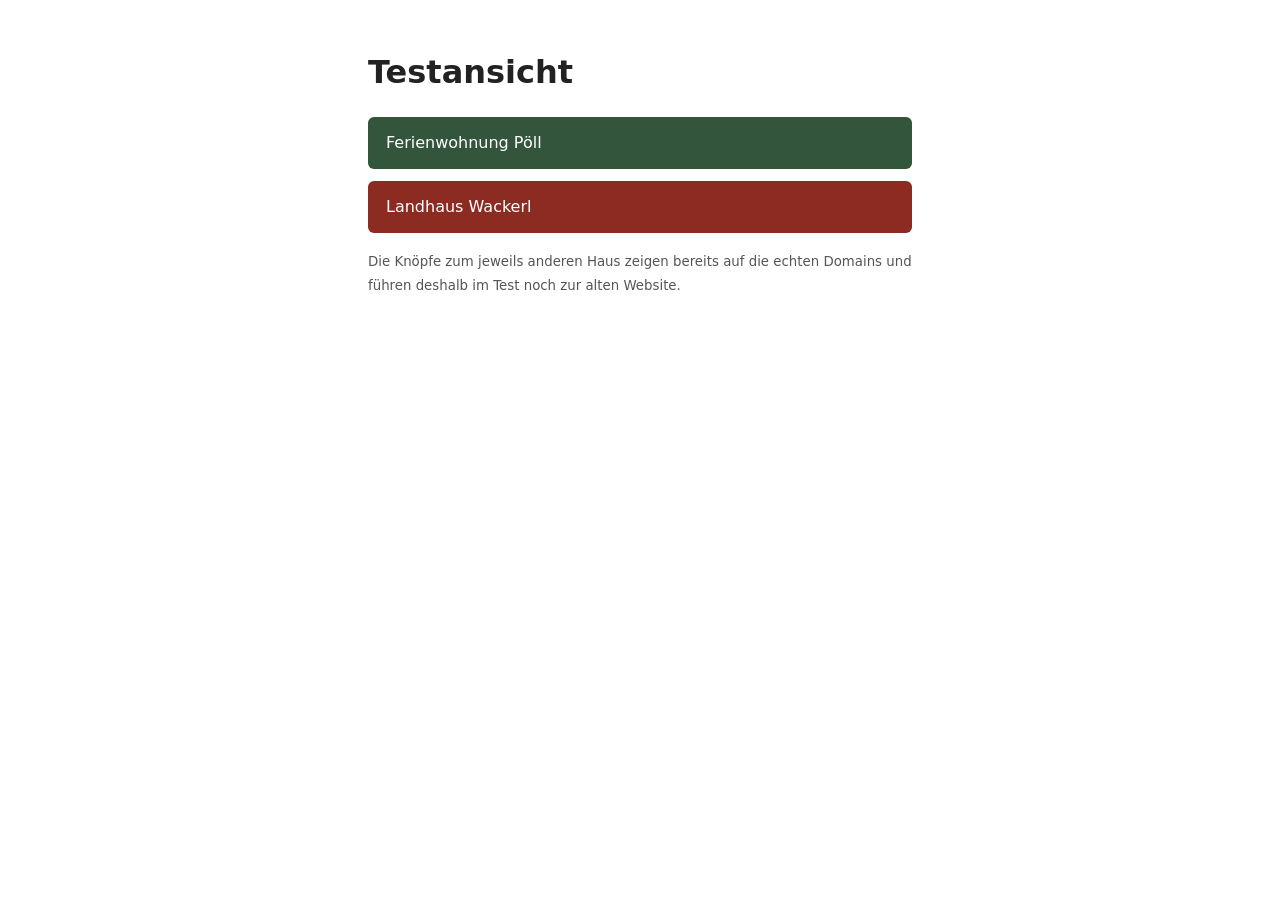
<file: index.html>
<!DOCTYPE html>
<html lang="de">
<head>
<meta charset="utf-8">
<meta name="viewport" content="width=device-width, initial-scale=1">
<meta name="robots" content="noindex, nofollow">
<title>Testansicht – Pöll und Wackerl</title>
<!-- Nur fuer die Testansicht auf GitHub Pages.
     Diese Datei wird NICHT zu All-inkl hochgeladen. -->
<style>
  body { font-family: system-ui, sans-serif; max-width: 34rem; margin: 3rem auto; padding: 0 16px; line-height: 1.5; color: #222; background: #fff; }
  a { display: block; margin: 12px 0; padding: 14px 18px; border-radius: 6px; color: #fff; text-decoration: none; }
  .poell { background: #33553C; }
  .wackerl { background: #8C2B22; }
  small { color: #555; }
</style>
</head>
<body>
<h1>Testansicht</h1>
<a class="poell" href="poell/">Ferienwohnung Pöll</a>
<a class="wackerl" href="wackerl/">Landhaus Wackerl</a>
<p><small>Die Knöpfe zum jeweils anderen Haus zeigen bereits auf die echten
Domains und führen deshalb im Test noch zur alten Website.</small></p>
</body>
</html>
</file>
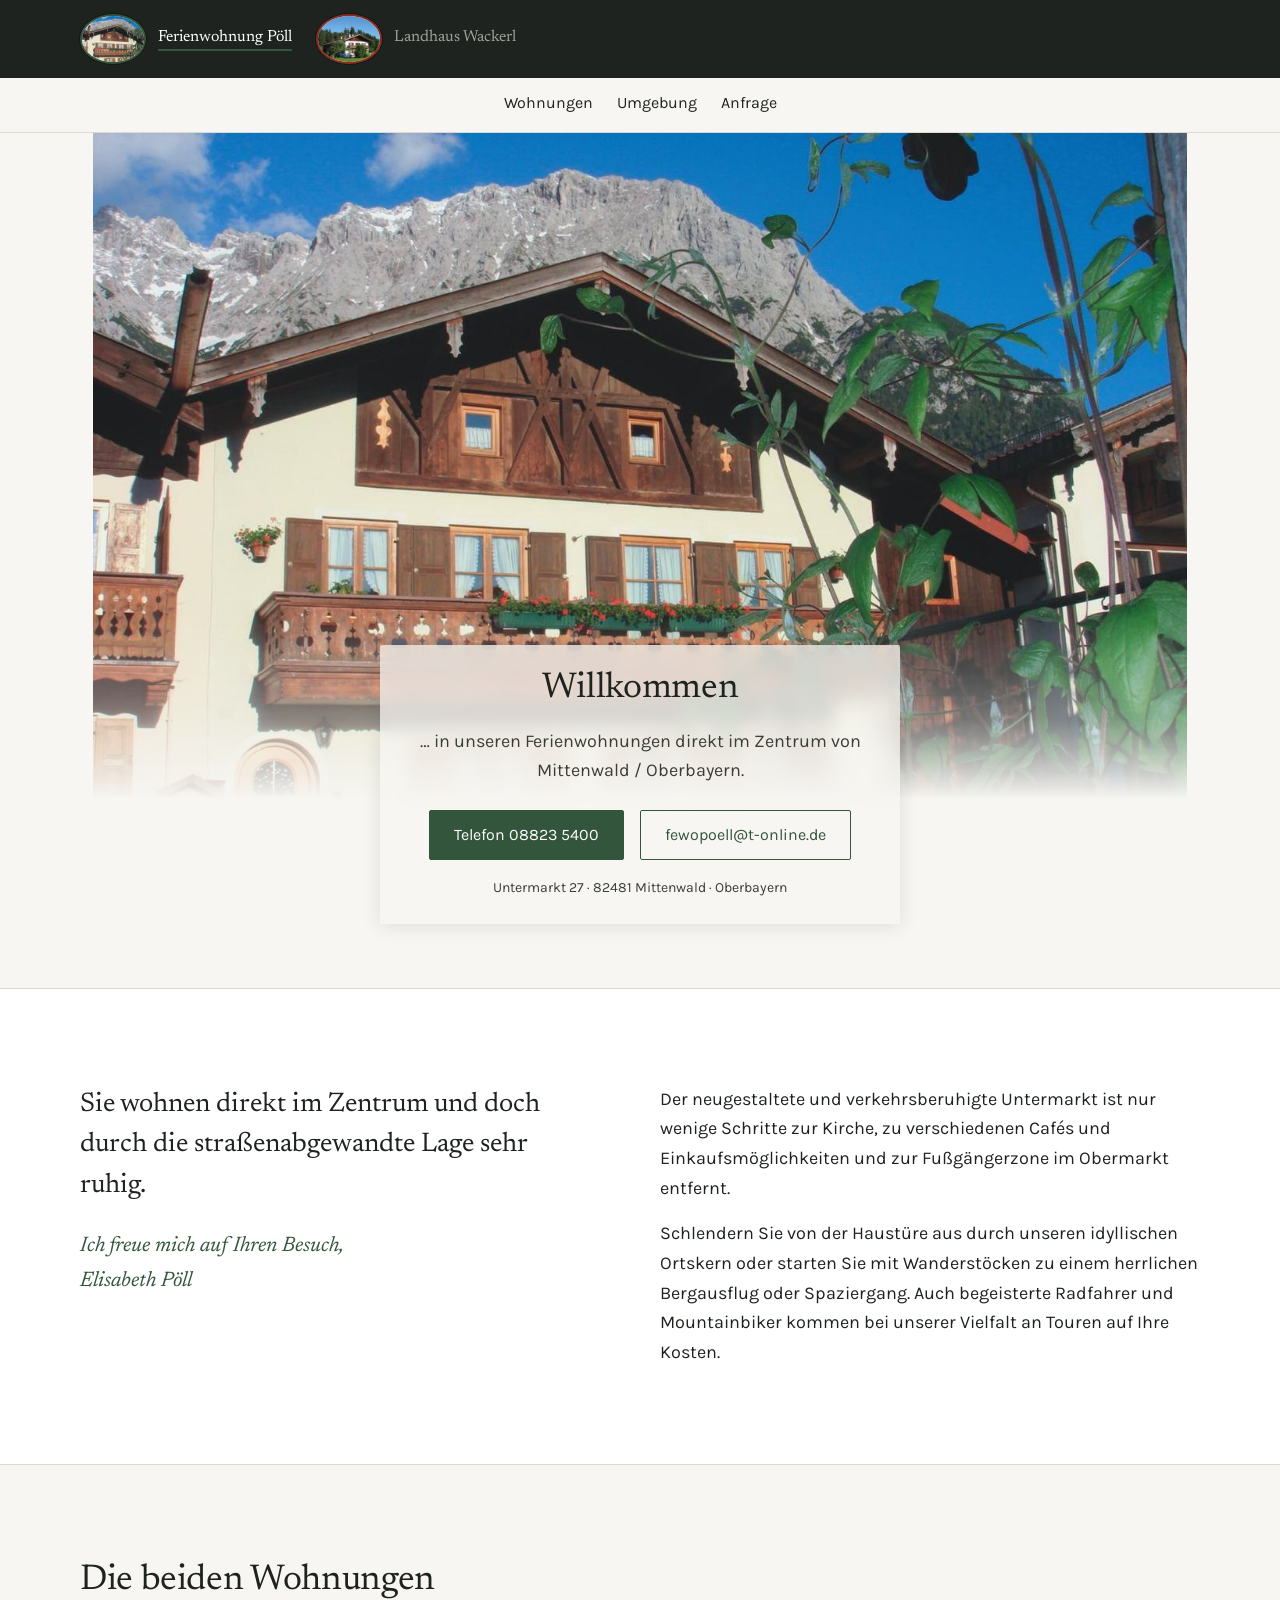
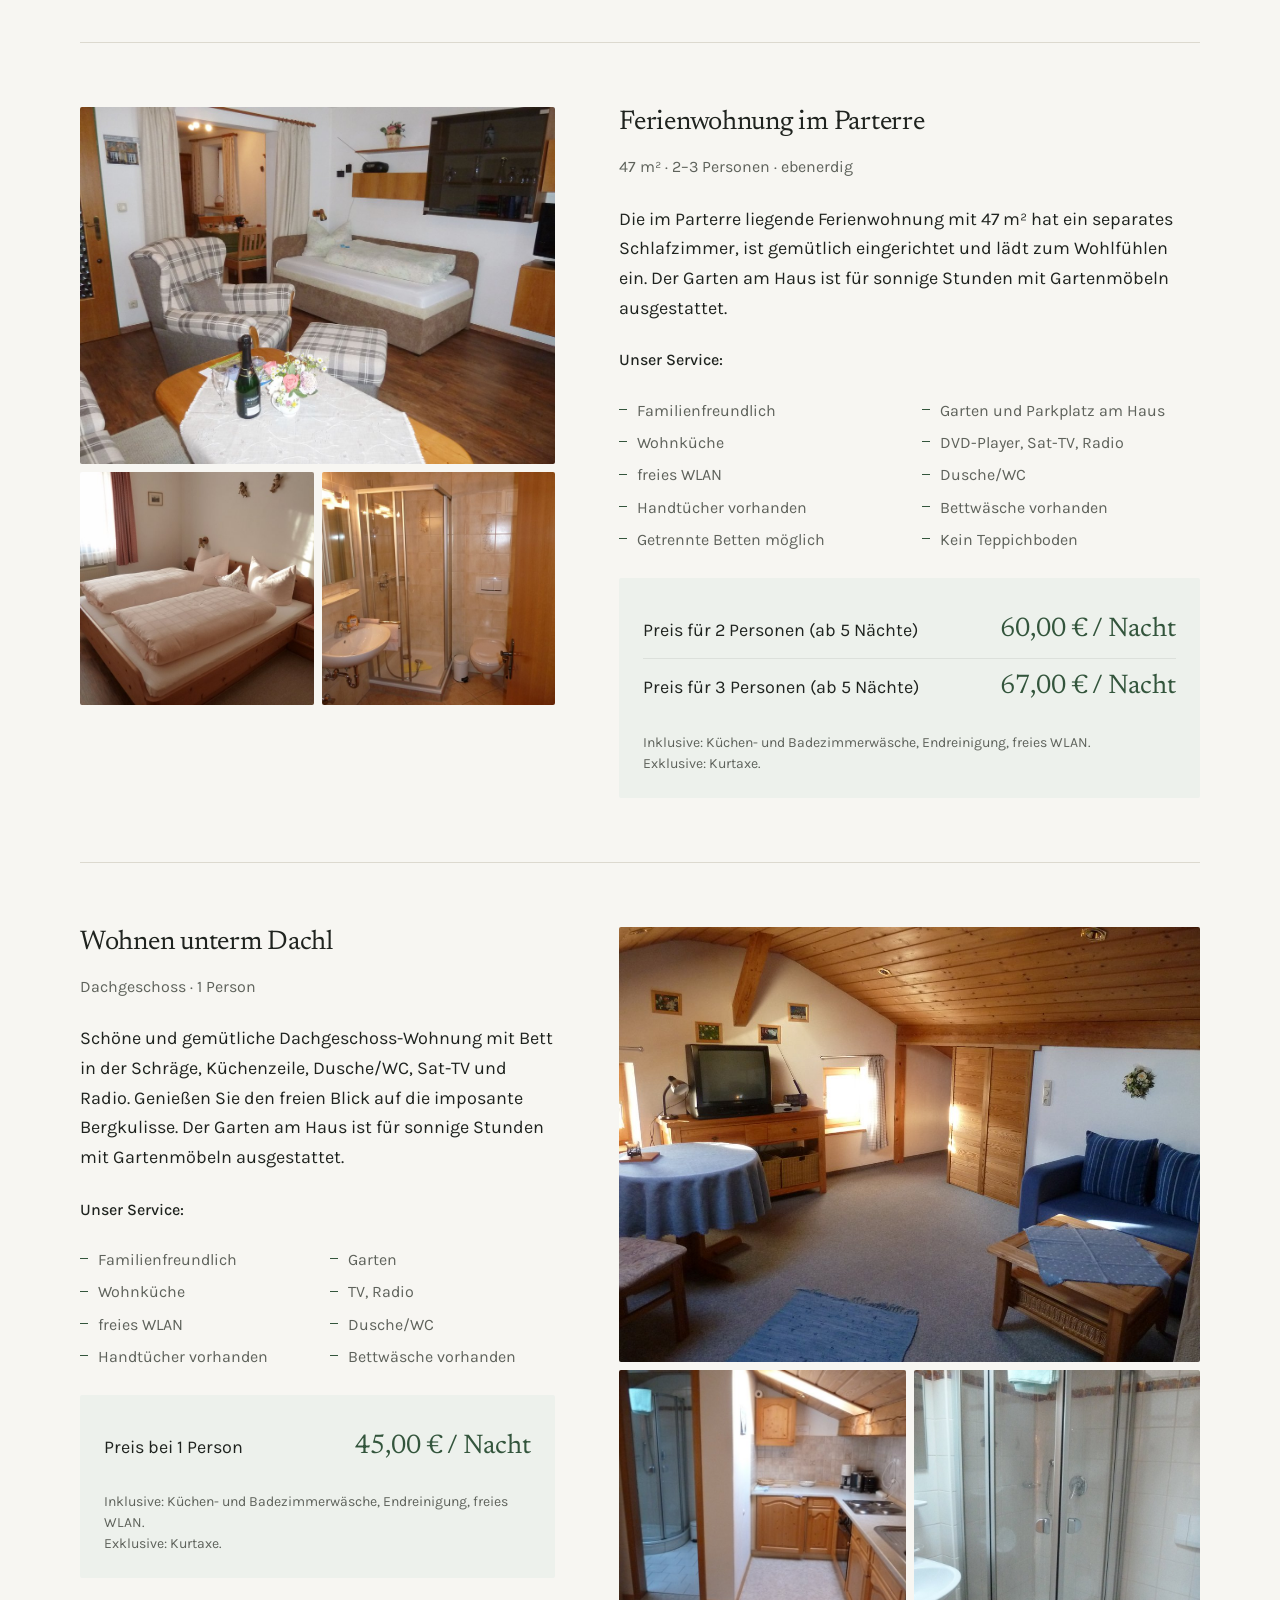
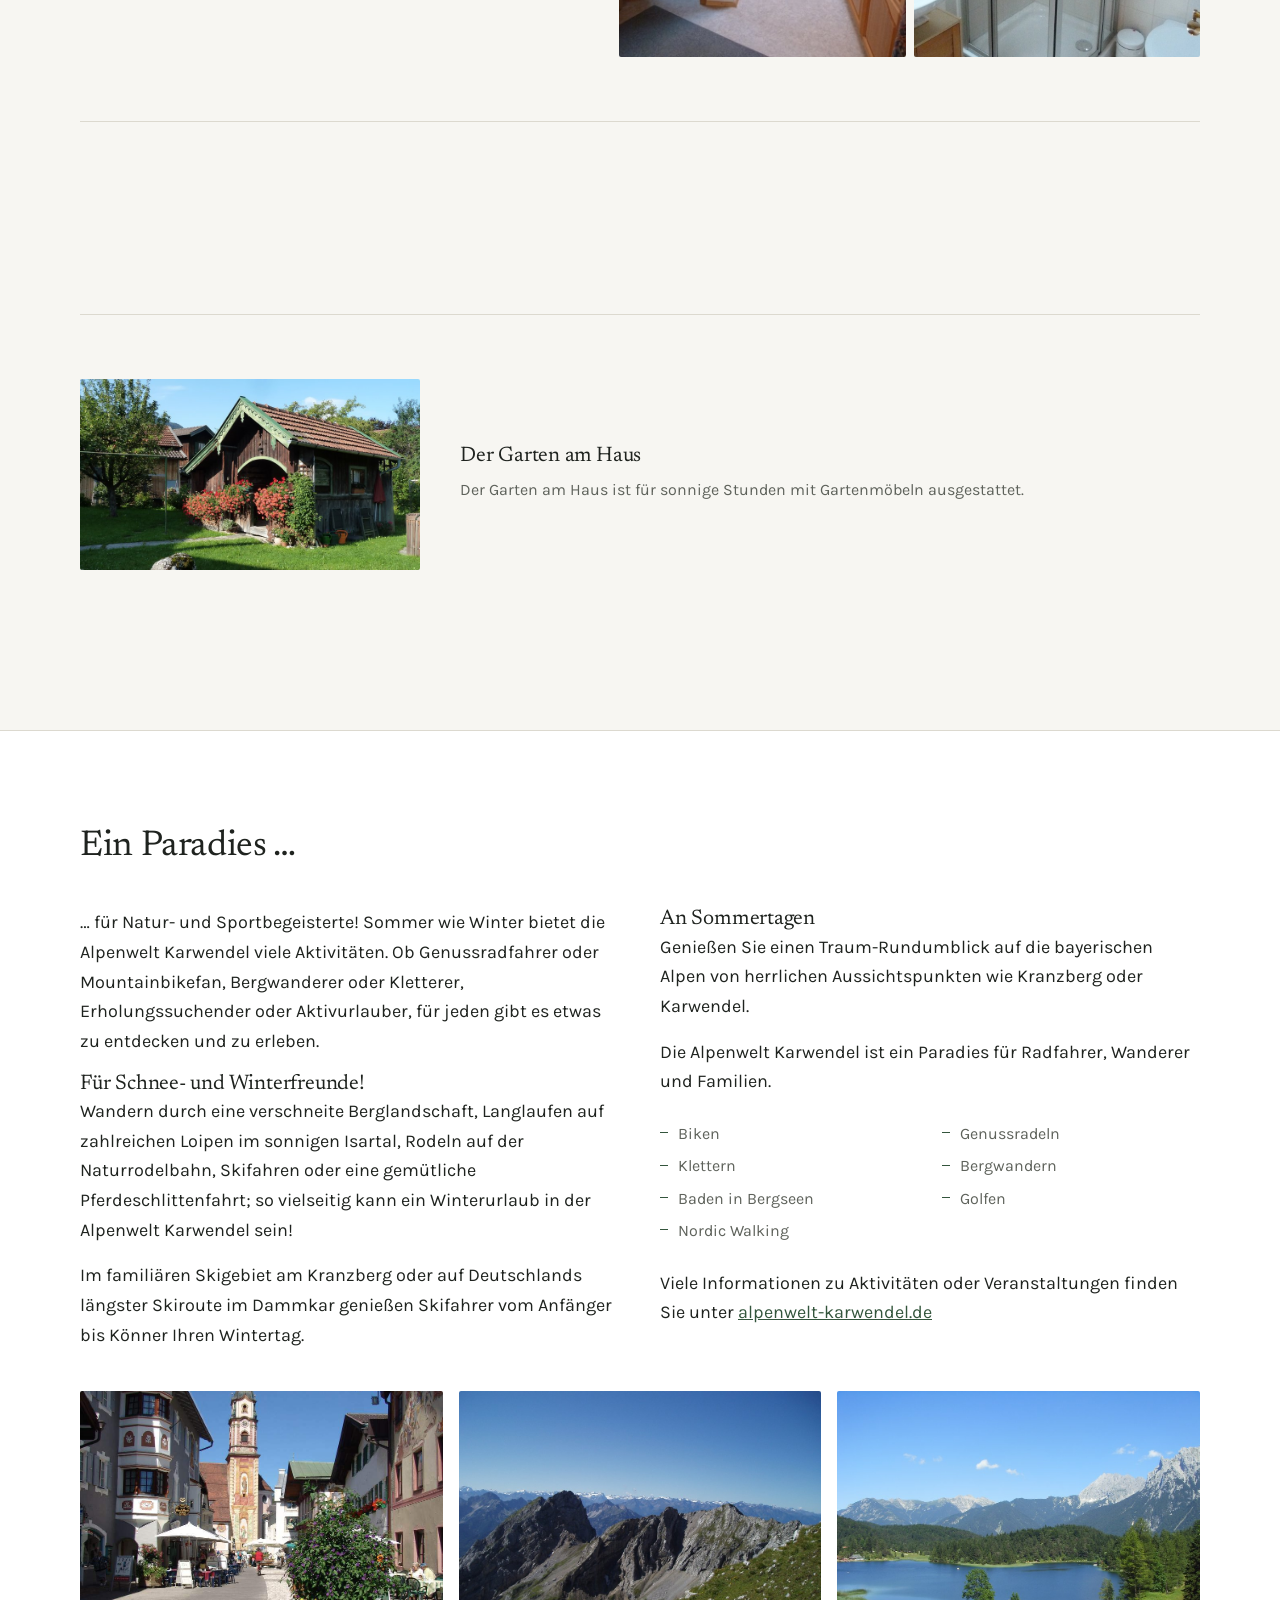
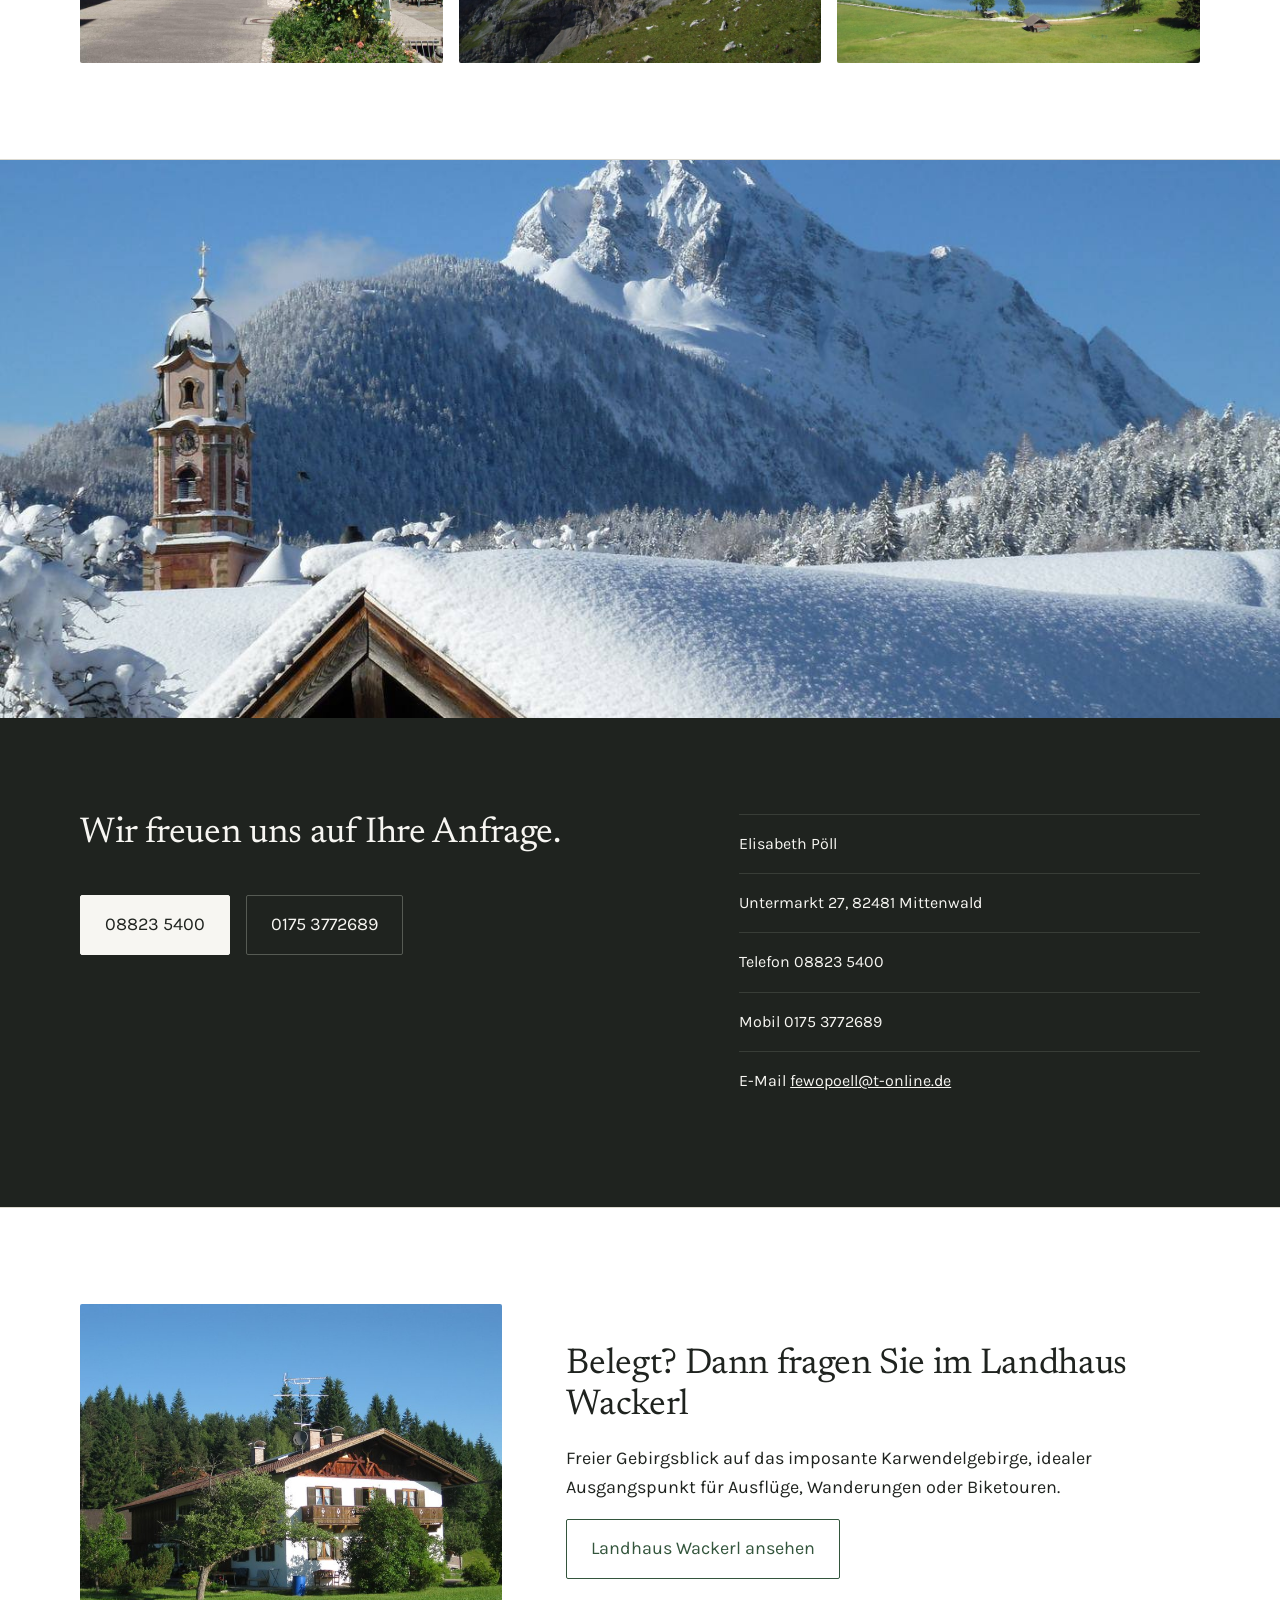
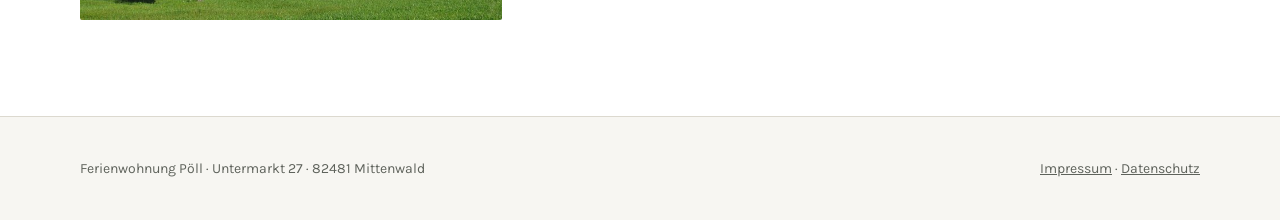
<file: poell/index.html>
<!DOCTYPE html>
<html lang="de" data-haus="poell">
<head>
<meta charset="utf-8">
<meta name="viewport" content="width=device-width, initial-scale=1">
<title>Ferienwohnung Pöll – Ferienwohnung und Appartement im Zentrum von Mittenwald</title>
<meta name="description" content="Ferienwohnung und Appartement direkt im Zentrum von Mittenwald und doch durch die straßenabgewandte Lage sehr ruhig.">

<link rel="canonical" href="https://www.ferienwohnung-poell.de/">
<meta name="theme-color" content="#33553C">

<link rel="icon" href="favicon.svg" type="image/svg+xml">
<link rel="apple-touch-icon" href="apple-touch-icon.png">

<!-- Vorschau beim Teilen des Links (WhatsApp, E-Mail, soziale Netze). -->
<meta property="og:type" content="website">
<meta property="og:locale" content="de_DE">
<meta property="og:site_name" content="Ferienwohnung Pöll">
<meta property="og:title" content="Ferienwohnung Pöll – Mittenwald">
<meta property="og:description" content="Ferienwohnung und Appartement direkt im Zentrum von Mittenwald und doch durch die straßenabgewandte Lage sehr ruhig.">
<meta property="og:url" content="https://www.ferienwohnung-poell.de/">
<meta property="og:image" content="https://www.ferienwohnung-poell.de/vorschau-poell.jpg">
<meta property="og:image:width" content="1200">
<meta property="og:image:height" content="630">
<meta property="og:image:alt" content="Das Haus am Untermarkt mit Blumenbalkon vor dem Karwendel">
<meta name="twitter:card" content="summary_large_image">

<!-- Die Zahl hinter dem Fragezeichen bei jeder Aenderung am
     Stylesheet hochzaehlen. Dann laden Browser die Datei neu,
     statt die alte aus dem Zwischenspeicher zu nehmen. -->
<link rel="stylesheet" href="style.css?v=5">

<script type="application/ld+json">
{
  "@context": "https://schema.org",
  "@type": "LodgingBusiness",
  "name": "Ferienwohnung Pöll",
  "url": "https://www.ferienwohnung-poell.de/",
  "image": "https://www.ferienwohnung-poell.de/vorschau-poell.jpg",
  "description": "Zwei Ferienwohnungen im Zentrum von Mittenwald.",
  "telephone": "+49 8823 5400",
  "email": "fewopoell@t-online.de",
  "address": {
    "@type": "PostalAddress",
    "streetAddress": "Untermarkt 27",
    "postalCode": "82481",
    "addressLocality": "Mittenwald",
    "addressRegion": "Bayern",
    "addressCountry": "DE"
  },
  "priceRange": "45–67 €",
  "numberOfRooms": 2,
  "amenityFeature": [
    {
      "@type": "LocationFeatureSpecification",
      "name": "WLAN",
      "value": true
    },
    {
      "@type": "LocationFeatureSpecification",
      "name": "Parkplatz",
      "value": true
    },
    {
      "@type": "LocationFeatureSpecification",
      "name": "Garten",
      "value": true
    }
  ]
}
</script>
</head>
<body>

<a class="sprunglink" href="#inhalt">Zum Inhalt springen</a>

<div class="haeuser">
  <nav class="inhalt haeuser__zeile" aria-label="Haus wählen">
    <a class="haus-knopf haus-knopf--poell" href="./" aria-current="page">
      <span class="haus-knopf__bild">
        <img src="bilder/marke-poell.jpg" alt="" width="66" height="50" loading="lazy">
      </span>
      <span class="haus-knopf__name">Ferienwohnung Pöll</span>
    </a>
    <a class="haus-knopf haus-knopf--wackerl" href="https://www.landhaus-wackerl.de/">
      <span class="haus-knopf__bild">
        <img src="bilder/marke-wackerl.jpg" alt="" width="66" height="50" loading="lazy">
      </span>
      <span class="haus-knopf__name">Landhaus Wackerl</span>
    </a>
  </nav>
</div>

<header class="kopf">
  <div class="inhalt kopf__zeile">
    <nav class="navi" aria-label="Seitenbereiche">
      <a href="#wohnungen">Wohnungen</a>
      <a href="#umgebung">Umgebung</a>
      <a href="#anfrage">Anfrage</a>
    </nav>
  </div>
</header>

<main id="inhalt">

<figure class="buehne">
  <img src="bilder/haus-poell.jpg" alt="Das Haus am Untermarkt mit Blumenbalkon, dahinter die Wände des Karwendels" fetchpriority="high">
</figure>

<section class="auftakt inhalt">
  <div class="auftakt__karte">
    <h1>Willkommen</h1>
    <p class="auftakt__unterzeile">… in unseren Ferienwohnungen direkt im Zentrum
    von Mittenwald / Oberbayern.</p>

    <div class="knopfzeile knopfzeile--mitte">
      <a class="knopf knopf--voll" href="tel:+4988235400"><span class="nur-handy">08823 5400 anrufen</span><span class="nur-laptop">Telefon 08823 5400</span></a>
      <a class="knopf knopf--leer" href="mailto:fewopoell@t-online.de"><span class="nur-handy">E-Mail schreiben</span><span class="nur-laptop">fewopoell@t-online.de</span></a>
    </div>

    <span class="auftakt__ort">Untermarkt 27 · 82481 Mittenwald · Oberbayern</span>
  </div>
</section>

<section class="gruss">
  <div class="inhalt gruss__raster">
    <div>
      <p class="gruss__text">Sie wohnen direkt im Zentrum und doch durch die
      straßenabgewandte Lage sehr ruhig.</p>
      <p class="gruss__signatur">Ich freue mich auf Ihren Besuch,<br>Elisabeth Pöll</p>
    </div>
    <div>
      <p>Der neugestaltete und verkehrsberuhigte Untermarkt ist nur wenige
      Schritte zur Kirche, zu verschiedenen Cafés und Einkaufsmöglichkeiten und
      zur Fußgängerzone im Obermarkt entfernt.</p>
      <p>Schlendern Sie von der Haustüre aus durch unseren idyllischen Ortskern
      oder starten Sie mit Wanderstöcken zu einem herrlichen Bergausflug oder
      Spaziergang. Auch begeisterte Radfahrer und Mountainbiker kommen bei
      unserer Vielfalt an Touren auf Ihre Kosten.</p>
    </div>
  </div>
</section>

<section id="wohnungen" class="inhalt">
  <h2 class="abschnitt-titel">Die beiden Wohnungen</h2>

  <article class="wohnung">
    <div class="wohnung__bild">
      <figure class="bild bild--quer">
        <img src="bilder/fewo-1.jpg" alt="Wohnraum der Parterrewohnung mit Sesseln, Esstisch und Schlafcouch" loading="lazy">
      </figure>
      <div class="galerie__klein">
        <figure class="bild bild--quad">
          <img src="bilder/fewo-2.jpg" alt="Schlafzimmer mit Doppelbett aus Zirbenholz" loading="lazy">
        </figure>
        <figure class="bild bild--quad">
          <img src="bilder/fewo-3.jpg" alt="Bad mit Dusche, Waschbecken und WC" loading="lazy">
        </figure>
      </div>
    </div>
    <div>
      <h3>Ferienwohnung im Parterre</h3>
      <p class="wohnung__eckdaten">47 m² · 2–3 Personen · ebenerdig</p>

      <p>Die im Parterre liegende Ferienwohnung mit 47 m² hat ein separates
      Schlafzimmer, ist gemütlich eingerichtet und lädt zum Wohlfühlen ein.
      Der Garten am Haus ist für sonnige Stunden mit Gartenmöbeln ausgestattet.</p>

      <p class="listen-titel">Unser Service:</p>
      <ul class="ausstattung">
        <li>Familienfreundlich</li>
        <li>Garten und Parkplatz am Haus</li>
        <li>Wohnküche</li>
        <li>DVD-Player, Sat-TV, Radio</li>
        <li>freies WLAN</li>
        <li>Dusche/WC</li>
        <li>Handtücher vorhanden</li>
        <li>Bettwäsche vorhanden</li>
        <li>Getrennte Betten möglich</li>
        <li>Kein Teppichboden</li>
      </ul>

      <div class="preis">
        <div class="preis__zeile">
          <span>Preis für 2 Personen (ab 5 Nächte)</span>
          <span class="preis__wert">60,00 € / Nacht</span>
        </div>
        <div class="preis__zeile">
          <span>Preis für 3 Personen (ab 5 Nächte)</span>
          <span class="preis__wert">67,00 € / Nacht</span>
        </div>
        <p class="preis__hinweis">Inklusive: Küchen- und Badezimmerwäsche,
        Endreinigung, freies WLAN.<br>Exklusive: Kurtaxe.</p>
      </div>
    </div>
  </article>

  <article class="wohnung wohnung--gedreht">
    <div class="wohnung__bild">
      <figure class="bild bild--quer">
        <img src="bilder/appartement-1.jpg" alt="Wohnraum unter der Holzdecke mit Esstisch und Sofa" loading="lazy">
      </figure>
      <div class="galerie__klein">
        <figure class="bild bild--quad">
          <img src="bilder/appartement-2.jpg" alt="Küchenzeile unter der Dachschräge" loading="lazy">
        </figure>
        <figure class="bild bild--quad">
          <img src="bilder/appartement-3.jpg" alt="Bad mit Eckdusche" loading="lazy">
        </figure>
      </div>
    </div>
    <div>
      <h3>Wohnen unterm Dachl</h3>
      <p class="wohnung__eckdaten">Dachgeschoss · 1 Person</p>

      <p>Schöne und gemütliche Dachgeschoss-Wohnung mit Bett in der Schräge,
      Küchenzeile, Dusche/WC, Sat-TV und Radio. Genießen Sie den freien Blick
      auf die imposante Bergkulisse. Der Garten am Haus ist für sonnige Stunden
      mit Gartenmöbeln ausgestattet.</p>

      <p class="listen-titel">Unser Service:</p>
      <ul class="ausstattung">
        <li>Familienfreundlich</li>
        <li>Garten</li>
        <li>Wohnküche</li>
        <li>TV, Radio</li>
        <li>freies WLAN</li>
        <li>Dusche/WC</li>
        <li>Handtücher vorhanden</li>
        <li>Bettwäsche vorhanden</li>
      </ul>

      <div class="preis">
        <div class="preis__zeile">
          <span>Preis bei 1 Person</span>
          <span class="preis__wert">45,00 € / Nacht</span>
        </div>
        <p class="preis__hinweis">Inklusive: Küchen- und Badezimmerwäsche,
        Endreinigung, freies WLAN.<br>Exklusive: Kurtaxe.</p>
      </div>
    </div>
  </article>
</section>

<section class="inhalt">
  <div class="notiz">
    <figure class="bild bild--breit">
      <img src="bilder/garten-huette.jpg" alt="Alte Holzhütte im Garten mit rot blühenden Geranien" loading="lazy">
    </figure>
    <div>
      <h3>Der Garten am Haus</h3>
      <p>Der Garten am Haus ist für sonnige Stunden mit Gartenmöbeln
      ausgestattet.</p>
    </div>
  </div>
</section>

<section id="umgebung" class="gruss">
  <div class="inhalt">
    <h2 class="abschnitt-titel">Ein Paradies …</h2>
    <div class="gruss__raster">
      <div>
        <p>… für Natur- und Sportbegeisterte! Sommer wie Winter bietet die
        Alpenwelt Karwendel viele Aktivitäten. Ob Genussradfahrer oder
        Mountainbikefan, Bergwanderer oder Kletterer, Erholungssuchender oder
        Aktivurlauber, für jeden gibt es etwas zu entdecken und zu erleben.</p>

        <h3>Für Schnee- und Winterfreunde!</h3>
        <p>Wandern durch eine verschneite Berglandschaft, Langlaufen auf
        zahlreichen Loipen im sonnigen Isartal, Rodeln auf der Naturrodelbahn,
        Skifahren oder eine gemütliche Pferdeschlittenfahrt; so vielseitig kann
        ein Winterurlaub in der Alpenwelt Karwendel sein!</p>
        <p>Im familiären Skigebiet am Kranzberg oder auf Deutschlands längster
        Skiroute im Dammkar genießen Skifahrer vom Anfänger bis Könner Ihren
        Wintertag.</p>
      </div>
      <div>
        <h3>An Sommertagen</h3>
        <p>Genießen Sie einen Traum-Rundumblick auf die bayerischen Alpen von
        herrlichen Aussichtspunkten wie Kranzberg oder Karwendel.</p>
        <p>Die Alpenwelt Karwendel ist ein Paradies für Radfahrer, Wanderer und
        Familien.</p>
        <ul class="ausstattung">
          <li>Biken</li>
          <li>Genussradeln</li>
          <li>Klettern</li>
          <li>Bergwandern</li>
          <li>Baden in Bergseen</li>
          <li>Golfen</li>
          <li>Nordic Walking</li>
        </ul>
        <p style="margin-top:24px">Viele Informationen zu Aktivitäten oder
        Veranstaltungen finden Sie unter
        <a href="https://www.alpenwelt-karwendel.de" target="_blank" rel="noopener">alpenwelt-karwendel.de</a></p>
      </div>
    </div>

    <div class="bildzeile" style="margin-top:40px">
      <figure class="bild bild--quer">
        <img src="bilder/umgebung-poell-1.jpg" alt="Der Obermarkt in Mittenwald mit dem bemalten Kirchturm" loading="lazy">
      </figure>
      <figure class="bild bild--quer">
        <img src="bilder/umgebung-poell-2.jpg" alt="Bergsee vor dem Karwendel" loading="lazy">
      </figure>
      <figure class="bild bild--quer">
        <img src="bilder/umgebung-poell-3.jpg" alt="Blick vom Gipfel über die Bergkette" loading="lazy">
      </figure>
    </div>
  </div>
</section>

<figure class="band">
  <img src="bilder/mittenwald-winter.jpg" alt="Verschneite Dächer, der Turm der Pfarrkirche und dahinter die Westliche Karwendelspitze" loading="lazy">
</figure>

<section id="anfrage" class="anfrage">
  <div class="inhalt anfrage__raster">
    <div>
      <h2 class="abschnitt-titel">Wir freuen uns auf Ihre Anfrage.</h2>
      <div class="knopfzeile">
        <a class="knopf knopf--voll" href="tel:+4988235400">08823 5400</a>
        <a class="knopf knopf--leer" href="tel:+491753772689">0175 3772689</a>
      </div>
    </div>
    <ul class="kontaktliste">
      <li>Elisabeth Pöll</li>
      <li>Untermarkt 27, 82481 Mittenwald</li>
      <li>Telefon <a href="tel:+4988235400">08823 5400</a></li>
      <li>Mobil <a href="tel:+491753772689">0175 3772689</a></li>
      <li>E-Mail <a href="mailto:fewopoell@t-online.de">fewopoell@t-online.de</a></li>
    </ul>
  </div>
</section>

<section class="nachbar">
  <div class="inhalt nachbar__raster">
    <figure class="bild bild--quer">
      <img src="bilder/wackerl-aussen.jpg" alt="Das Landhaus Wackerl mit Balkon und großer Liegewiese davor" loading="lazy">
    </figure>
    <div>
      <h2>Belegt? Dann fragen Sie im Landhaus Wackerl</h2>
      <p>Freier Gebirgsblick auf das imposante Karwendelgebirge, idealer
      Ausgangspunkt für Ausflüge, Wanderungen oder Biketouren.</p>
      <p><a class="knopf knopf--leer" href="https://www.landhaus-wackerl.de/">Landhaus Wackerl ansehen</a></p>
    </div>
  </div>
</section>

</main>

<footer class="fuss">
  <div class="inhalt fuss__zeile">
    <span>Ferienwohnung Pöll · Untermarkt 27 · 82481 Mittenwald</span>
    <span>
      <a href="impressum.html">Impressum</a> ·
      <a href="datenschutz.html">Datenschutz</a>
    </span>
  </div>
</footer>

<div class="schnellkontakt">
  <a href="tel:+4988235400" aria-label="Anrufen: 08823 5400"><svg viewBox="0 0 24 24" fill="none" stroke="currentColor" stroke-width="1.7" stroke-linecap="round" stroke-linejoin="round" aria-hidden="true"><path d="M22 16.9v3a2 2 0 0 1-2.2 2 19.8 19.8 0 0 1-8.6-3.1 19.5 19.5 0 0 1-6-6A19.8 19.8 0 0 1 2.1 4.2 2 2 0 0 1 4.1 2h3a2 2 0 0 1 2 1.7c.1 1 .4 1.9.7 2.8a2 2 0 0 1-.5 2.1L8.1 9.9a16 16 0 0 0 6 6l1.3-1.3a2 2 0 0 1 2.1-.4c.9.3 1.8.6 2.8.7a2 2 0 0 1 1.7 2z"/></svg></a>
  <a href="mailto:fewopoell@t-online.de" aria-label="E-Mail schreiben an fewopoell@t-online.de"><svg viewBox="0 0 24 24" fill="none" stroke="currentColor" stroke-width="1.7" stroke-linecap="round" stroke-linejoin="round" aria-hidden="true"><rect x="2" y="4" width="20" height="16" rx="2"/><path d="m2 7 10 6 10-6"/></svg></a>
</div>

</body>
</html>
</file>
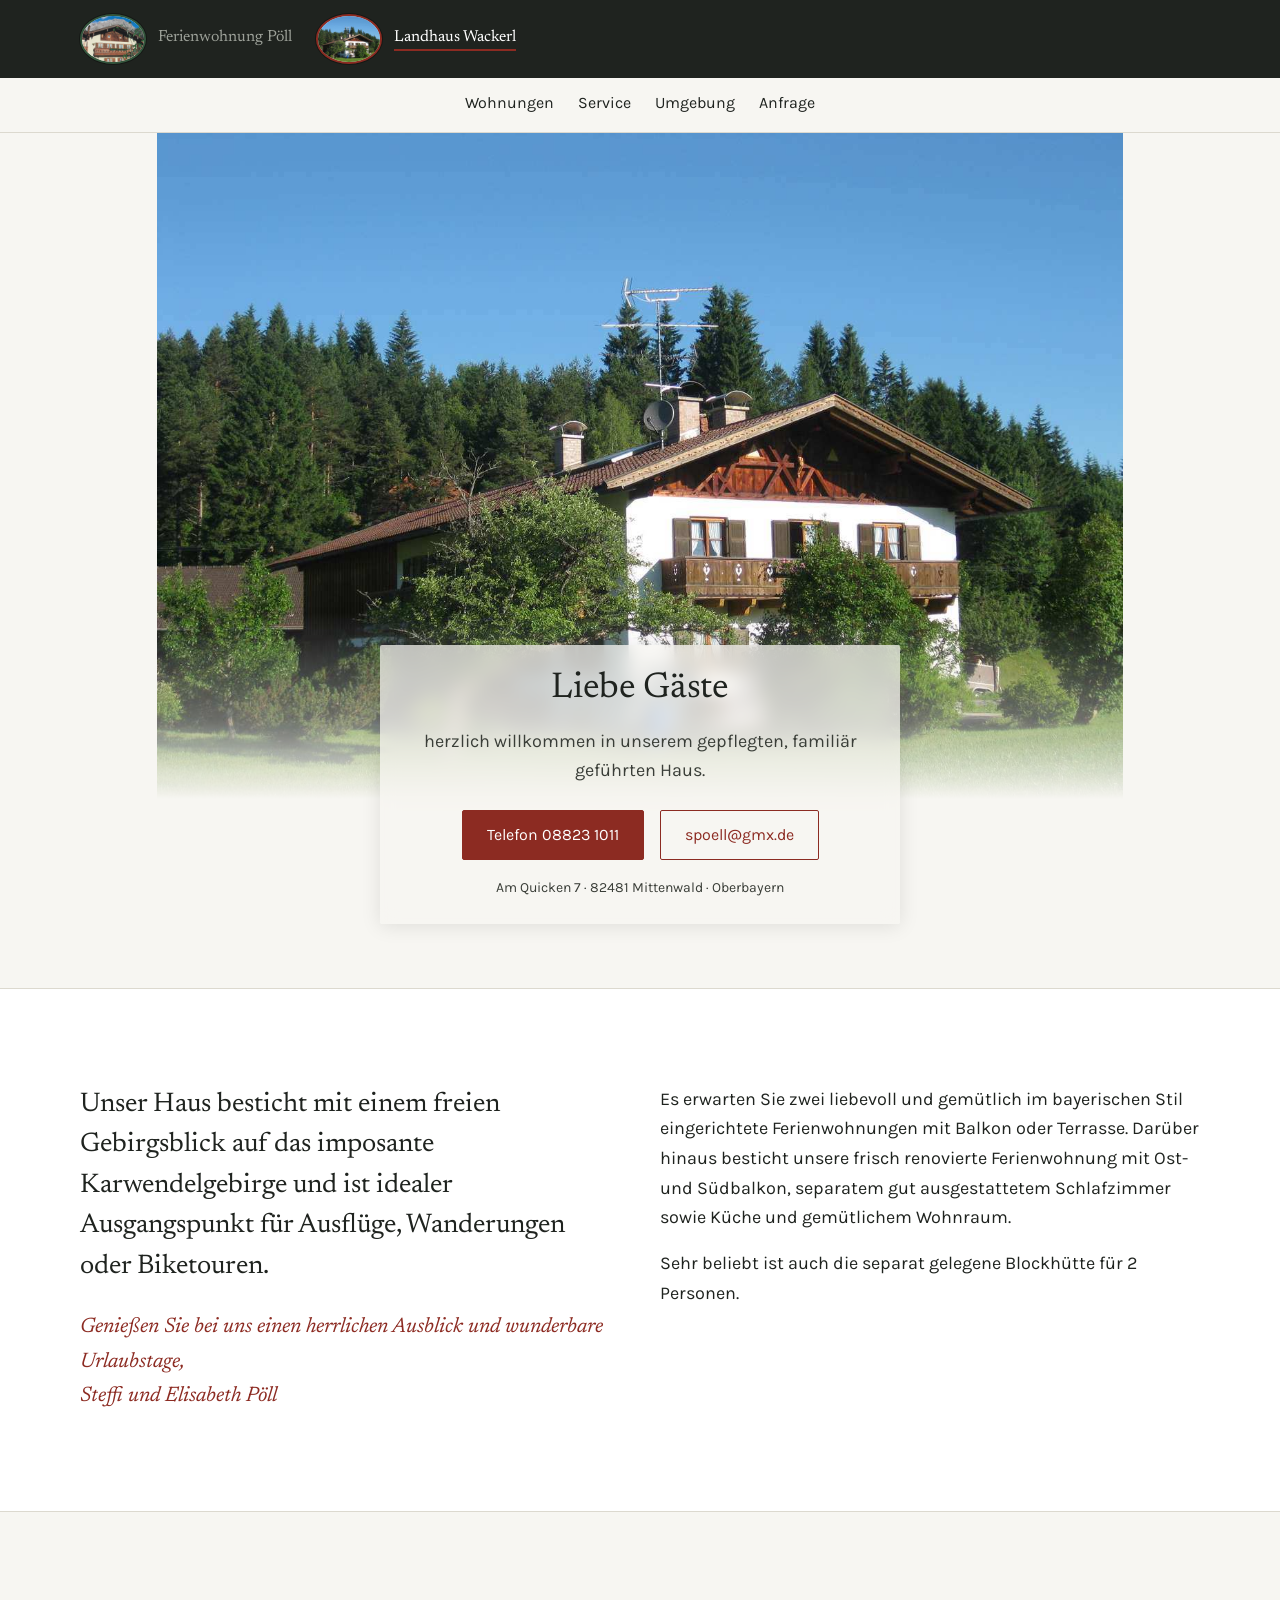
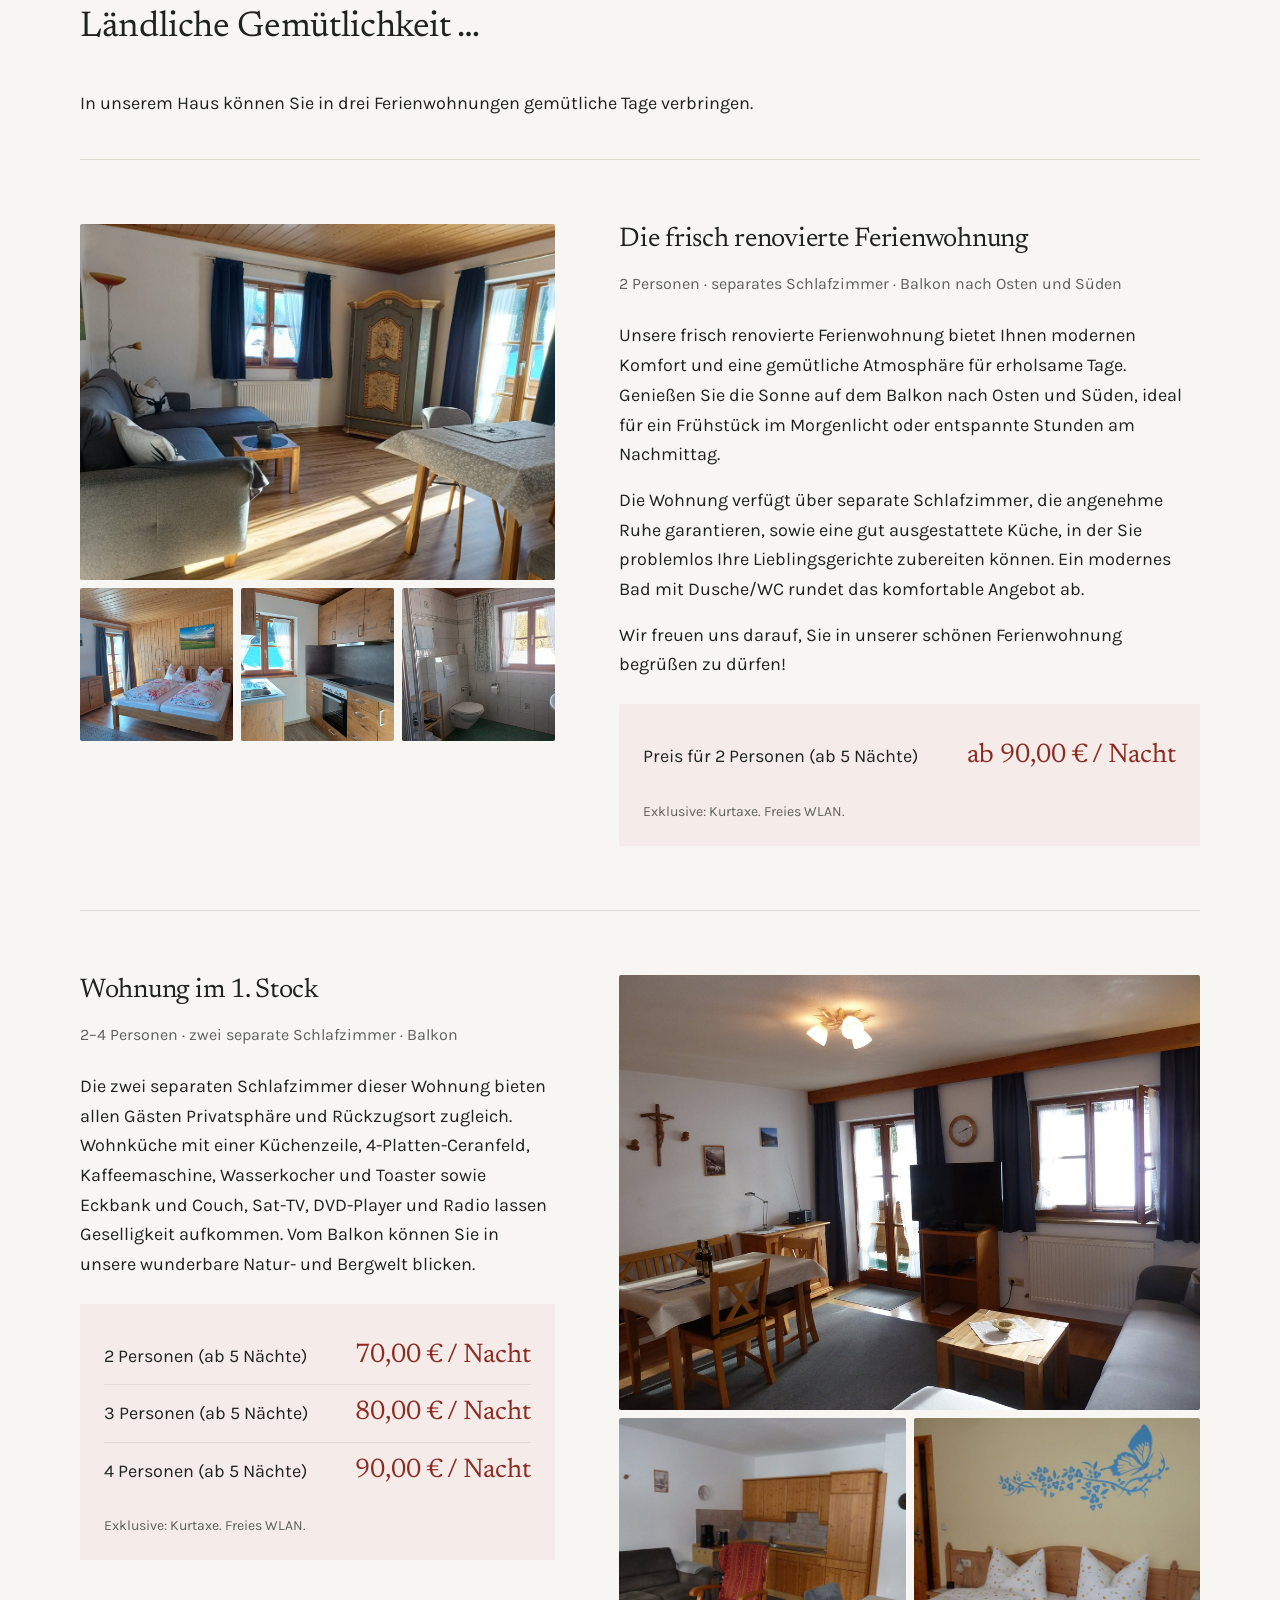
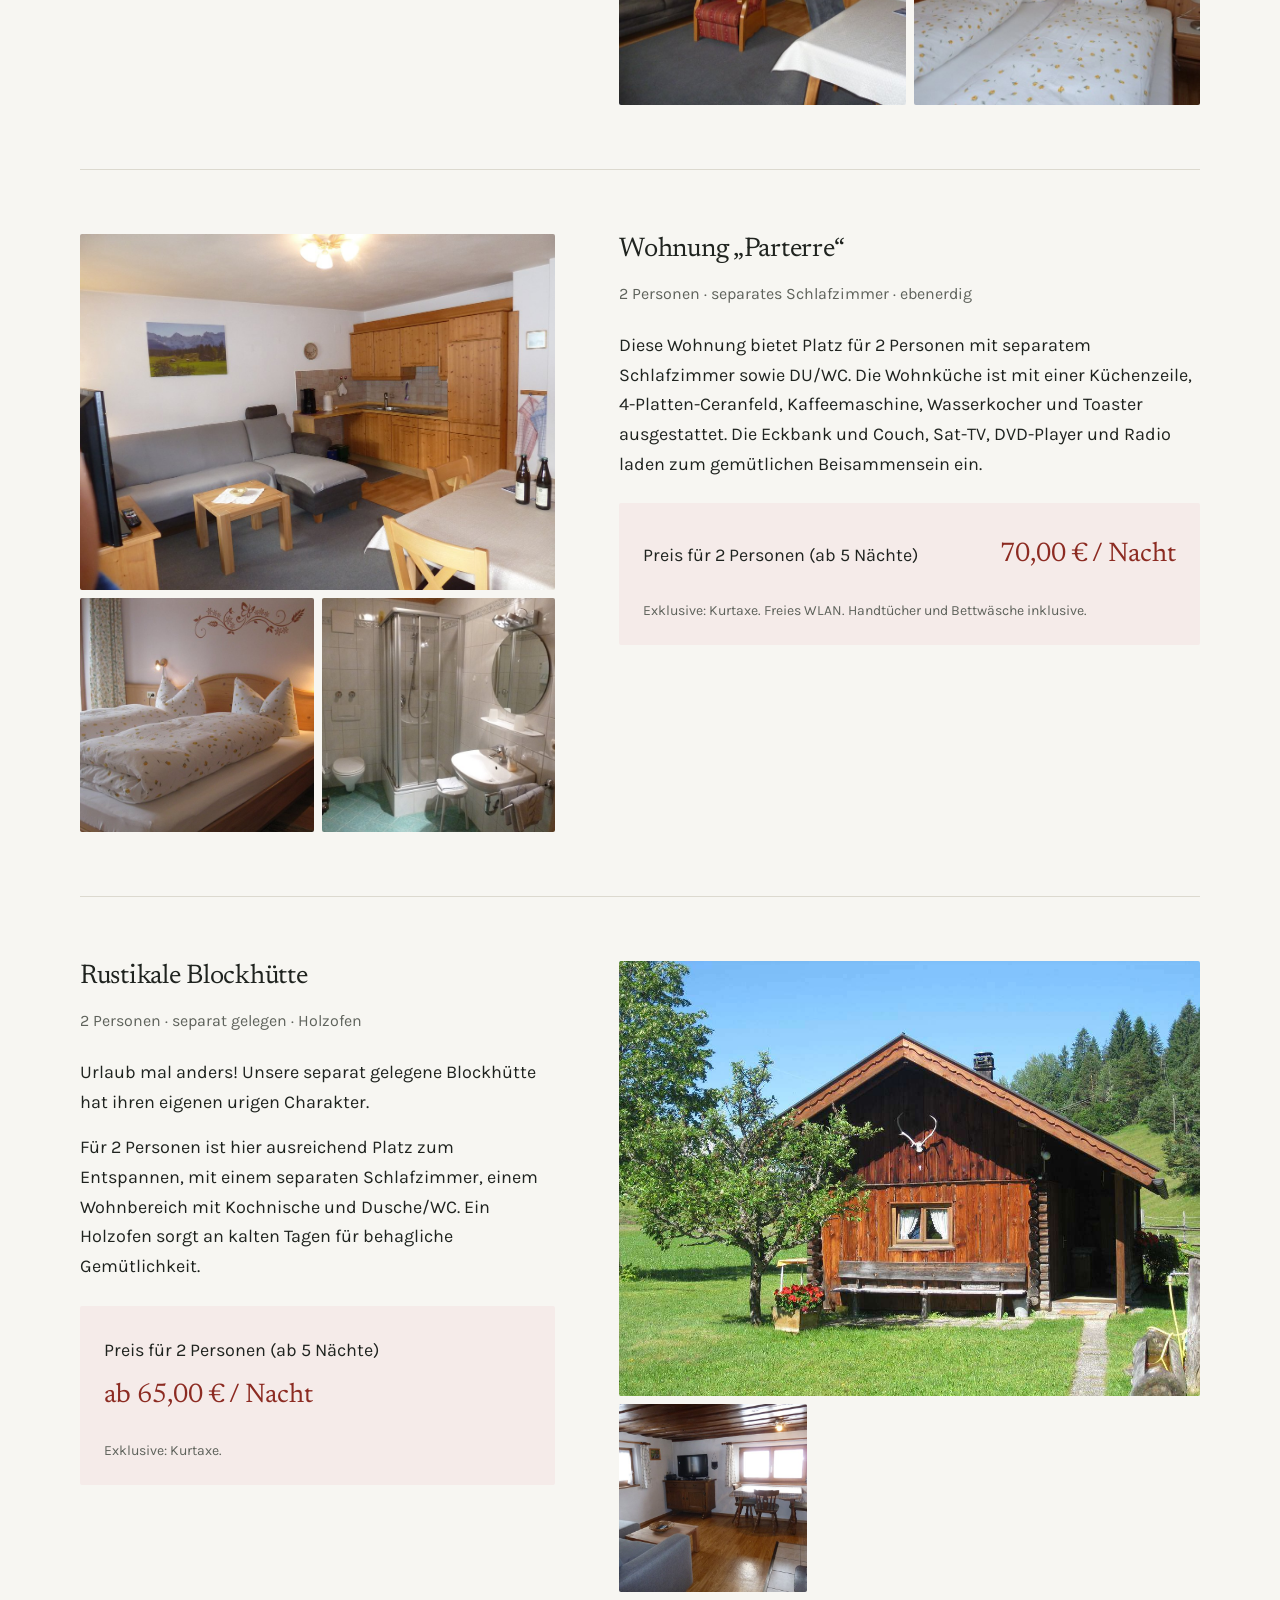
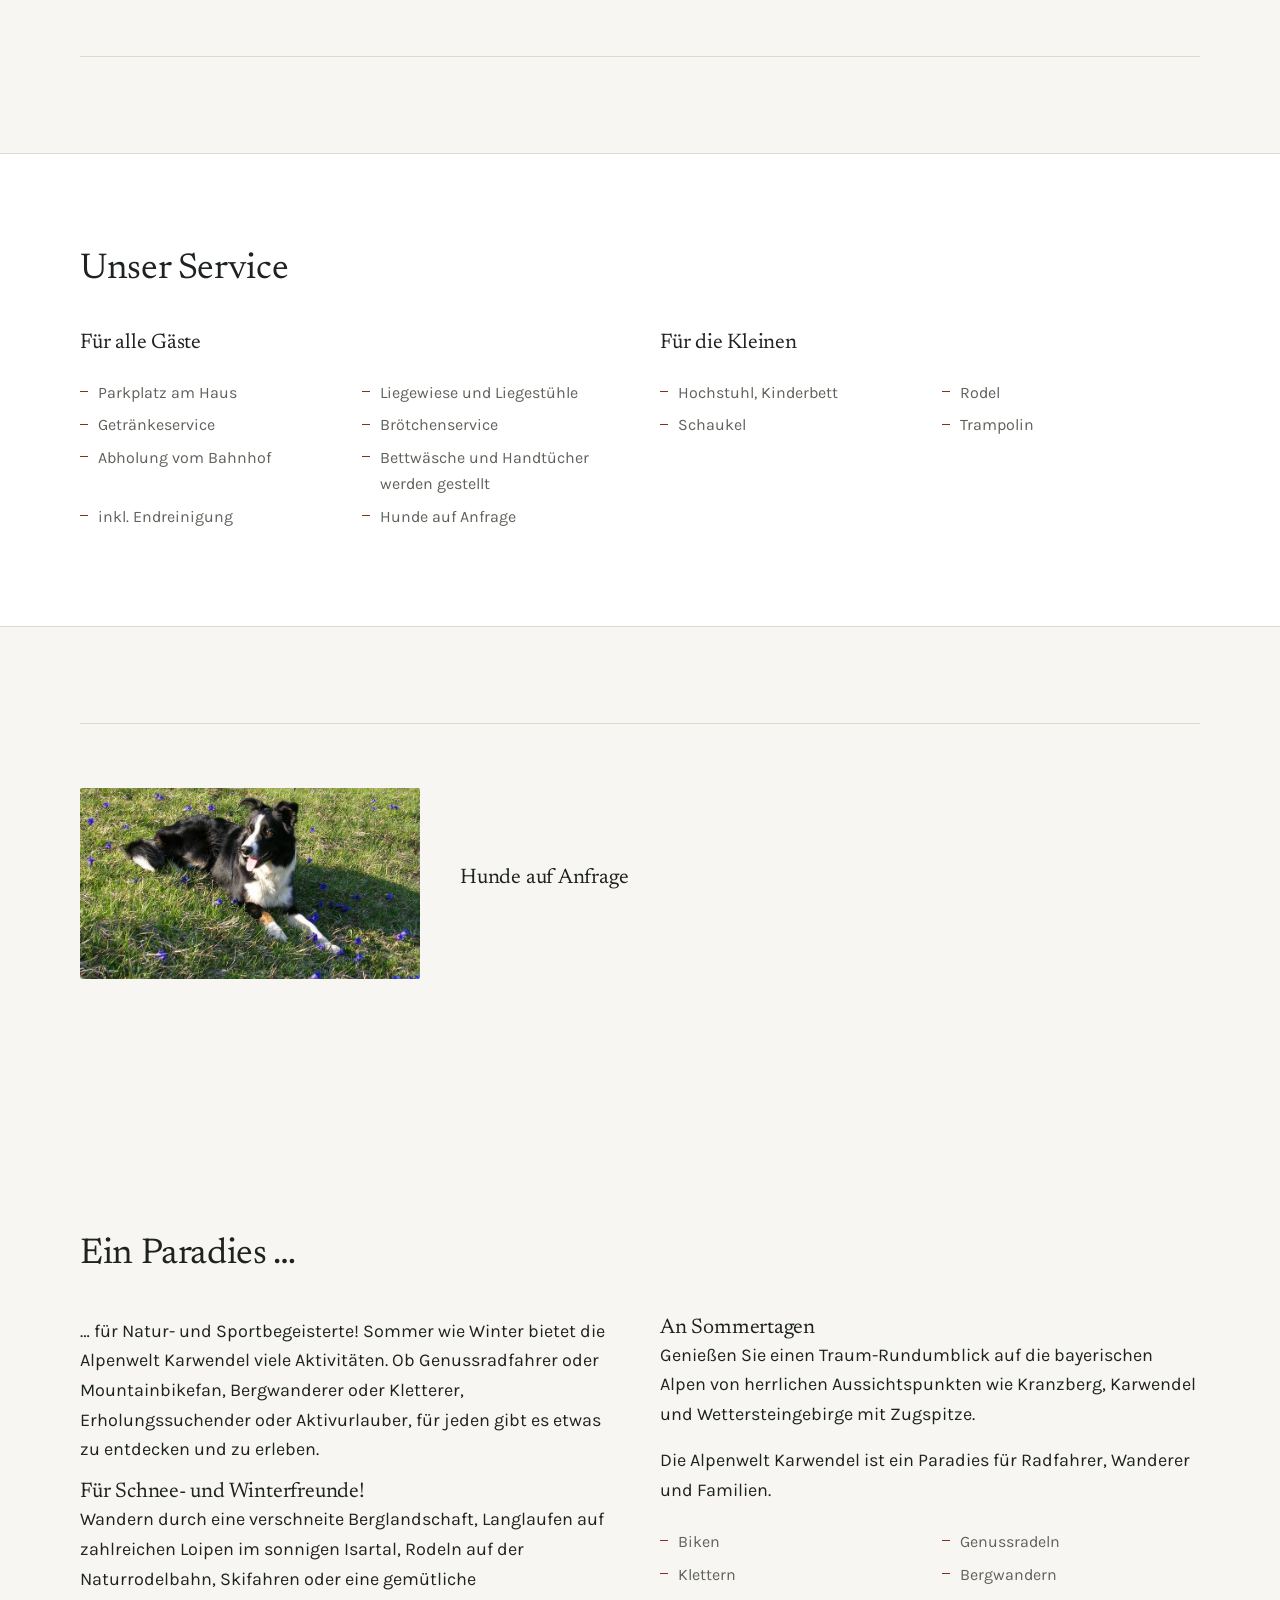
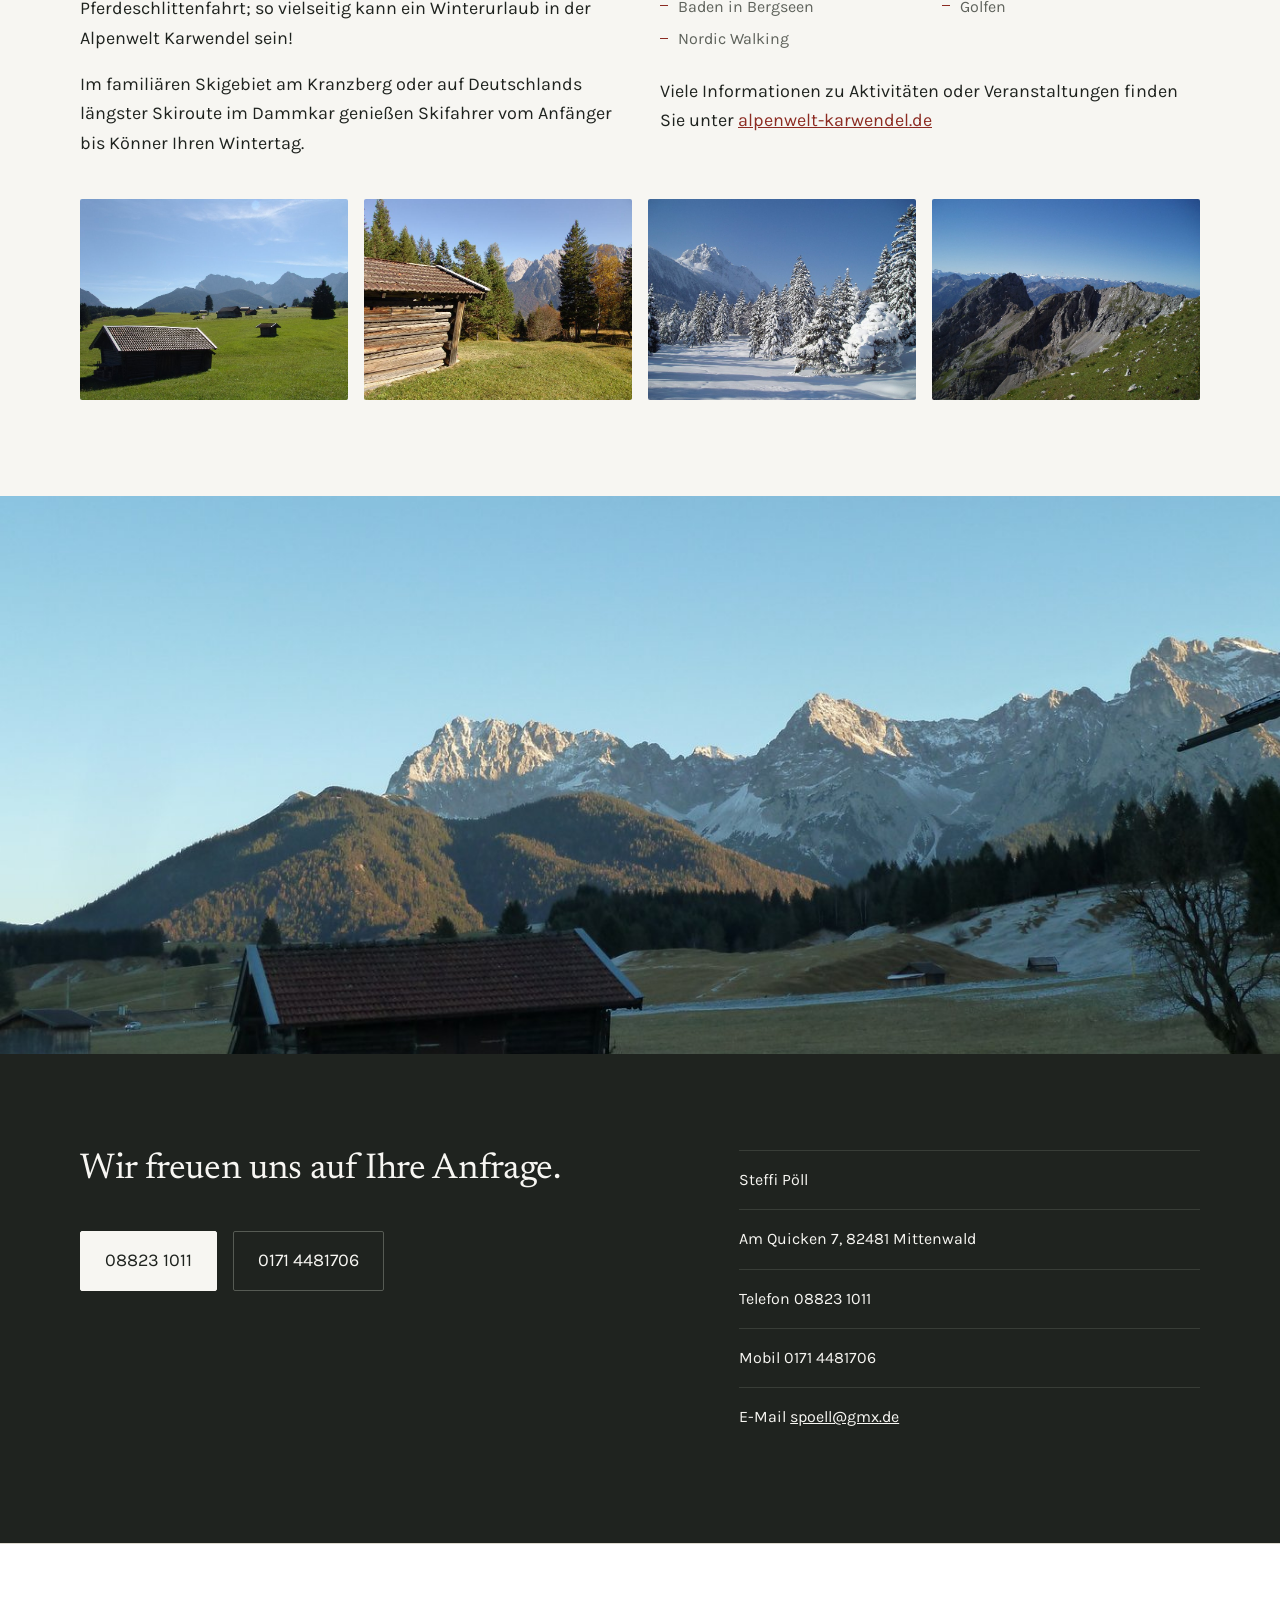
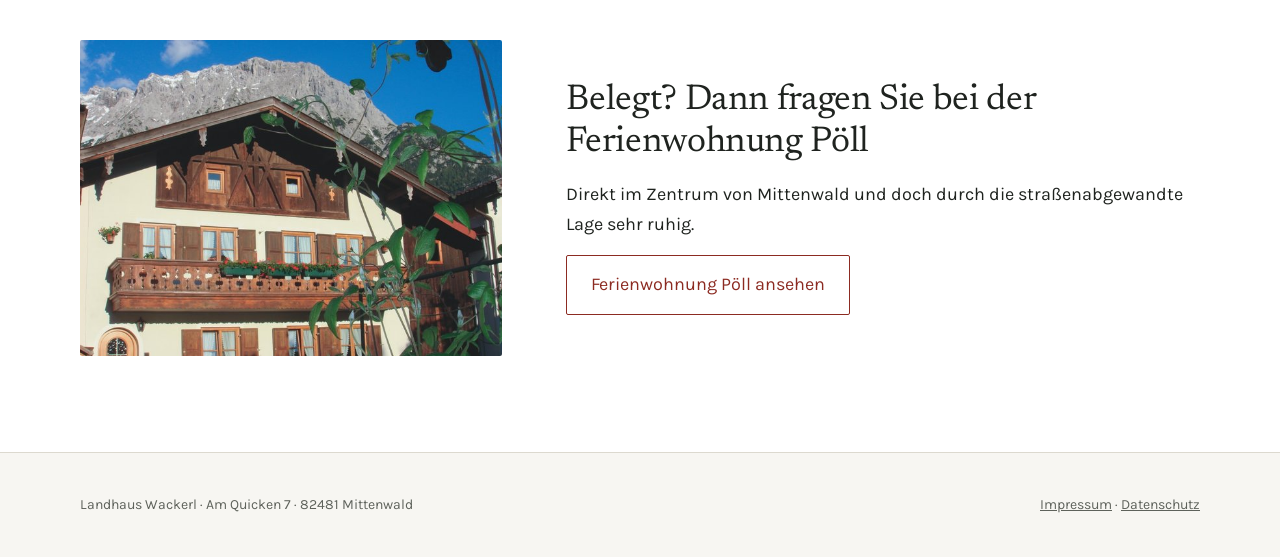
<file: wackerl/index.html>
<!DOCTYPE html>
<html lang="de" data-haus="wackerl">
<head>
<meta charset="utf-8">
<meta name="viewport" content="width=device-width, initial-scale=1">
<title>Landhaus Wackerl – Ferienwohnungen und Blockhütte in Mittenwald</title>
<meta name="description" content="Ferienwohnungen und Blockhütte in Mittenwald mit freiem Gebirgsblick auf das imposante Karwendelgebirge.">

<link rel="canonical" href="https://www.landhaus-wackerl.de/">
<meta name="theme-color" content="#8C2B22">

<link rel="icon" href="favicon.svg" type="image/svg+xml">
<link rel="apple-touch-icon" href="apple-touch-icon.png">

<!-- Vorschau beim Teilen des Links (WhatsApp, E-Mail, soziale Netze). -->
<meta property="og:type" content="website">
<meta property="og:locale" content="de_DE">
<meta property="og:site_name" content="Landhaus Wackerl">
<meta property="og:title" content="Landhaus Wackerl – Mittenwald">
<meta property="og:description" content="Ferienwohnungen und Blockhütte in Mittenwald mit freiem Gebirgsblick auf das imposante Karwendelgebirge.">
<meta property="og:url" content="https://www.landhaus-wackerl.de/">
<meta property="og:image" content="https://www.landhaus-wackerl.de/vorschau-wackerl.jpg">
<meta property="og:image:width" content="1200">
<meta property="og:image:height" content="630">
<meta property="og:image:alt" content="Das Landhaus Wackerl mit Balkon und Liegewiese">
<meta name="twitter:card" content="summary_large_image">

<!-- Die Zahl hinter dem Fragezeichen bei jeder Aenderung am
     Stylesheet hochzaehlen. Dann laden Browser die Datei neu,
     statt die alte aus dem Zwischenspeicher zu nehmen. -->
<link rel="stylesheet" href="style.css?v=5">

<script type="application/ld+json">
{
  "@context": "https://schema.org",
  "@type": "LodgingBusiness",
  "name": "Landhaus Wackerl",
  "url": "https://www.landhaus-wackerl.de/",
  "image": "https://www.landhaus-wackerl.de/vorschau-wackerl.jpg",
  "description": "Drei Ferienwohnungen und eine Blockhütte in Mittenwald.",
  "telephone": "+49 8823 1011",
  "email": "spoell@gmx.de",
  "address": {
    "@type": "PostalAddress",
    "streetAddress": "Am Quicken 7",
    "postalCode": "82481",
    "addressLocality": "Mittenwald",
    "addressRegion": "Bayern",
    "addressCountry": "DE"
  },
  "priceRange": "65–90 €",
  "numberOfRooms": 4,
  "amenityFeature": [
    {
      "@type": "LocationFeatureSpecification",
      "name": "WLAN",
      "value": true
    },
    {
      "@type": "LocationFeatureSpecification",
      "name": "Parkplatz",
      "value": true
    },
    {
      "@type": "LocationFeatureSpecification",
      "name": "Liegewiese",
      "value": true
    },
    {
      "@type": "LocationFeatureSpecification",
      "name": "Grillmöglichkeit",
      "value": true
    }
  ]
}
</script>
</head>
<body>

<a class="sprunglink" href="#inhalt">Zum Inhalt springen</a>

<div class="haeuser">
  <nav class="inhalt haeuser__zeile" aria-label="Haus wählen">
    <a class="haus-knopf haus-knopf--poell" href="https://www.ferienwohnung-poell.de/">
      <span class="haus-knopf__bild">
        <img src="bilder/marke-poell.jpg" alt="" width="66" height="50" loading="lazy">
      </span>
      <span class="haus-knopf__name">Ferienwohnung Pöll</span>
    </a>
    <a class="haus-knopf haus-knopf--wackerl" href="./" aria-current="page">
      <span class="haus-knopf__bild">
        <img src="bilder/marke-wackerl.jpg" alt="" width="66" height="50" loading="lazy">
      </span>
      <span class="haus-knopf__name">Landhaus Wackerl</span>
    </a>
  </nav>
</div>

<header class="kopf">
  <div class="inhalt kopf__zeile">
    <nav class="navi" aria-label="Seitenbereiche">
      <a href="#wohnungen">Wohnungen</a>
      <a href="#leistungen">Service</a>
      <a href="#umgebung">Umgebung</a>
      <a href="#anfrage">Anfrage</a>
    </nav>
  </div>
</header>

<main id="inhalt">

<figure class="buehne">
  <img src="bilder/haus-wackerl.jpg" alt="Das Landhaus Wackerl mit geschnitztem Balkon vor dem Wald, davor die Liegewiese" fetchpriority="high">
</figure>

<section class="auftakt inhalt">
  <div class="auftakt__karte">
    <h1>Liebe Gäste</h1>
    <p class="auftakt__unterzeile">herzlich willkommen in unserem gepflegten,
    familiär geführten Haus.</p>

    <div class="knopfzeile knopfzeile--mitte">
      <a class="knopf knopf--voll" href="tel:+4988231011"><span class="nur-handy">08823 1011 anrufen</span><span class="nur-laptop">Telefon 08823 1011</span></a>
      <a class="knopf knopf--leer" href="mailto:spoell@gmx.de"><span class="nur-handy">E-Mail schreiben</span><span class="nur-laptop">spoell@gmx.de</span></a>
    </div>

    <span class="auftakt__ort">Am Quicken 7 · 82481 Mittenwald · Oberbayern</span>
  </div>
</section>

<section class="gruss">
  <div class="inhalt gruss__raster">
    <div>
      <p class="gruss__text">Unser Haus besticht mit einem freien Gebirgsblick
      auf das imposante Karwendelgebirge und ist idealer Ausgangspunkt für
      Ausflüge, Wanderungen oder Biketouren.</p>
      <p class="gruss__signatur">Genießen Sie bei uns einen herrlichen Ausblick
      und wunderbare Urlaubstage,<br>Steffi und Elisabeth Pöll</p>
    </div>
    <div>
      <p>Es erwarten Sie zwei liebevoll und gemütlich im bayerischen Stil
      eingerichtete Ferienwohnungen mit Balkon oder Terrasse. Darüber hinaus
      besticht unsere frisch renovierte Ferienwohnung mit Ost- und Südbalkon,
      separatem gut ausgestattetem Schlafzimmer sowie Küche und gemütlichem
      Wohnraum.</p>
      <p>Sehr beliebt ist auch die separat gelegene Blockhütte für 2 Personen.</p>
    </div>
  </div>
</section>

<section id="wohnungen" class="inhalt">
  <h2 class="abschnitt-titel">Ländliche Gemütlichkeit …</h2>
  <p style="margin-bottom:40px">In unserem Haus können Sie in drei
  Ferienwohnungen gemütliche Tage verbringen.</p>

  <article class="wohnung">
    <div class="wohnung__bild">
      <figure class="bild bild--quer">
        <img src="bilder/fewo-neu-1.jpg" alt="Wohnraum mit bemaltem Bauernschrank und Sonnenlicht auf dem Boden" loading="lazy">
      </figure>
      <div class="galerie__klein">
        <figure class="bild bild--quad">
          <img src="bilder/fewo-neu-2.jpg" alt="Schlafzimmer mit Holzvertäfelung und Balkontür" loading="lazy">
        </figure>
        <figure class="bild bild--quad">
          <img src="bilder/fewo-neu-3.jpg" alt="Neue Küche mit Induktionsfeld und Backofen" loading="lazy">
        </figure>
        <figure class="bild bild--quad">
          <img src="bilder/fewo-neu-4.jpg" alt="Helles Bad mit Dusche und Fenster ins Grüne" loading="lazy">
        </figure>
      </div>
    </div>
    <div>
      <h3>Die frisch renovierte Ferienwohnung</h3>
      <p class="wohnung__eckdaten">2 Personen · separates Schlafzimmer · Balkon nach Osten und Süden</p>

      <p>Unsere frisch renovierte Ferienwohnung bietet Ihnen modernen Komfort
      und eine gemütliche Atmosphäre für erholsame Tage. Genießen Sie die Sonne
      auf dem Balkon nach Osten und Süden, ideal für ein Frühstück im
      Morgenlicht oder entspannte Stunden am Nachmittag.</p>
      <p>Die Wohnung verfügt über separate Schlafzimmer, die angenehme Ruhe
      garantieren, sowie eine gut ausgestattete Küche, in der Sie problemlos
      Ihre Lieblingsgerichte zubereiten können. Ein modernes Bad mit Dusche/WC
      rundet das komfortable Angebot ab.</p>
      <p>Wir freuen uns darauf, Sie in unserer schönen Ferienwohnung begrüßen
      zu dürfen!</p>

      <div class="preis">
        <div class="preis__zeile">
          <span>Preis für 2 Personen (ab 5 Nächte)</span>
          <span class="preis__wert">ab 90,00 € / Nacht</span>
        </div>
        <p class="preis__hinweis">Exklusive: Kurtaxe. Freies WLAN.</p>
      </div>
    </div>
  </article>

  <article class="wohnung wohnung--gedreht">
    <div class="wohnung__bild">
      <figure class="bild bild--quer">
        <img src="bilder/stock-1.jpg" alt="Wohnraum mit Esstisch, Sofa und Tür zum Balkon" loading="lazy">
      </figure>
      <div class="galerie__klein">
        <figure class="bild bild--quad">
          <img src="bilder/stock-2.jpg" alt="Küchenzeile mit Sitzgruppe im Wohnraum" loading="lazy">
        </figure>
        <figure class="bild bild--quad">
          <img src="bilder/stock-3.jpg" alt="Schlafzimmer mit Zirbenbett" loading="lazy">
        </figure>
      </div>
    </div>
    <div>
      <h3>Wohnung im 1. Stock</h3>
      <p class="wohnung__eckdaten">2–4 Personen · zwei separate Schlafzimmer · Balkon</p>

      <p>Die zwei separaten Schlafzimmer dieser Wohnung bieten allen Gästen
      Privatsphäre und Rückzugsort zugleich. Wohnküche mit einer Küchenzeile,
      4-Platten-Ceranfeld, Kaffeemaschine, Wasserkocher und Toaster sowie
      Eckbank und Couch, Sat-TV, DVD-Player und Radio lassen Geselligkeit
      aufkommen. Vom Balkon können Sie in unsere wunderbare Natur- und Bergwelt
      blicken.</p>

      <div class="preis">
        <div class="preis__zeile">
          <span>2 Personen (ab 5 Nächte)</span>
          <span class="preis__wert">70,00 € / Nacht</span>
        </div>
        <div class="preis__zeile">
          <span>3 Personen (ab 5 Nächte)</span>
          <span class="preis__wert">80,00 € / Nacht</span>
        </div>
        <div class="preis__zeile">
          <span>4 Personen (ab 5 Nächte)</span>
          <span class="preis__wert">90,00 € / Nacht</span>
        </div>
        <p class="preis__hinweis">Exklusive: Kurtaxe. Freies WLAN.</p>
      </div>
    </div>
  </article>

  <article class="wohnung">
    <div class="wohnung__bild">
      <figure class="bild bild--quer">
        <img src="bilder/parterre-1.jpg" alt="Wohnraum der Parterrewohnung mit Küchenzeile, Sofa und Esstisch" loading="lazy">
      </figure>
      <div class="galerie__klein">
        <figure class="bild bild--quad">
          <img src="bilder/parterre-2.jpg" alt="Schlafzimmer mit Zirbenbett" loading="lazy">
        </figure>
        <figure class="bild bild--quad">
          <img src="bilder/parterre-3.jpg" alt="Bad mit Dusche und rundem Spiegel" loading="lazy">
        </figure>
      </div>
    </div>
    <div>
      <h3>Wohnung „Parterre“</h3>
      <p class="wohnung__eckdaten">2 Personen · separates Schlafzimmer · ebenerdig</p>

      <p>Diese Wohnung bietet Platz für 2 Personen mit separatem Schlafzimmer
      sowie DU/WC. Die Wohnküche ist mit einer Küchenzeile,
      4-Platten-Ceranfeld, Kaffeemaschine, Wasserkocher und Toaster
      ausgestattet. Die Eckbank und Couch, Sat-TV, DVD-Player und Radio laden
      zum gemütlichen Beisammensein ein.</p>

      <div class="preis">
        <div class="preis__zeile">
          <span>Preis für 2 Personen (ab 5 Nächte)</span>
          <span class="preis__wert">70,00 € / Nacht</span>
        </div>
        <p class="preis__hinweis">Exklusive: Kurtaxe. Freies WLAN.
        Handtücher und Bettwäsche inklusive.</p>
      </div>
    </div>
  </article>

  <article class="wohnung wohnung--gedreht">
    <div class="wohnung__bild">
      <figure class="bild bild--quer">
        <img src="bilder/huette-1.jpg" alt="Die Blockhütte aus Holz mit Bank vor der Wand und Apfelbaum daneben" loading="lazy">
      </figure>
      <div class="galerie__klein galerie__klein--eins">
        <figure class="bild bild--quad">
          <img src="bilder/huette-2.jpg" alt="Wohnraum der Hütte mit Balkendecke, Esstisch und Holzofen" loading="lazy">
        </figure>
      </div>
    </div>
    <div>
      <h3>Rustikale Blockhütte</h3>
      <p class="wohnung__eckdaten">2 Personen · separat gelegen · Holzofen</p>

      <p>Urlaub mal anders! Unsere separat gelegene Blockhütte hat ihren eigenen
      urigen Charakter.</p>
      <p>Für 2 Personen ist hier ausreichend Platz zum Entspannen, mit einem
      separaten Schlafzimmer, einem Wohnbereich mit Kochnische und Dusche/WC.
      Ein Holzofen sorgt an kalten Tagen für behagliche Gemütlichkeit.</p>

      <div class="preis">
        <div class="preis__zeile">
          <span>Preis für 2 Personen (ab 5 Nächte)</span>
          <span class="preis__wert">ab 65,00 € / Nacht</span>
        </div>
        <p class="preis__hinweis">Exklusive: Kurtaxe.</p>
      </div>
    </div>
  </article>
</section>

<section id="leistungen" class="gruss">
  <div class="inhalt">
    <h2 class="abschnitt-titel">Unser Service</h2>
    <div class="leistungen__raster leistungen">
      <div>
        <h3>Für alle Gäste</h3>
        <ul class="ausstattung">
          <li>Parkplatz am Haus</li>
          <li>Liegewiese und Liegestühle</li>
          <li>Getränkeservice</li>
          <li>Brötchenservice</li>
          <li>Abholung vom Bahnhof</li>
          <li>Bettwäsche und Handtücher werden gestellt</li>
          <li>inkl. Endreinigung</li>
          <li>Hunde auf Anfrage</li>
        </ul>
      </div>
      <div>
        <h3>Für die Kleinen</h3>
        <ul class="ausstattung">
          <li>Hochstuhl, Kinderbett</li>
          <li>Rodel</li>
          <li>Schaukel</li>
          <li>Trampolin</li>
        </ul>
      </div>
    </div>
  </div>
</section>

<section class="inhalt">
  <div class="notiz">
    <figure class="bild bild--breit">
      <img src="bilder/hund.jpg" alt="Der Hofhund liegt in einer Wiese voller blauer Enziane" loading="lazy">
    </figure>
    <div>
      <h3>Hunde auf Anfrage</h3>
    </div>
  </div>
</section>

<section id="umgebung" class="inhalt">
  <h2 class="abschnitt-titel">Ein Paradies …</h2>
  <div class="gruss__raster">
    <div>
      <p>… für Natur- und Sportbegeisterte! Sommer wie Winter bietet die
      Alpenwelt Karwendel viele Aktivitäten. Ob Genussradfahrer oder
      Mountainbikefan, Bergwanderer oder Kletterer, Erholungssuchender oder
      Aktivurlauber, für jeden gibt es etwas zu entdecken und zu erleben.</p>

      <h3>Für Schnee- und Winterfreunde!</h3>
      <p>Wandern durch eine verschneite Berglandschaft, Langlaufen auf
      zahlreichen Loipen im sonnigen Isartal, Rodeln auf der Naturrodelbahn,
      Skifahren oder eine gemütliche Pferdeschlittenfahrt; so vielseitig kann
      ein Winterurlaub in der Alpenwelt Karwendel sein!</p>
      <p>Im familiären Skigebiet am Kranzberg oder auf Deutschlands längster
      Skiroute im Dammkar genießen Skifahrer vom Anfänger bis Könner Ihren
      Wintertag.</p>
    </div>
    <div>
      <h3>An Sommertagen</h3>
      <p>Genießen Sie einen Traum-Rundumblick auf die bayerischen Alpen von
      herrlichen Aussichtspunkten wie Kranzberg, Karwendel und Wettersteingebirge
      mit Zugspitze.</p>
      <p>Die Alpenwelt Karwendel ist ein Paradies für Radfahrer, Wanderer und
      Familien.</p>
      <ul class="ausstattung">
        <li>Biken</li>
        <li>Genussradeln</li>
        <li>Klettern</li>
        <li>Bergwandern</li>
        <li>Baden in Bergseen</li>
        <li>Golfen</li>
        <li>Nordic Walking</li>
      </ul>
      <p style="margin-top:24px">Viele Informationen zu Aktivitäten oder
      Veranstaltungen finden Sie unter
      <a href="https://www.alpenwelt-karwendel.de" target="_blank" rel="noopener">alpenwelt-karwendel.de</a></p>
    </div>
  </div>

  <div class="bildzeile" style="margin-top:40px">
    <figure class="bild bild--quer">
      <img src="bilder/umgebung-wackerl-1.jpg" alt="Die Buckelwiesen mit alten Heustadeln vor dem Karwendel" loading="lazy">
    </figure>
    <figure class="bild bild--quer">
      <img src="bilder/umgebung-wackerl-2.jpg" alt="Heustadel im Herbstlicht vor der Bergkette" loading="lazy">
    </figure>
    <figure class="bild bild--quer">
      <img src="bilder/umgebung-wackerl-3.jpg" alt="Verschneiter Wald vor der Westlichen Karwendelspitze" loading="lazy">
    </figure>
    <figure class="bild bild--quer">
      <img src="bilder/umgebung-wackerl-4.jpg" alt="Gipfelblick über die Bergkette bis zu den Zentralalpen" loading="lazy">
    </figure>
  </div>
</section>

<figure class="band">
  <img src="bilder/karwendel-abend.jpg" alt="Abendlicht auf dem Karwendel, davor Wiesen mit einem alten Heustadel" loading="lazy">
</figure>

<section id="anfrage" class="anfrage">
  <div class="inhalt anfrage__raster">
    <div>
      <h2 class="abschnitt-titel">Wir freuen uns auf Ihre Anfrage.</h2>
      <div class="knopfzeile">
        <a class="knopf knopf--voll" href="tel:+4988231011">08823 1011</a>
        <a class="knopf knopf--leer" href="tel:+491714481706">0171 4481706</a>
      </div>
    </div>
    <ul class="kontaktliste">
      <li>Steffi Pöll</li>
      <li>Am Quicken 7, 82481 Mittenwald</li>
      <li>Telefon <a href="tel:+4988231011">08823 1011</a></li>
      <li>Mobil <a href="tel:+491714481706">0171 4481706</a></li>
      <li>E-Mail <a href="mailto:spoell@gmx.de">spoell@gmx.de</a></li>
    </ul>
  </div>
</section>

<section class="nachbar">
  <div class="inhalt nachbar__raster">
    <figure class="bild bild--quer">
      <img src="bilder/poell-aussen.jpg" alt="Das Haus am Untermarkt mit Blumenbalkon vor dem Karwendel" loading="lazy">
    </figure>
    <div>
      <h2>Belegt? Dann fragen Sie bei der Ferienwohnung Pöll</h2>
      <p>Direkt im Zentrum von Mittenwald und doch durch die
      straßenabgewandte Lage sehr ruhig.</p>
      <p><a class="knopf knopf--leer" href="https://www.ferienwohnung-poell.de/">Ferienwohnung Pöll ansehen</a></p>
    </div>
  </div>
</section>

</main>

<footer class="fuss">
  <div class="inhalt fuss__zeile">
    <span>Landhaus Wackerl · Am Quicken 7 · 82481 Mittenwald</span>
    <span>
      <a href="impressum.html">Impressum</a> ·
      <a href="datenschutz.html">Datenschutz</a>
    </span>
  </div>
</footer>

<div class="schnellkontakt">
  <a href="tel:+4988231011" aria-label="Anrufen: 08823 1011"><svg viewBox="0 0 24 24" fill="none" stroke="currentColor" stroke-width="1.7" stroke-linecap="round" stroke-linejoin="round" aria-hidden="true"><path d="M22 16.9v3a2 2 0 0 1-2.2 2 19.8 19.8 0 0 1-8.6-3.1 19.5 19.5 0 0 1-6-6A19.8 19.8 0 0 1 2.1 4.2 2 2 0 0 1 4.1 2h3a2 2 0 0 1 2 1.7c.1 1 .4 1.9.7 2.8a2 2 0 0 1-.5 2.1L8.1 9.9a16 16 0 0 0 6 6l1.3-1.3a2 2 0 0 1 2.1-.4c.9.3 1.8.6 2.8.7a2 2 0 0 1 1.7 2z"/></svg></a>
  <a href="mailto:spoell@gmx.de" aria-label="E-Mail schreiben an spoell@gmx.de"><svg viewBox="0 0 24 24" fill="none" stroke="currentColor" stroke-width="1.7" stroke-linecap="round" stroke-linejoin="round" aria-hidden="true"><rect x="2" y="4" width="20" height="16" rx="2"/><path d="m2 7 10 6 10-6"/></svg></a>
</div>

</body>
</html>
</file>
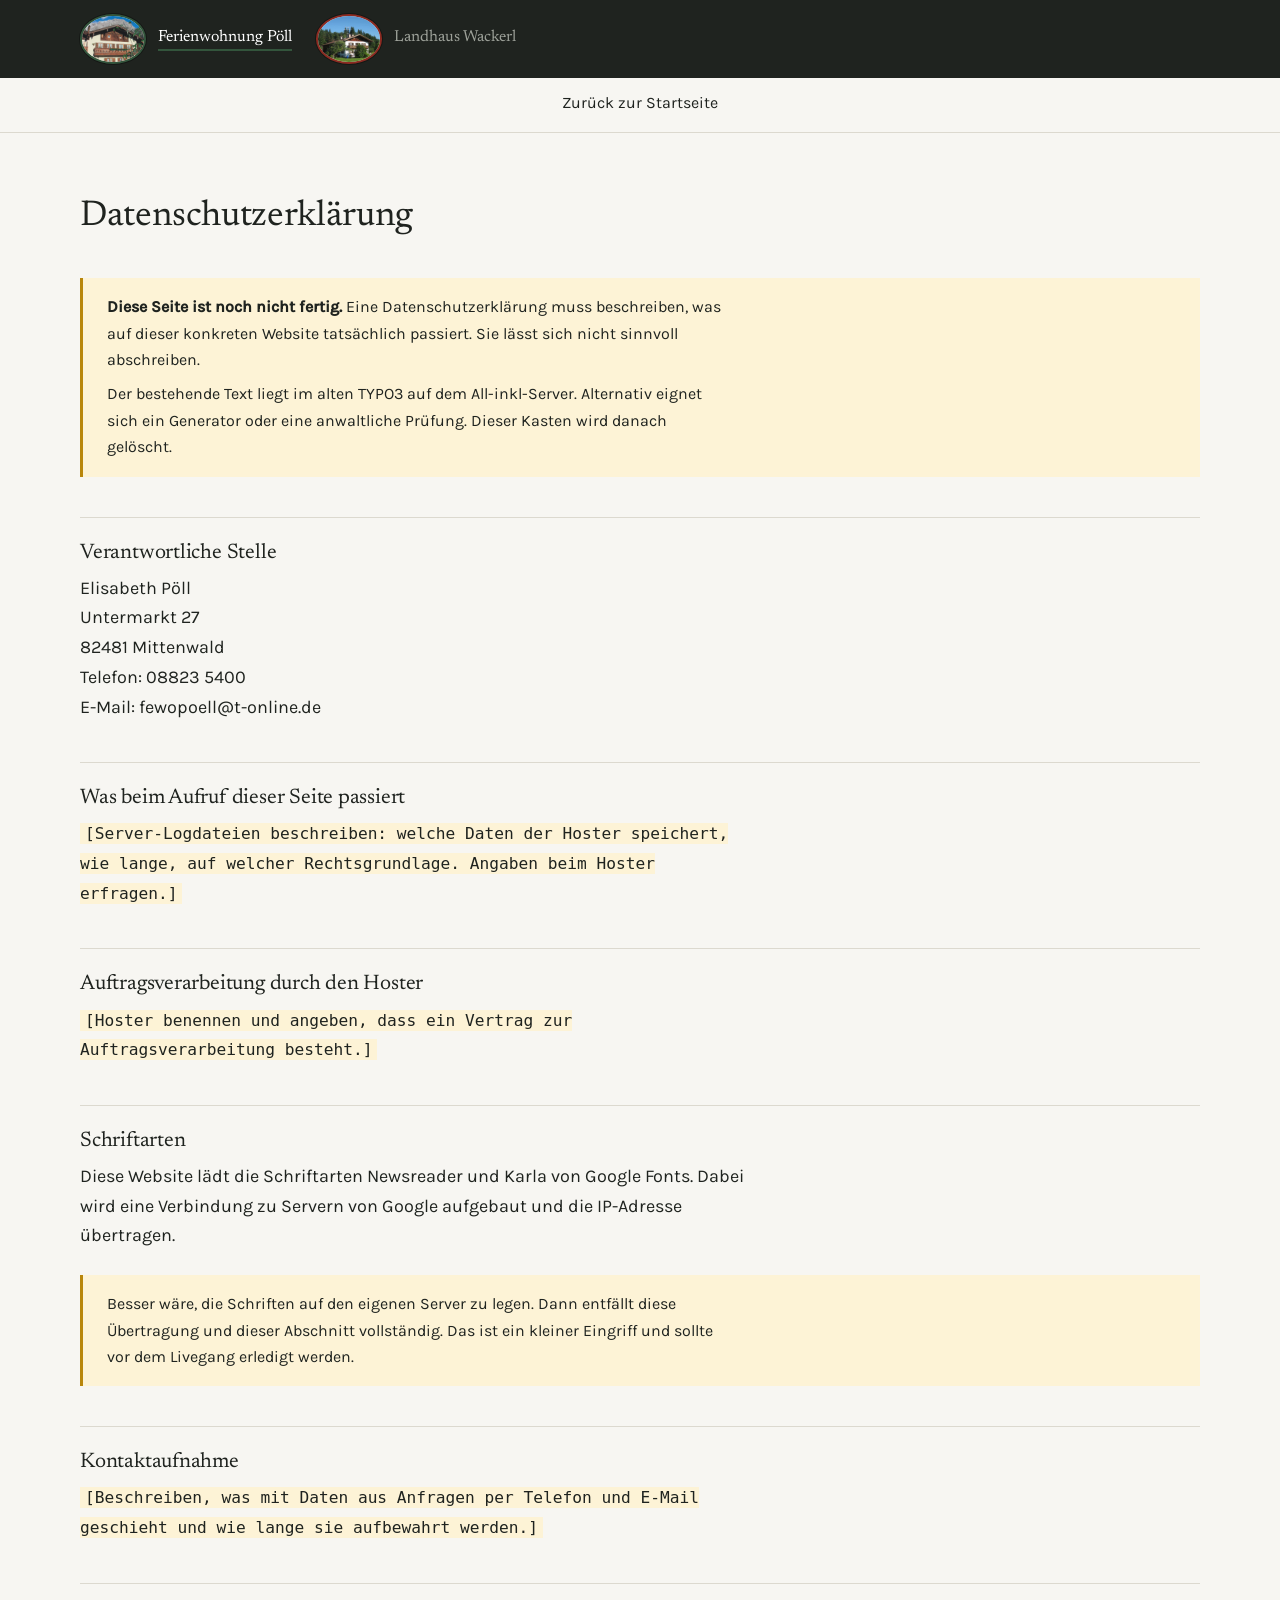
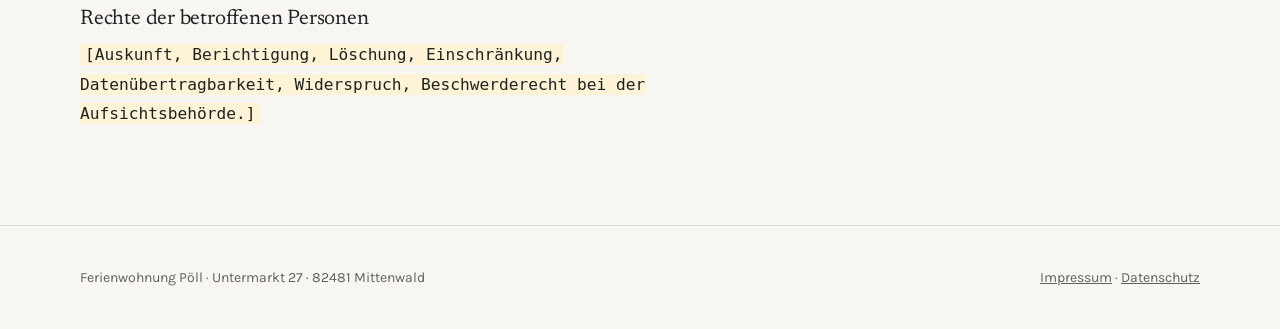
<file: datenschutz.html>
<!DOCTYPE html>
<html lang="de" data-haus="poell">
<head>
<meta charset="utf-8">
<meta name="viewport" content="width=device-width, initial-scale=1">
<meta name="robots" content="noindex, nofollow">
<title>Datenschutzerklärung – Ferienwohnung Pöll</title>
<meta name="description" content="Datenschutzerklärung der Ferienwohnung Pöll in Mittenwald.">

<link rel="canonical" href="https://www.ferienwohnung-poell.de/datenschutz.html">
<meta name="theme-color" content="#33553C">

<link rel="icon" href="favicon.svg" type="image/svg+xml">
<link rel="apple-touch-icon" href="apple-touch-icon.png">

<!-- Vorschau beim Teilen des Links (WhatsApp, E-Mail, soziale Netze).
     Die Adressen zeigen auf die spätere Livedomain. Solange die Seite nur
     testweise auf GitHub liegt, wird das Vorschaubild noch nicht geladen. -->
<meta property="og:type" content="website">
<meta property="og:locale" content="de_DE">
<meta property="og:site_name" content="Ferienwohnung Pöll">
<meta property="og:title" content="Ferienwohnung Pöll – Mittenwald">
<meta property="og:description" content="Datenschutzerklärung der Ferienwohnung Pöll in Mittenwald.">
<meta property="og:url" content="https://www.ferienwohnung-poell.de/datenschutz.html">
<meta property="og:image" content="https://www.ferienwohnung-poell.de/vorschau-poell.jpg">
<meta property="og:image:width" content="1200">
<meta property="og:image:height" content="630">
<meta property="og:image:alt" content="Das Haus am Untermarkt">
<meta name="twitter:card" content="summary_large_image">

<!-- Die Zahl hinter dem Fragezeichen bei jeder Aenderung am
     Stylesheet hochzaehlen. Dann laden Browser die Datei neu,
     statt die alte aus dem Zwischenspeicher zu nehmen. -->
<link rel="stylesheet" href="style.css?v=2">
</head>
<body>

<a class="sprunglink" href="#inhalt">Zum Inhalt springen</a>

<div class="haeuser">
  <nav class="inhalt haeuser__zeile" aria-label="Haus wählen">
    <a class="haus-knopf haus-knopf--poell" href="./" aria-current="page">
      <span class="haus-knopf__bild">
        <img src="bilder/marke-poell.jpg" alt="" width="66" height="50" loading="lazy">
      </span>
      <span class="haus-knopf__name">Ferienwohnung Pöll</span>
    </a>
    <a class="haus-knopf haus-knopf--wackerl" href="landhaus-wackerl.html">
      <span class="haus-knopf__bild">
        <img src="bilder/marke-wackerl.jpg" alt="" width="66" height="50" loading="lazy">
      </span>
      <span class="haus-knopf__name">Landhaus Wackerl</span>
    </a>
  </nav>
</div>

<header class="kopf">
  <div class="inhalt kopf__zeile">
    <nav class="navi" aria-label="Seitenbereiche">
      <a href="./">Zurück zur Startseite</a>
    </nav>
  </div>
</header>

<main id="inhalt" class="inhalt rechtstext">
<h1>Datenschutzerklärung</h1>

<div class="luecke">
  <p><strong>Diese Seite ist noch nicht fertig.</strong> Eine
  Datenschutzerklärung muss beschreiben, was auf dieser konkreten Website
  tatsächlich passiert. Sie lässt sich nicht sinnvoll abschreiben.</p>
  <p>Der bestehende Text liegt im alten TYPO3 auf dem All-inkl-Server.
  Alternativ eignet sich ein Generator oder eine anwaltliche Prüfung.
  Dieser Kasten wird danach gelöscht.</p>
</div>

<h2>Verantwortliche Stelle</h2>
<p>
  Elisabeth Pöll<br>
  Untermarkt 27<br>
  82481 Mittenwald<br>
  Telefon: 08823 5400<br>
  E-Mail: fewopoell@t-online.de
</p>

<h2>Was beim Aufruf dieser Seite passiert</h2>
<p><span class="platzhalter">[Server-Logdateien beschreiben: welche Daten
der Hoster speichert, wie lange, auf welcher Rechtsgrundlage. Angaben beim
Hoster erfragen.]</span></p>

<h2>Auftragsverarbeitung durch den Hoster</h2>
<p><span class="platzhalter">[Hoster benennen und angeben, dass ein Vertrag
zur Auftragsverarbeitung besteht.]</span></p>

<h2>Schriftarten</h2>
<p>Diese Website lädt die Schriftarten Newsreader und Karla von Google
Fonts. Dabei wird eine Verbindung zu Servern von Google aufgebaut und die
IP-Adresse übertragen.</p>
<div class="luecke">
  <p>Besser wäre, die Schriften auf den eigenen Server zu legen. Dann
  entfällt diese Übertragung und dieser Abschnitt vollständig. Das ist ein
  kleiner Eingriff und sollte vor dem Livegang erledigt werden.</p>
</div>

<h2>Kontaktaufnahme</h2>
<p><span class="platzhalter">[Beschreiben, was mit Daten aus Anfragen per
Telefon und E-Mail geschieht und wie lange sie aufbewahrt werden.]</span></p>

<h2>Rechte der betroffenen Personen</h2>
<p><span class="platzhalter">[Auskunft, Berichtigung, Löschung,
Einschränkung, Datenübertragbarkeit, Widerspruch, Beschwerderecht bei der
Aufsichtsbehörde.]</span></p>

</main>

<footer class="fuss">
  <div class="inhalt fuss__zeile">
    <span>Ferienwohnung Pöll · Untermarkt 27 · 82481 Mittenwald</span>
    <span>
      <a href="impressum.html">Impressum</a> ·
      <a href="datenschutz.html">Datenschutz</a>
    </span>
  </div>
</footer>

</body>
</html>
</file>
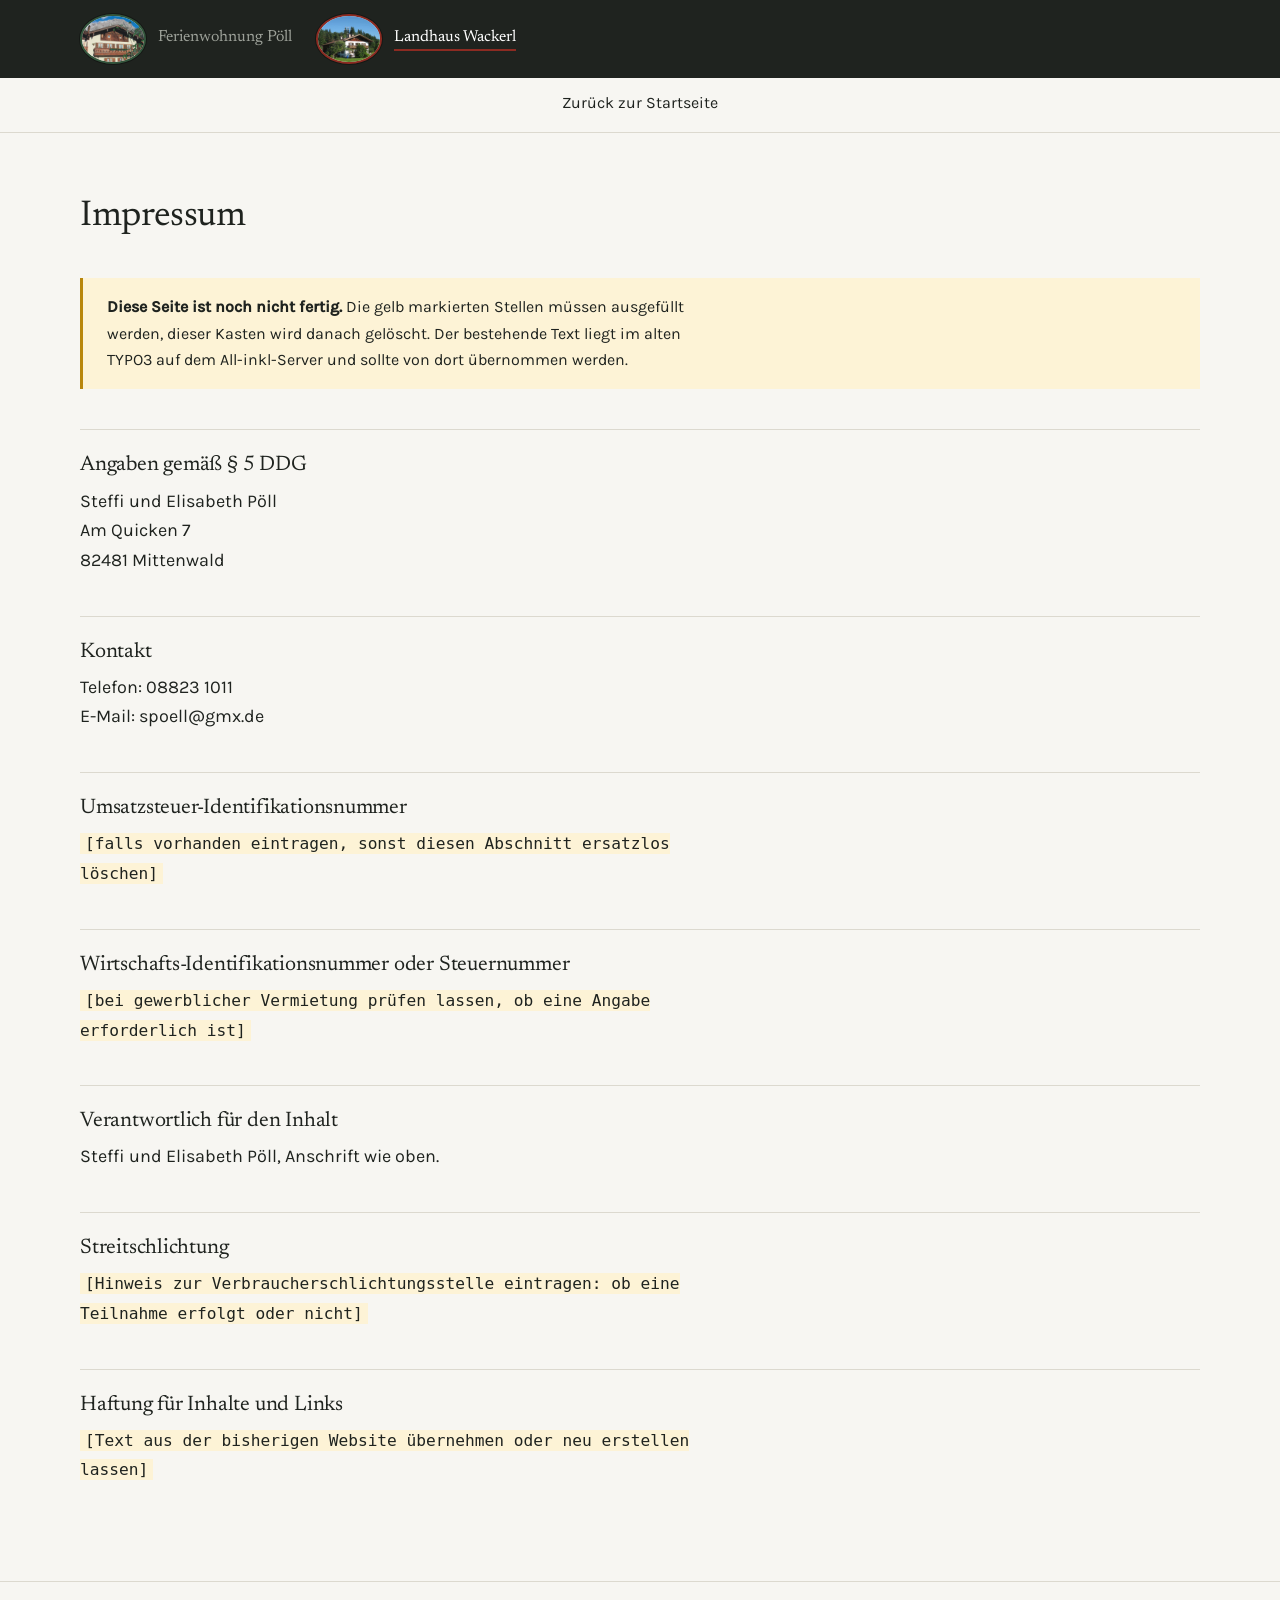
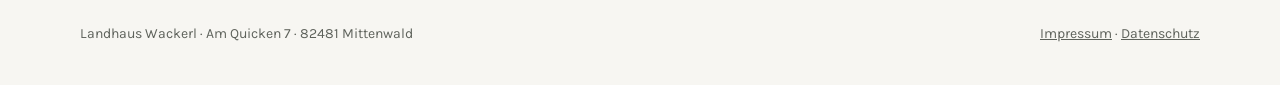
<file: impressum-wackerl.html>
<!DOCTYPE html>
<html lang="de" data-haus="wackerl">
<head>
<meta charset="utf-8">
<meta name="viewport" content="width=device-width, initial-scale=1">
<meta name="robots" content="noindex, nofollow">
<title>Impressum – Landhaus Wackerl</title>
<meta name="description" content="Impressum und Anbieterkennzeichnung des Landhaus Wackerl in Mittenwald.">

<link rel="canonical" href="https://www.landhaus-wackerl.de/impressum.html">
<meta name="theme-color" content="#8C2B22">

<link rel="icon" href="favicon-wackerl.svg" type="image/svg+xml">
<link rel="apple-touch-icon" href="apple-touch-icon-wackerl.png">

<!-- Vorschau beim Teilen des Links (WhatsApp, E-Mail, soziale Netze).
     Die Adressen zeigen auf die spätere Livedomain. Solange die Seite nur
     testweise auf GitHub liegt, wird das Vorschaubild noch nicht geladen. -->
<meta property="og:type" content="website">
<meta property="og:locale" content="de_DE">
<meta property="og:site_name" content="Landhaus Wackerl">
<meta property="og:title" content="Landhaus Wackerl – Mittenwald">
<meta property="og:description" content="Impressum und Anbieterkennzeichnung des Landhaus Wackerl in Mittenwald.">
<meta property="og:url" content="https://www.landhaus-wackerl.de/impressum.html">
<meta property="og:image" content="https://www.landhaus-wackerl.de/vorschau-wackerl.jpg">
<meta property="og:image:width" content="1200">
<meta property="og:image:height" content="630">
<meta property="og:image:alt" content="Das Landhaus Wackerl">
<meta name="twitter:card" content="summary_large_image">

<!-- Die Zahl hinter dem Fragezeichen bei jeder Aenderung am
     Stylesheet hochzaehlen. Dann laden Browser die Datei neu,
     statt die alte aus dem Zwischenspeicher zu nehmen. -->
<link rel="stylesheet" href="style.css?v=2">
</head>
<body>

<a class="sprunglink" href="#inhalt">Zum Inhalt springen</a>

<div class="haeuser">
  <nav class="inhalt haeuser__zeile" aria-label="Haus wählen">
    <a class="haus-knopf haus-knopf--poell" href="./">
      <span class="haus-knopf__bild">
        <img src="bilder/marke-poell.jpg" alt="" width="66" height="50" loading="lazy">
      </span>
      <span class="haus-knopf__name">Ferienwohnung Pöll</span>
    </a>
    <a class="haus-knopf haus-knopf--wackerl" href="landhaus-wackerl.html" aria-current="page">
      <span class="haus-knopf__bild">
        <img src="bilder/marke-wackerl.jpg" alt="" width="66" height="50" loading="lazy">
      </span>
      <span class="haus-knopf__name">Landhaus Wackerl</span>
    </a>
  </nav>
</div>

<header class="kopf">
  <div class="inhalt kopf__zeile">
    <nav class="navi" aria-label="Seitenbereiche">
      <a href="landhaus-wackerl.html">Zurück zur Startseite</a>
    </nav>
  </div>
</header>

<main id="inhalt" class="inhalt rechtstext">
<h1>Impressum</h1>

<div class="luecke">
  <p><strong>Diese Seite ist noch nicht fertig.</strong> Die gelb markierten
  Stellen müssen ausgefüllt werden, dieser Kasten wird danach gelöscht.
  Der bestehende Text liegt im alten TYPO3 auf dem All-inkl-Server und
  sollte von dort übernommen werden.</p>
</div>

<h2>Angaben gemäß § 5 DDG</h2>
<p>
  Steffi und Elisabeth Pöll<br>
  Am Quicken 7<br>
  82481 Mittenwald
</p>

<h2>Kontakt</h2>
<p>
  Telefon: 08823 1011<br>
  E-Mail: spoell@gmx.de
</p>

<h2>Umsatzsteuer-Identifikationsnummer</h2>
<p><span class="platzhalter">[falls vorhanden eintragen, sonst diesen
Abschnitt ersatzlos löschen]</span></p>

<h2>Wirtschafts-Identifikationsnummer oder Steuernummer</h2>
<p><span class="platzhalter">[bei gewerblicher Vermietung prüfen lassen,
ob eine Angabe erforderlich ist]</span></p>

<h2>Verantwortlich für den Inhalt</h2>
<p>Steffi und Elisabeth Pöll, Anschrift wie oben.</p>

<h2>Streitschlichtung</h2>
<p><span class="platzhalter">[Hinweis zur Verbraucherschlichtungsstelle
eintragen: ob eine Teilnahme erfolgt oder nicht]</span></p>

<h2>Haftung für Inhalte und Links</h2>
<p><span class="platzhalter">[Text aus der bisherigen Website übernehmen
oder neu erstellen lassen]</span></p>

</main>

<footer class="fuss">
  <div class="inhalt fuss__zeile">
    <span>Landhaus Wackerl · Am Quicken 7 · 82481 Mittenwald</span>
    <span>
      <a href="impressum-wackerl.html">Impressum</a> ·
      <a href="datenschutz-wackerl.html">Datenschutz</a>
    </span>
  </div>
</footer>

</body>
</html>
</file>
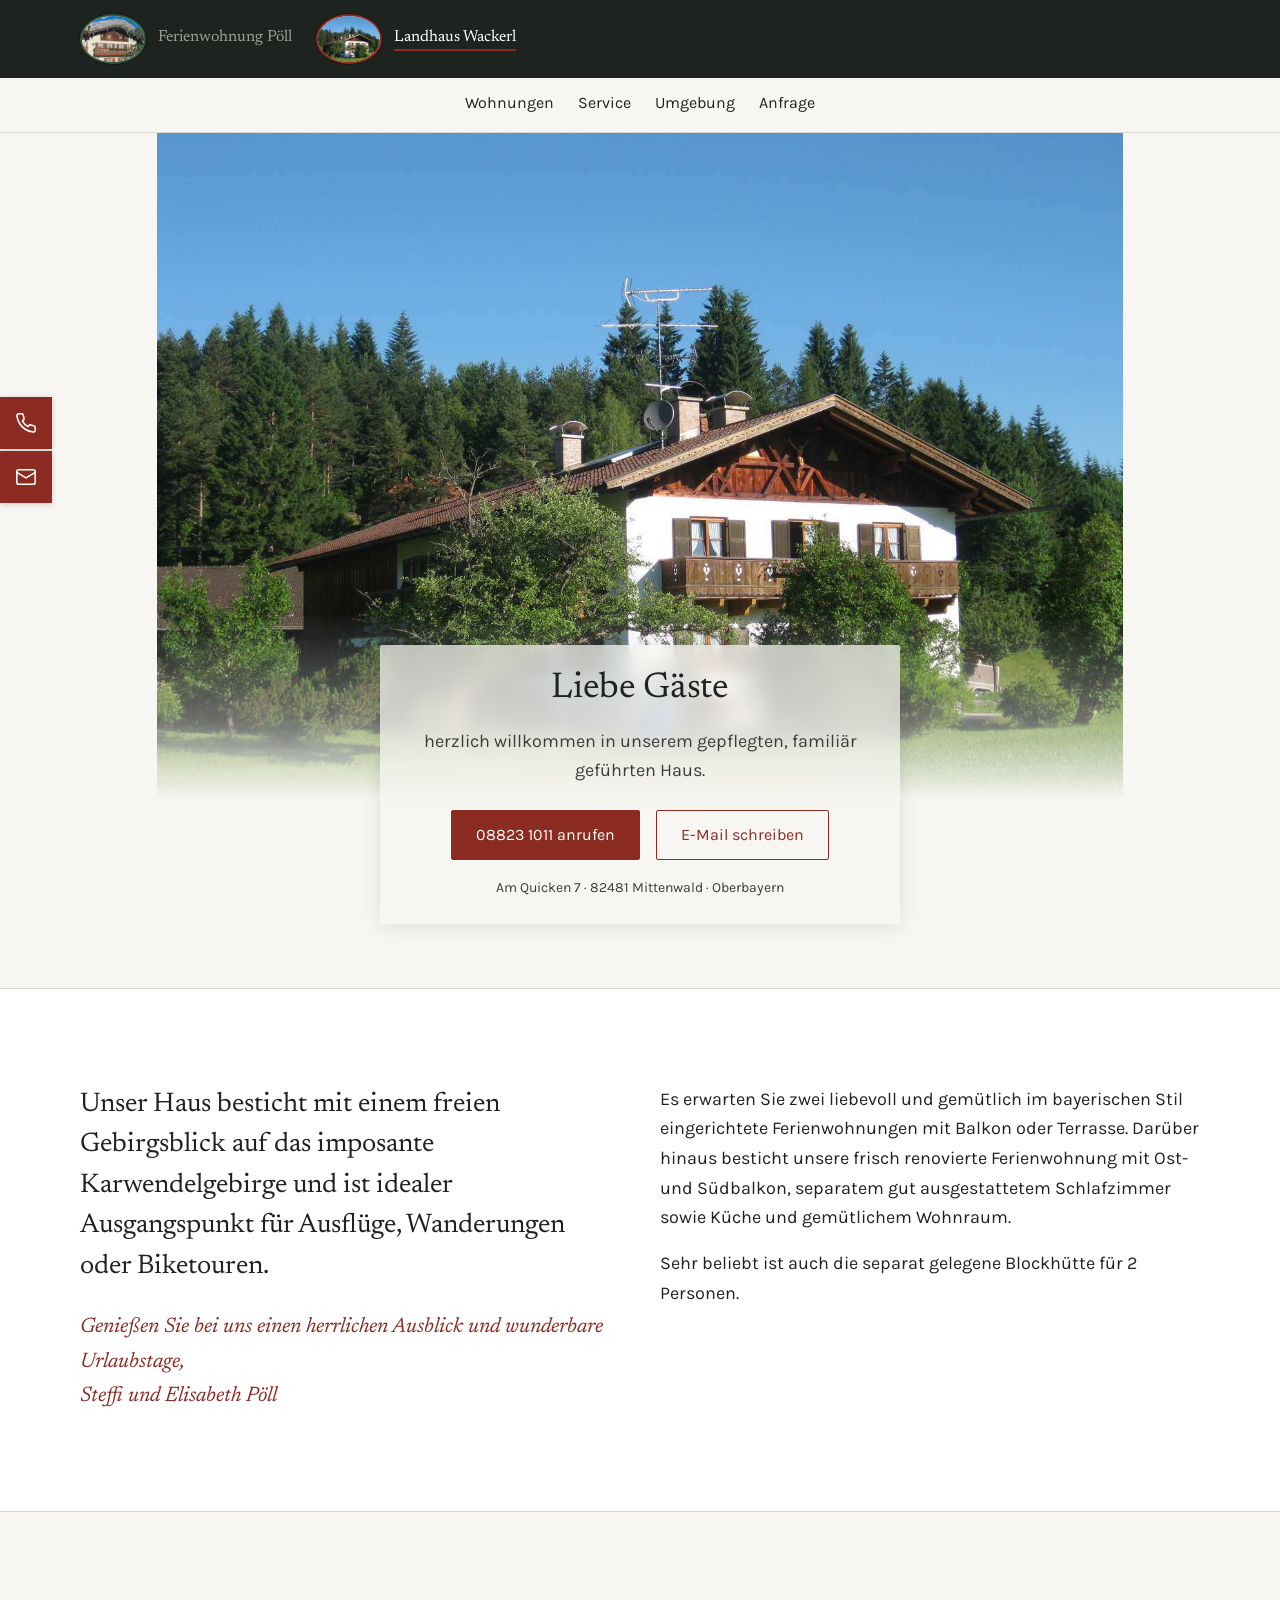
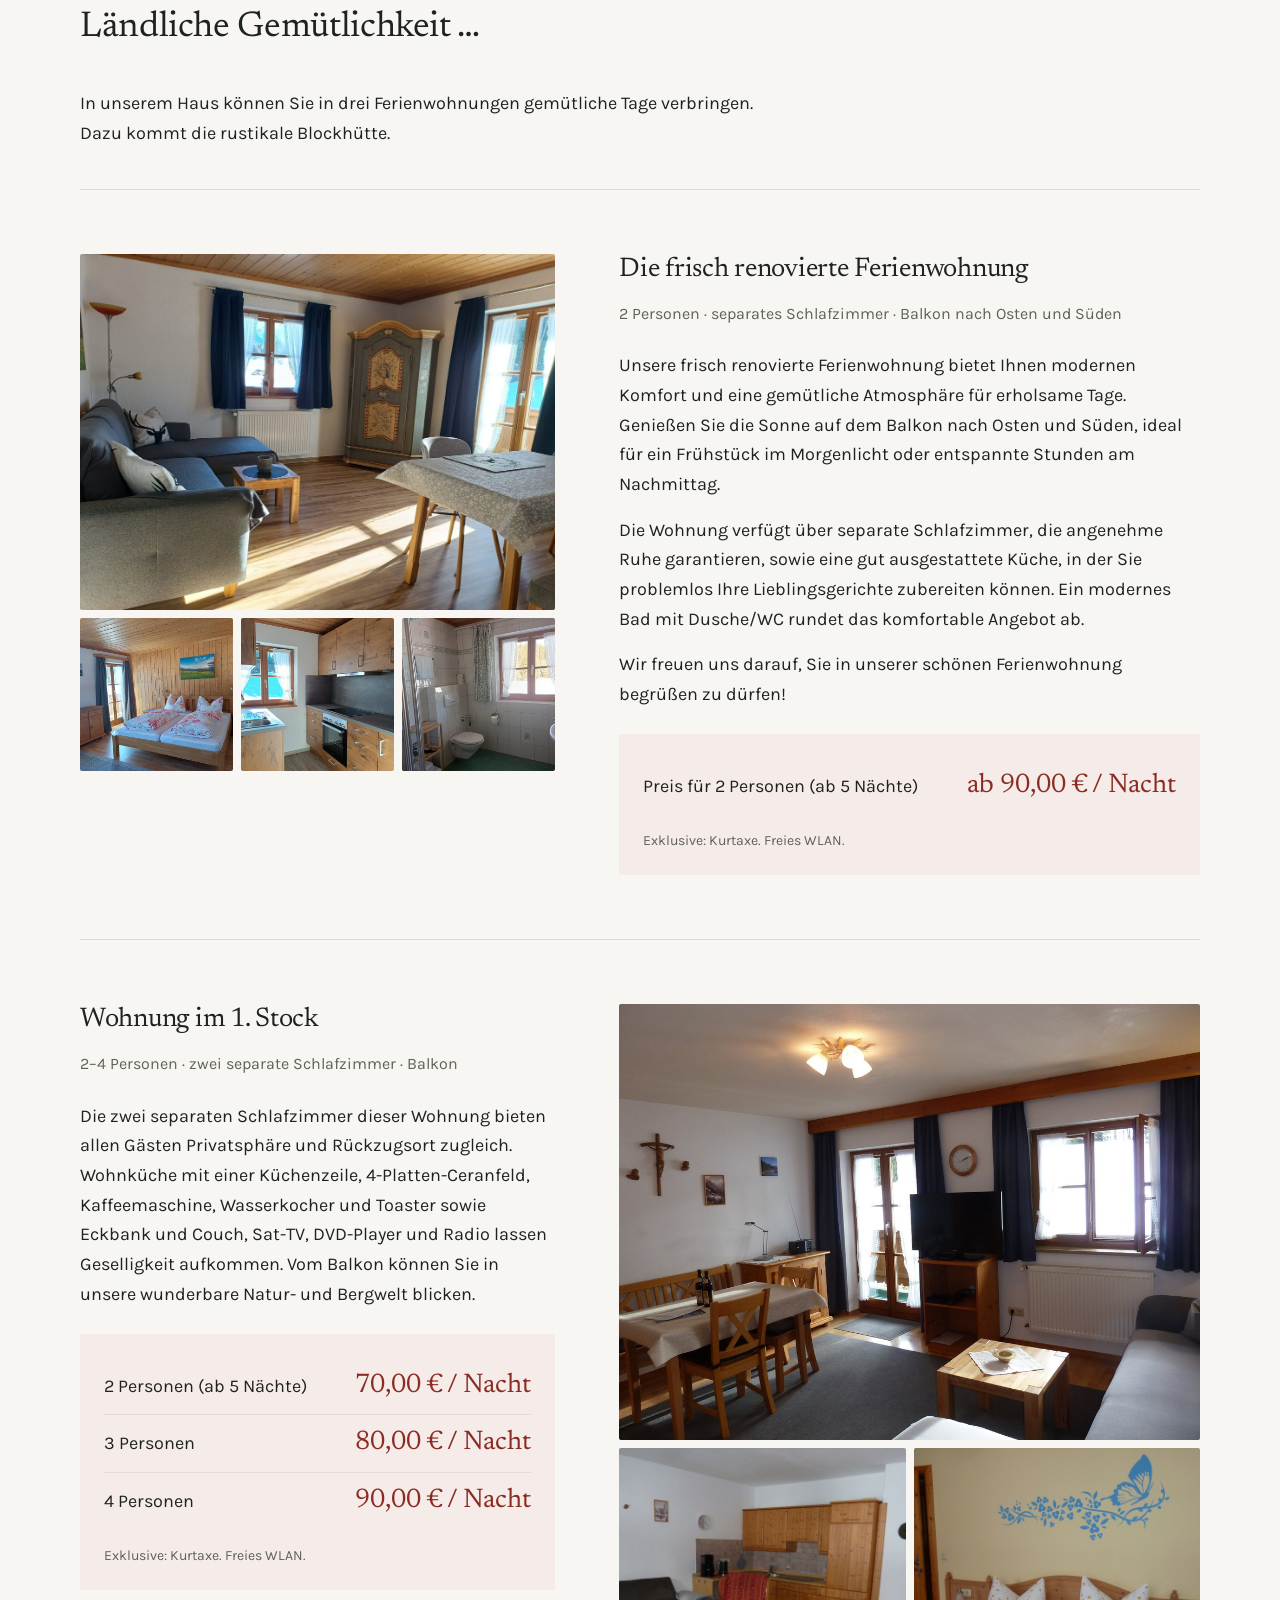
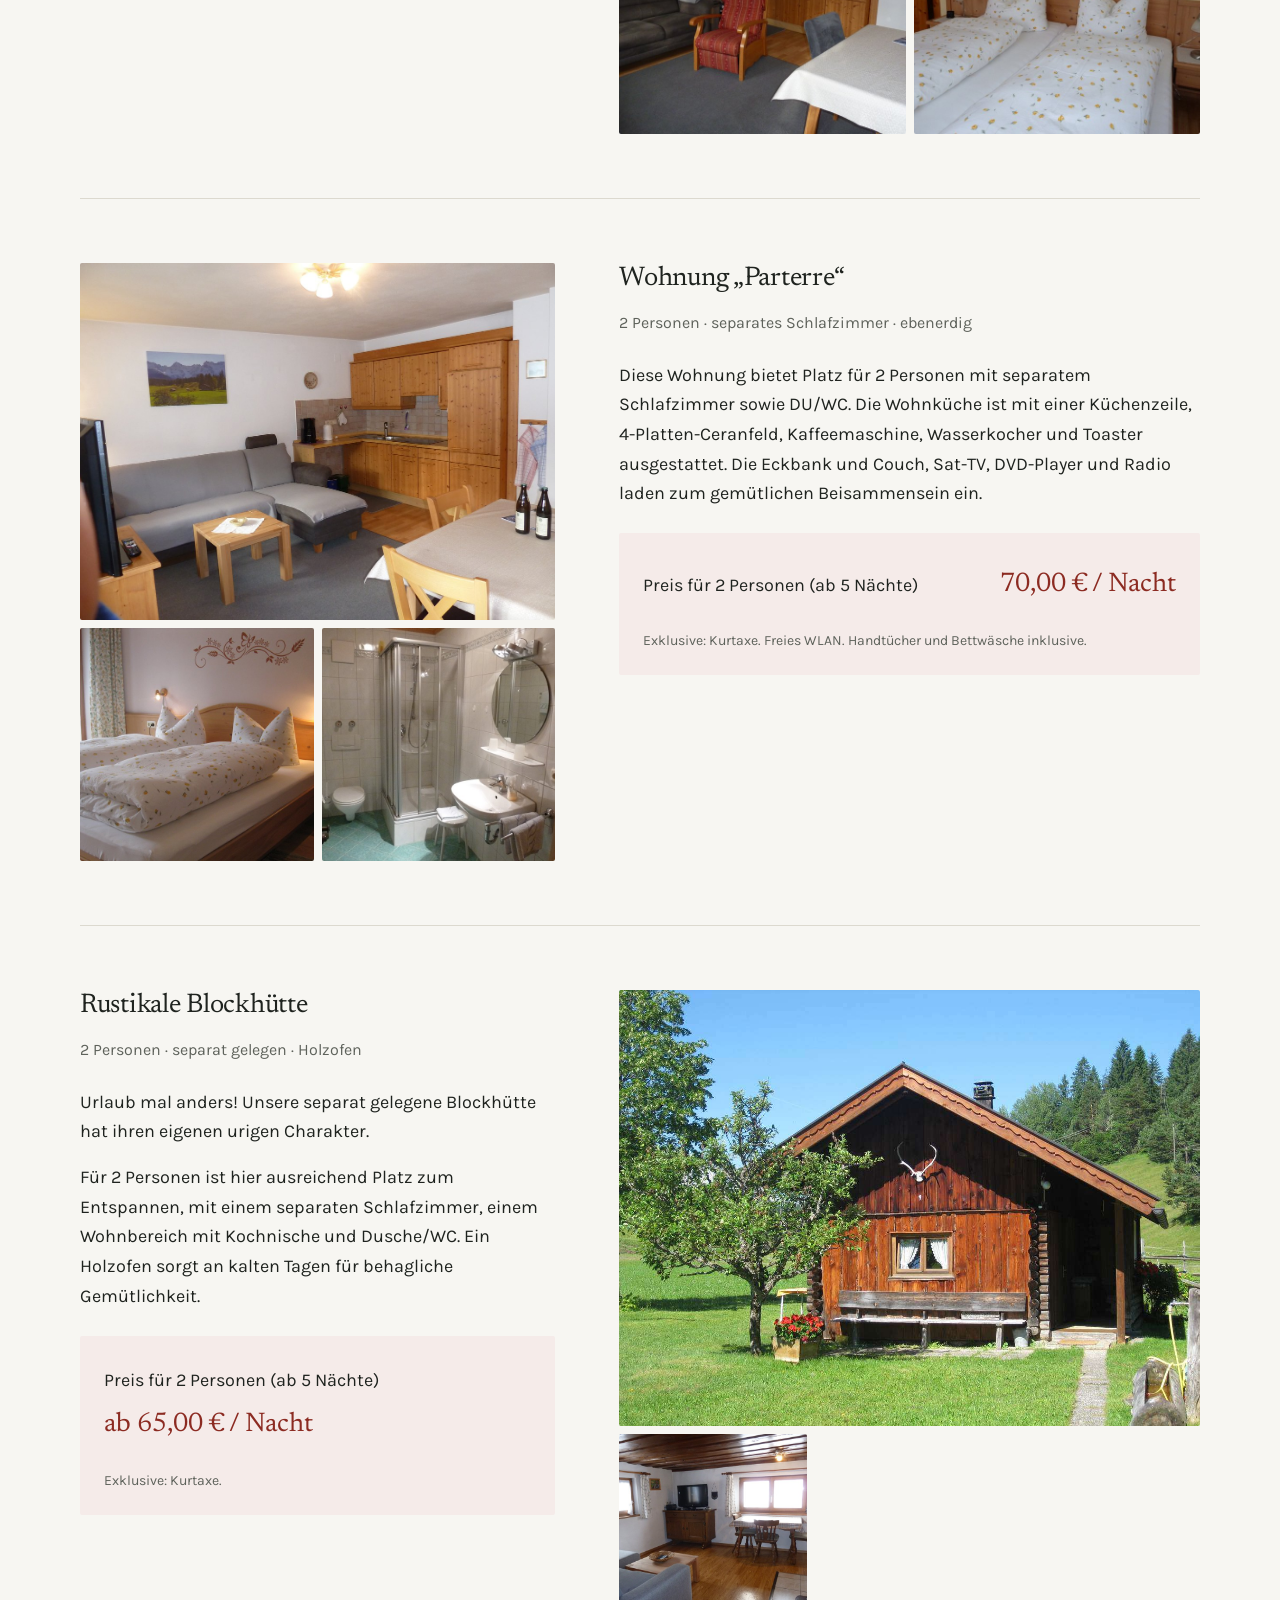
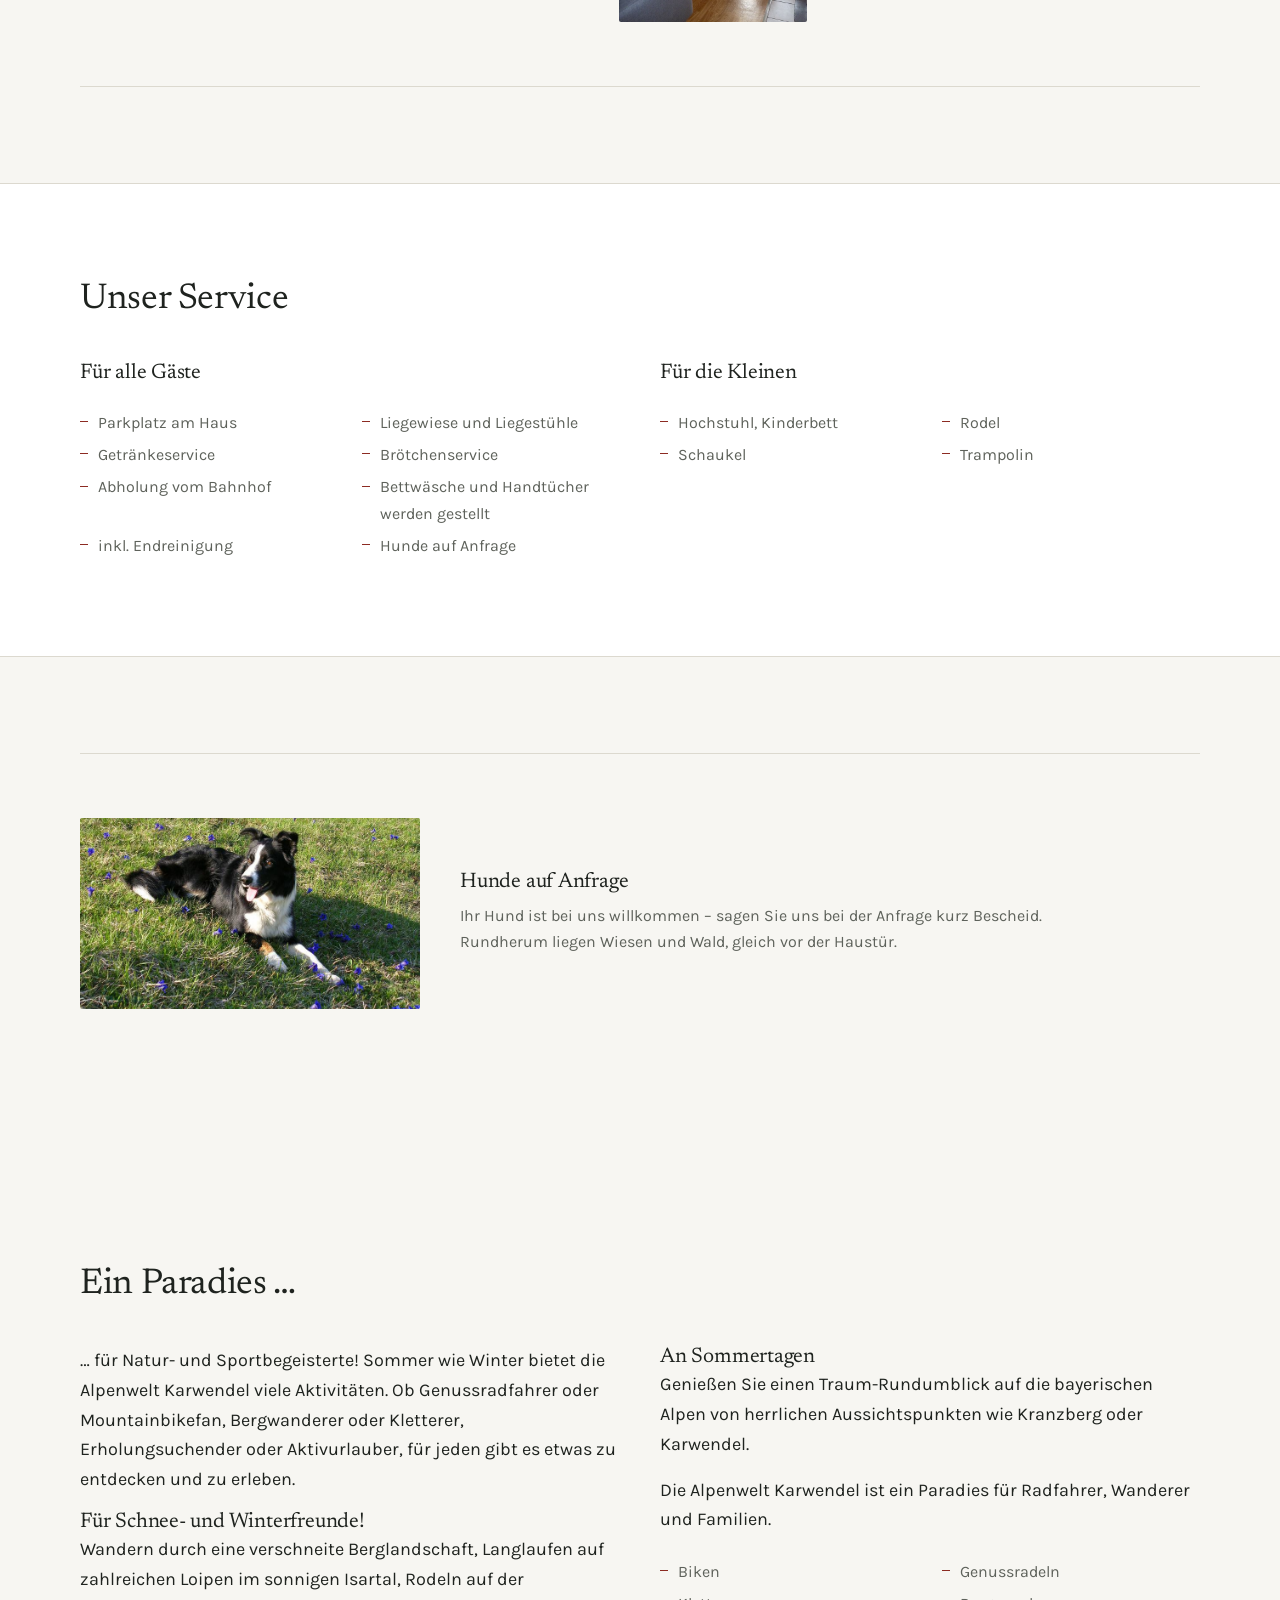
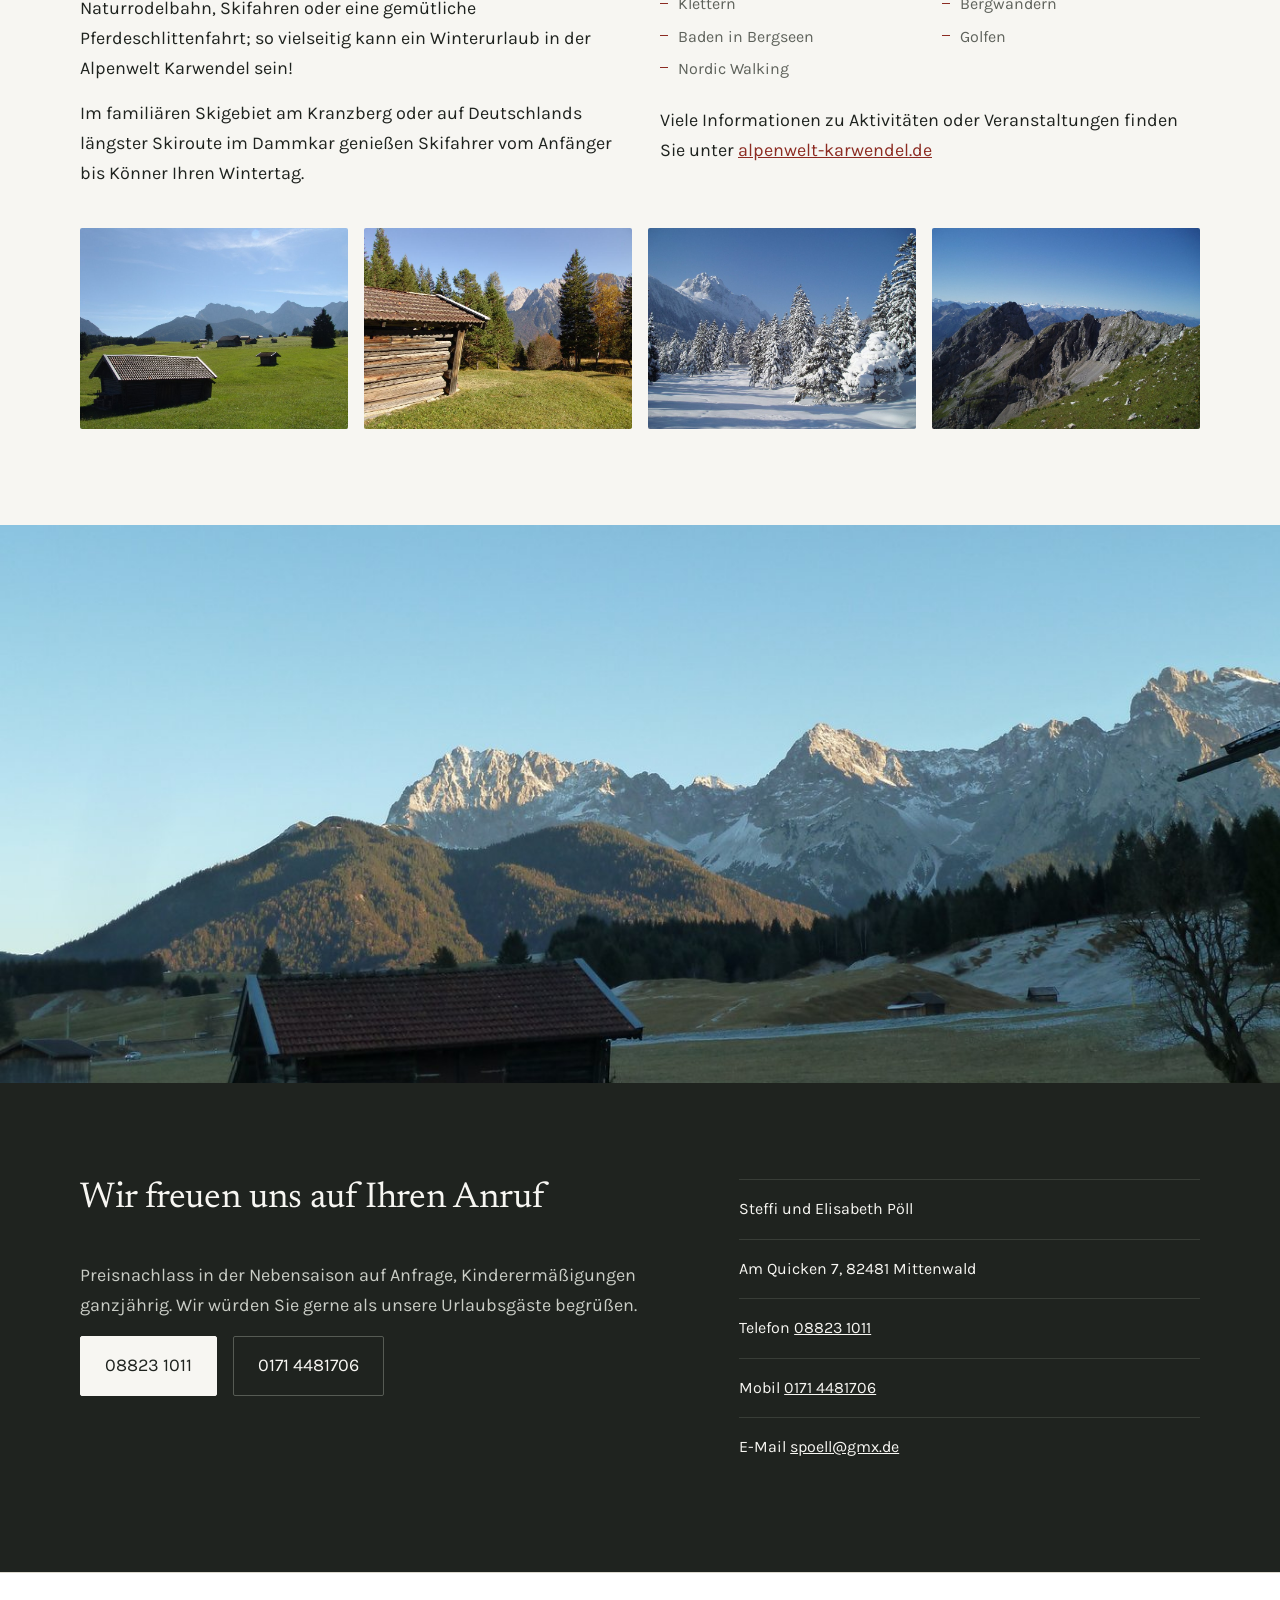
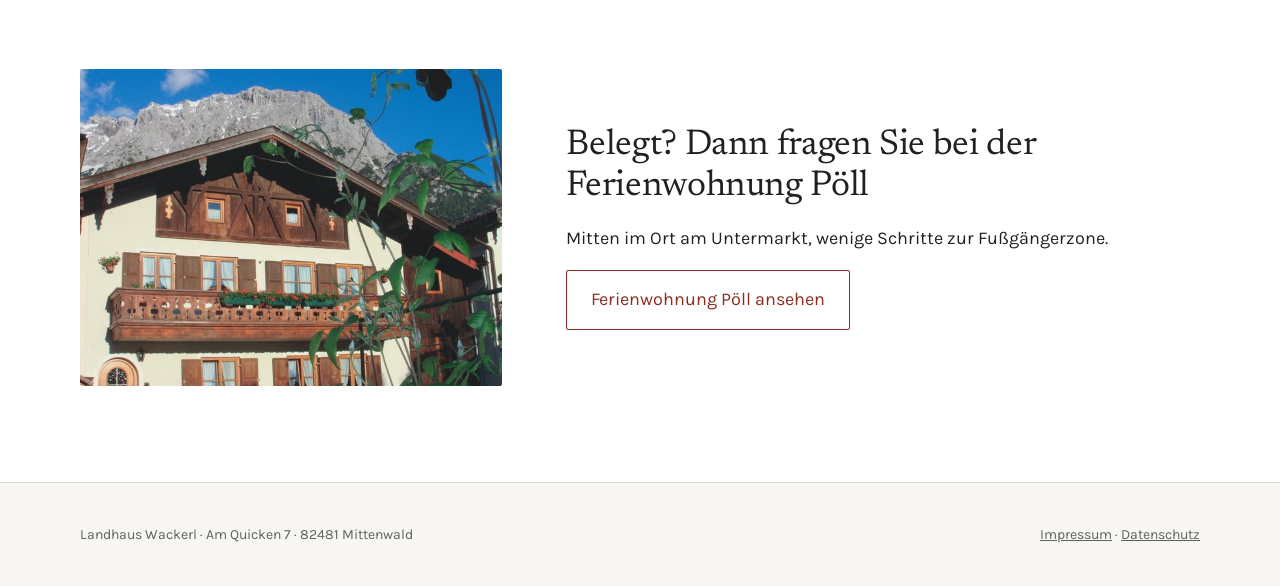
<file: landhaus-wackerl.html>
<!DOCTYPE html>
<html lang="de" data-haus="wackerl">
<head>
<meta charset="utf-8">
<meta name="viewport" content="width=device-width, initial-scale=1">
<!-- Testversion auf GitHub Pages: haelt die Seite aus Google raus.
     Diese Zeile beim echten Livegang loeschen. -->
<meta name="robots" content="noindex, nofollow">
<title>Landhaus Wackerl – Ferienwohnungen und Blockhütte in Mittenwald</title>
<meta name="description" content="Ferienwohnungen und Blockhütte inmitten der Buckelwiesen, 5 km von Mittenwald, mit freiem Blick auf Karwendel und Wetterstein.">

<link rel="canonical" href="https://www.landhaus-wackerl.de/">
<meta name="theme-color" content="#8C2B22">

<link rel="icon" href="favicon-wackerl.svg" type="image/svg+xml">
<link rel="apple-touch-icon" href="apple-touch-icon-wackerl.png">

<!-- Vorschau beim Teilen des Links (WhatsApp, E-Mail, soziale Netze).
     Die Adressen zeigen auf die spätere Livedomain. Solange die Seite nur
     testweise auf GitHub liegt, wird das Vorschaubild noch nicht geladen. -->
<meta property="og:type" content="website">
<meta property="og:locale" content="de_DE">
<meta property="og:site_name" content="Landhaus Wackerl">
<meta property="og:title" content="Landhaus Wackerl – Mittenwald">
<meta property="og:description" content="Ferienwohnungen und Blockhütte inmitten der Buckelwiesen, mit freiem Blick auf Karwendel und Wetterstein.">
<meta property="og:url" content="https://www.landhaus-wackerl.de/">
<meta property="og:image" content="https://www.landhaus-wackerl.de/vorschau-wackerl.jpg">
<meta property="og:image:width" content="1200">
<meta property="og:image:height" content="630">
<meta property="og:image:alt" content="Das Landhaus Wackerl mit Balkon und Liegewiese">
<meta name="twitter:card" content="summary_large_image">

<!-- Die Zahl hinter dem Fragezeichen bei jeder Aenderung am
     Stylesheet hochzaehlen. Dann laden Browser die Datei neu,
     statt die alte aus dem Zwischenspeicher zu nehmen. -->
<link rel="stylesheet" href="style.css?v=3">

<script type="application/ld+json">
{
  "@context": "https://schema.org",
  "@type": "LodgingBusiness",
  "name": "Landhaus Wackerl",
  "url": "https://www.landhaus-wackerl.de/",
  "image": "https://www.landhaus-wackerl.de/vorschau-wackerl.jpg",
  "description": "Drei Ferienwohnungen und eine Blockhütte inmitten der Buckelwiesen bei Mittenwald.",
  "telephone": "+49 8823 1011",
  "email": "spoell@gmx.de",
  "address": {
    "@type": "PostalAddress",
    "streetAddress": "Am Quicken 7",
    "postalCode": "82481",
    "addressLocality": "Mittenwald",
    "addressRegion": "Bayern",
    "addressCountry": "DE"
  },
  "priceRange": "65–90 €",
  "numberOfRooms": 4,
  "amenityFeature": [
    {
      "@type": "LocationFeatureSpecification",
      "name": "WLAN",
      "value": true
    },
    {
      "@type": "LocationFeatureSpecification",
      "name": "Parkplatz",
      "value": true
    },
    {
      "@type": "LocationFeatureSpecification",
      "name": "Liegewiese",
      "value": true
    },
    {
      "@type": "LocationFeatureSpecification",
      "name": "Grillmöglichkeit",
      "value": true
    }
  ]
}
</script>
</head>
<body>

<a class="sprunglink" href="#inhalt">Zum Inhalt springen</a>

<div class="haeuser">
  <nav class="inhalt haeuser__zeile" aria-label="Haus wählen">
    <a class="haus-knopf haus-knopf--poell" href="./">
      <span class="haus-knopf__bild">
        <img src="bilder/marke-poell.jpg" alt="" width="66" height="50" loading="lazy">
      </span>
      <span class="haus-knopf__name">Ferienwohnung Pöll</span>
    </a>
    <a class="haus-knopf haus-knopf--wackerl" href="landhaus-wackerl.html" aria-current="page">
      <span class="haus-knopf__bild">
        <img src="bilder/marke-wackerl.jpg" alt="" width="66" height="50" loading="lazy">
      </span>
      <span class="haus-knopf__name">Landhaus Wackerl</span>
    </a>
  </nav>
</div>

<header class="kopf">
  <div class="inhalt kopf__zeile">
    <nav class="navi" aria-label="Seitenbereiche">
      <a href="#wohnungen">Wohnungen</a>
      <a href="#leistungen">Service</a>
      <a href="#umgebung">Umgebung</a>
      <a href="#anfrage">Anfrage</a>
    </nav>
  </div>
</header>

<main id="inhalt">

<figure class="buehne">
  <img src="bilder/haus-wackerl.jpg" alt="Das Landhaus Wackerl mit geschnitztem Balkon vor dem Wald, davor die Liegewiese" fetchpriority="high">
</figure>

<section class="auftakt inhalt">
  <div class="auftakt__karte">
    <h1>Liebe Gäste</h1>
    <p class="auftakt__unterzeile">herzlich willkommen in unserem gepflegten,
    familiär geführten Haus.</p>

    <div class="knopfzeile knopfzeile--mitte">
      <a class="knopf knopf--voll" href="tel:+4988231011">08823 1011 anrufen</a>
      <a class="knopf knopf--leer" href="mailto:spoell@gmx.de">E-Mail schreiben</a>
    </div>

    <span class="auftakt__ort">Am Quicken 7 · 82481 Mittenwald · Oberbayern</span>
  </div>
</section>

<section class="gruss">
  <div class="inhalt gruss__raster">
    <div>
      <p class="gruss__text">Unser Haus besticht mit einem freien Gebirgsblick
      auf das imposante Karwendelgebirge und ist idealer Ausgangspunkt für
      Ausflüge, Wanderungen oder Biketouren.</p>
      <p class="gruss__signatur">Genießen Sie bei uns einen herrlichen Ausblick
      und wunderbare Urlaubstage,<br>Steffi und Elisabeth Pöll</p>
    </div>
    <div>
      <p>Es erwarten Sie zwei liebevoll und gemütlich im bayerischen Stil
      eingerichtete Ferienwohnungen mit Balkon oder Terrasse. Darüber hinaus
      besticht unsere frisch renovierte Ferienwohnung mit Ost- und Südbalkon,
      separatem gut ausgestattetem Schlafzimmer sowie Küche und gemütlichem
      Wohnraum.</p>
      <p>Sehr beliebt ist auch die separat gelegene Blockhütte für 2 Personen.</p>
    </div>
  </div>
</section>

<section id="wohnungen" class="inhalt">
  <h2 class="abschnitt-titel">Ländliche Gemütlichkeit …</h2>
  <p style="margin-bottom:40px">In unserem Haus können Sie in drei
  Ferienwohnungen gemütliche Tage verbringen. Dazu kommt die rustikale
  Blockhütte.</p>

  <article class="wohnung">
    <div class="wohnung__bild">
      <figure class="bild bild--quer">
        <img src="bilder/fewo-neu-1.jpg" alt="Wohnraum mit bemaltem Bauernschrank und Sonnenlicht auf dem Boden" loading="lazy">
      </figure>
      <div class="galerie__klein">
        <figure class="bild bild--quad">
          <img src="bilder/fewo-neu-2.jpg" alt="Schlafzimmer mit Holzvertäfelung und Balkontür" loading="lazy">
        </figure>
        <figure class="bild bild--quad">
          <img src="bilder/fewo-neu-3.jpg" alt="Neue Küche mit Induktionsfeld und Backofen" loading="lazy">
        </figure>
        <figure class="bild bild--quad">
          <img src="bilder/fewo-neu-4.jpg" alt="Helles Bad mit Dusche und Fenster ins Grüne" loading="lazy">
        </figure>
      </div>
    </div>
    <div>
      <h3>Die frisch renovierte Ferienwohnung</h3>
      <p class="wohnung__eckdaten">2 Personen · separates Schlafzimmer · Balkon nach Osten und Süden</p>

      <p>Unsere frisch renovierte Ferienwohnung bietet Ihnen modernen Komfort
      und eine gemütliche Atmosphäre für erholsame Tage. Genießen Sie die Sonne
      auf dem Balkon nach Osten und Süden, ideal für ein Frühstück im
      Morgenlicht oder entspannte Stunden am Nachmittag.</p>
      <p>Die Wohnung verfügt über separate Schlafzimmer, die angenehme Ruhe
      garantieren, sowie eine gut ausgestattete Küche, in der Sie problemlos
      Ihre Lieblingsgerichte zubereiten können. Ein modernes Bad mit Dusche/WC
      rundet das komfortable Angebot ab.</p>
      <p>Wir freuen uns darauf, Sie in unserer schönen Ferienwohnung begrüßen
      zu dürfen!</p>

      <div class="preis">
        <div class="preis__zeile">
          <span>Preis für 2 Personen (ab 5 Nächte)</span>
          <span class="preis__wert">ab 90,00 € / Nacht</span>
        </div>
        <p class="preis__hinweis">Exklusive: Kurtaxe. Freies WLAN.</p>
      </div>
    </div>
  </article>

  <article class="wohnung wohnung--gedreht">
    <div class="wohnung__bild">
      <figure class="bild bild--quer">
        <img src="bilder/stock-1.jpg" alt="Wohnraum mit Esstisch, Sofa und Tür zum Balkon" loading="lazy">
      </figure>
      <div class="galerie__klein">
        <figure class="bild bild--quad">
          <img src="bilder/stock-2.jpg" alt="Küchenzeile mit Sitzgruppe im Wohnraum" loading="lazy">
        </figure>
        <figure class="bild bild--quad">
          <img src="bilder/stock-3.jpg" alt="Schlafzimmer mit Zirbenbett" loading="lazy">
        </figure>
      </div>
    </div>
    <div>
      <h3>Wohnung im 1. Stock</h3>
      <p class="wohnung__eckdaten">2–4 Personen · zwei separate Schlafzimmer · Balkon</p>

      <p>Die zwei separaten Schlafzimmer dieser Wohnung bieten allen Gästen
      Privatsphäre und Rückzugsort zugleich. Wohnküche mit einer Küchenzeile,
      4-Platten-Ceranfeld, Kaffeemaschine, Wasserkocher und Toaster sowie
      Eckbank und Couch, Sat-TV, DVD-Player und Radio lassen Geselligkeit
      aufkommen. Vom Balkon können Sie in unsere wunderbare Natur- und Bergwelt
      blicken.</p>

      <div class="preis">
        <div class="preis__zeile">
          <span>2 Personen (ab 5 Nächte)</span>
          <span class="preis__wert">70,00 € / Nacht</span>
        </div>
        <div class="preis__zeile">
          <span>3 Personen</span>
          <span class="preis__wert">80,00 € / Nacht</span>
        </div>
        <div class="preis__zeile">
          <span>4 Personen</span>
          <span class="preis__wert">90,00 € / Nacht</span>
        </div>
        <p class="preis__hinweis">Exklusive: Kurtaxe. Freies WLAN.</p>
      </div>
    </div>
  </article>

  <article class="wohnung">
    <div class="wohnung__bild">
      <figure class="bild bild--quer">
        <img src="bilder/parterre-1.jpg" alt="Wohnraum der Parterrewohnung mit Küchenzeile, Sofa und Esstisch" loading="lazy">
      </figure>
      <div class="galerie__klein">
        <figure class="bild bild--quad">
          <img src="bilder/parterre-2.jpg" alt="Schlafzimmer mit Zirbenbett" loading="lazy">
        </figure>
        <figure class="bild bild--quad">
          <img src="bilder/parterre-3.jpg" alt="Bad mit Dusche und rundem Spiegel" loading="lazy">
        </figure>
      </div>
    </div>
    <div>
      <h3>Wohnung „Parterre“</h3>
      <p class="wohnung__eckdaten">2 Personen · separates Schlafzimmer · ebenerdig</p>

      <p>Diese Wohnung bietet Platz für 2 Personen mit separatem Schlafzimmer
      sowie DU/WC. Die Wohnküche ist mit einer Küchenzeile,
      4-Platten-Ceranfeld, Kaffeemaschine, Wasserkocher und Toaster
      ausgestattet. Die Eckbank und Couch, Sat-TV, DVD-Player und Radio laden
      zum gemütlichen Beisammensein ein.</p>

      <div class="preis">
        <div class="preis__zeile">
          <span>Preis für 2 Personen (ab 5 Nächte)</span>
          <span class="preis__wert">70,00 € / Nacht</span>
        </div>
        <p class="preis__hinweis">Exklusive: Kurtaxe. Freies WLAN.
        Handtücher und Bettwäsche inklusive.</p>
      </div>
    </div>
  </article>

  <article class="wohnung wohnung--gedreht">
    <div class="wohnung__bild">
      <figure class="bild bild--quer">
        <img src="bilder/huette-1.jpg" alt="Die Blockhütte aus Holz mit Bank vor der Wand und Apfelbaum daneben" loading="lazy">
      </figure>
      <div class="galerie__klein galerie__klein--eins">
        <figure class="bild bild--quad">
          <img src="bilder/huette-2.jpg" alt="Wohnraum der Hütte mit Balkendecke, Esstisch und Holzofen" loading="lazy">
        </figure>
      </div>
    </div>
    <div>
      <h3>Rustikale Blockhütte</h3>
      <p class="wohnung__eckdaten">2 Personen · separat gelegen · Holzofen</p>

      <p>Urlaub mal anders! Unsere separat gelegene Blockhütte hat ihren eigenen
      urigen Charakter.</p>
      <p>Für 2 Personen ist hier ausreichend Platz zum Entspannen, mit einem
      separaten Schlafzimmer, einem Wohnbereich mit Kochnische und Dusche/WC.
      Ein Holzofen sorgt an kalten Tagen für behagliche Gemütlichkeit.</p>

      <div class="preis">
        <div class="preis__zeile">
          <span>Preis für 2 Personen (ab 5 Nächte)</span>
          <span class="preis__wert">ab 65,00 € / Nacht</span>
        </div>
        <p class="preis__hinweis">Exklusive: Kurtaxe.</p>
      </div>
    </div>
  </article>
</section>

<section id="leistungen" class="gruss">
  <div class="inhalt">
    <h2 class="abschnitt-titel">Unser Service</h2>
    <div class="leistungen__raster leistungen">
      <div>
        <h3>Für alle Gäste</h3>
        <ul class="ausstattung">
          <li>Parkplatz am Haus</li>
          <li>Liegewiese und Liegestühle</li>
          <li>Getränkeservice</li>
          <li>Brötchenservice</li>
          <li>Abholung vom Bahnhof</li>
          <li>Bettwäsche und Handtücher werden gestellt</li>
          <li>inkl. Endreinigung</li>
          <li>Hunde auf Anfrage</li>
        </ul>
      </div>
      <div>
        <h3>Für die Kleinen</h3>
        <ul class="ausstattung">
          <li>Hochstuhl, Kinderbett</li>
          <li>Rodel</li>
          <li>Schaukel</li>
          <li>Trampolin</li>
        </ul>
      </div>
    </div>
  </div>
</section>

<section class="inhalt">
  <div class="notiz">
    <figure class="bild bild--breit">
      <img src="bilder/hund.jpg" alt="Der Hofhund liegt in einer Wiese voller blauer Enziane" loading="lazy">
    </figure>
    <div>
      <h3>Hunde auf Anfrage</h3>
      <p>Ihr Hund ist bei uns willkommen – sagen Sie uns bei der Anfrage kurz
      Bescheid. Rundherum liegen Wiesen und Wald, gleich vor der Haustür.</p>
    </div>
  </div>
</section>

<section id="umgebung" class="inhalt">
  <h2 class="abschnitt-titel">Ein Paradies …</h2>
  <div class="gruss__raster">
    <div>
      <p>… für Natur- und Sportbegeisterte! Sommer wie Winter bietet die
      Alpenwelt Karwendel viele Aktivitäten. Ob Genussradfahrer oder
      Mountainbikefan, Bergwanderer oder Kletterer, Erholungsuchender oder
      Aktivurlauber, für jeden gibt es etwas zu entdecken und zu erleben.</p>

      <h3>Für Schnee- und Winterfreunde!</h3>
      <p>Wandern durch eine verschneite Berglandschaft, Langlaufen auf
      zahlreichen Loipen im sonnigen Isartal, Rodeln auf der Naturrodelbahn,
      Skifahren oder eine gemütliche Pferdeschlittenfahrt; so vielseitig kann
      ein Winterurlaub in der Alpenwelt Karwendel sein!</p>
      <p>Im familiären Skigebiet am Kranzberg oder auf Deutschlands längster
      Skiroute im Dammkar genießen Skifahrer vom Anfänger bis Könner Ihren
      Wintertag.</p>
    </div>
    <div>
      <h3>An Sommertagen</h3>
      <p>Genießen Sie einen Traum-Rundumblick auf die bayerischen Alpen von
      herrlichen Aussichtspunkten wie Kranzberg oder Karwendel.</p>
      <p>Die Alpenwelt Karwendel ist ein Paradies für Radfahrer, Wanderer und
      Familien.</p>
      <ul class="ausstattung">
        <li>Biken</li>
        <li>Genussradeln</li>
        <li>Klettern</li>
        <li>Bergwandern</li>
        <li>Baden in Bergseen</li>
        <li>Golfen</li>
        <li>Nordic Walking</li>
      </ul>
      <p style="margin-top:24px">Viele Informationen zu Aktivitäten oder
      Veranstaltungen finden Sie unter
      <a href="https://www.alpenwelt-karwendel.de" target="_blank" rel="noopener">alpenwelt-karwendel.de</a></p>
    </div>
  </div>

  <div class="bildzeile" style="margin-top:40px">
    <figure class="bild bild--quer">
      <img src="bilder/umgebung-wackerl-1.jpg" alt="Die Buckelwiesen mit alten Heustadeln vor dem Karwendel" loading="lazy">
    </figure>
    <figure class="bild bild--quer">
      <img src="bilder/umgebung-wackerl-2.jpg" alt="Heustadel im Herbstlicht vor der Bergkette" loading="lazy">
    </figure>
    <figure class="bild bild--quer">
      <img src="bilder/umgebung-wackerl-3.jpg" alt="Verschneiter Wald vor der Westlichen Karwendelspitze" loading="lazy">
    </figure>
    <figure class="bild bild--quer">
      <img src="bilder/umgebung-wackerl-4.jpg" alt="Gipfelblick über die Bergkette bis zu den Zentralalpen" loading="lazy">
    </figure>
  </div>
</section>

<figure class="band">
  <img src="bilder/karwendel-abend.jpg" alt="Abendlicht auf dem Karwendel, davor Wiesen mit einem alten Heustadel" loading="lazy">
</figure>

<section id="anfrage" class="anfrage">
  <div class="inhalt anfrage__raster">
    <div>
      <h2 class="abschnitt-titel">Wir freuen uns auf Ihren Anruf</h2>
      <p>Preisnachlass in der Nebensaison auf Anfrage, Kinderermäßigungen
      ganzjährig. Wir würden Sie gerne als unsere Urlaubsgäste begrüßen.</p>
      <div class="knopfzeile">
        <a class="knopf knopf--voll" href="tel:+4988231011">08823 1011</a>
        <a class="knopf knopf--leer" href="tel:+491714481706">0171 4481706</a>
      </div>
    </div>
    <ul class="kontaktliste">
      <li>Steffi und Elisabeth Pöll</li>
      <li>Am Quicken 7, 82481 Mittenwald</li>
      <li>Telefon <a href="tel:+4988231011">08823 1011</a></li>
      <li>Mobil <a href="tel:+491714481706">0171 4481706</a></li>
      <li>E-Mail <a href="mailto:spoell@gmx.de">spoell@gmx.de</a></li>
    </ul>
  </div>
</section>

<section class="nachbar">
  <div class="inhalt nachbar__raster">
    <figure class="bild bild--quer">
      <img src="bilder/poell-aussen.jpg" alt="Das Haus am Untermarkt mit Blumenbalkon vor dem Karwendel" loading="lazy">
    </figure>
    <div>
      <h2>Belegt? Dann fragen Sie bei der Ferienwohnung Pöll</h2>
      <p>Mitten im Ort am Untermarkt, wenige Schritte zur Fußgängerzone.</p>
      <p><a class="knopf knopf--leer" href="./">Ferienwohnung Pöll ansehen</a></p>
    </div>
  </div>
</section>

</main>

<footer class="fuss">
  <div class="inhalt fuss__zeile">
    <span>Landhaus Wackerl · Am Quicken 7 · 82481 Mittenwald</span>
    <span>
      <a href="impressum-wackerl.html">Impressum</a> ·
      <a href="datenschutz-wackerl.html">Datenschutz</a>
    </span>
  </div>
</footer>

<div class="schnellkontakt">
  <a href="tel:+4988231011" aria-label="Anrufen: 08823 1011"><svg viewBox="0 0 24 24" fill="none" stroke="currentColor" stroke-width="1.7" stroke-linecap="round" stroke-linejoin="round" aria-hidden="true"><path d="M22 16.9v3a2 2 0 0 1-2.2 2 19.8 19.8 0 0 1-8.6-3.1 19.5 19.5 0 0 1-6-6A19.8 19.8 0 0 1 2.1 4.2 2 2 0 0 1 4.1 2h3a2 2 0 0 1 2 1.7c.1 1 .4 1.9.7 2.8a2 2 0 0 1-.5 2.1L8.1 9.9a16 16 0 0 0 6 6l1.3-1.3a2 2 0 0 1 2.1-.4c.9.3 1.8.6 2.8.7a2 2 0 0 1 1.7 2z"/></svg></a>
  <a href="mailto:spoell@gmx.de" aria-label="E-Mail schreiben an spoell@gmx.de"><svg viewBox="0 0 24 24" fill="none" stroke="currentColor" stroke-width="1.7" stroke-linecap="round" stroke-linejoin="round" aria-hidden="true"><rect x="2" y="4" width="20" height="16" rx="2"/><path d="m2 7 10 6 10-6"/></svg></a>
</div>

</body>
</html>
</file>
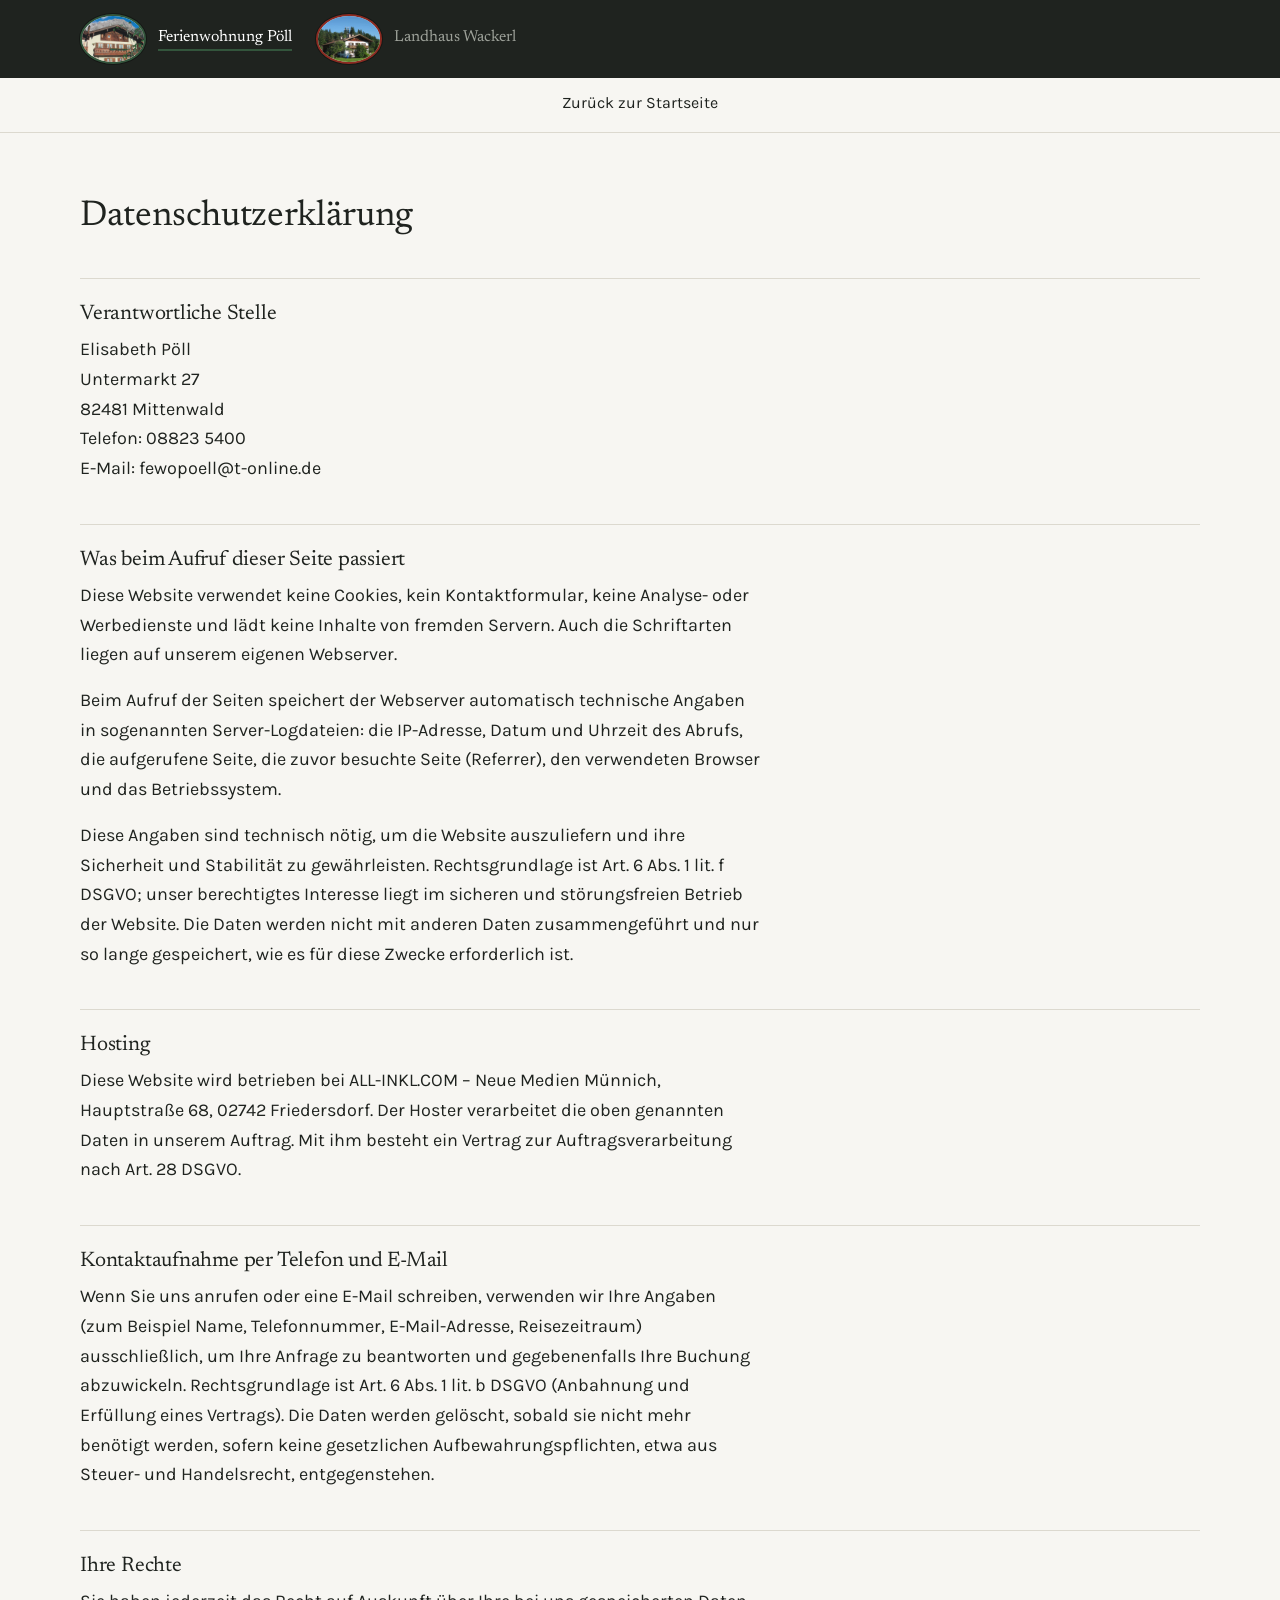
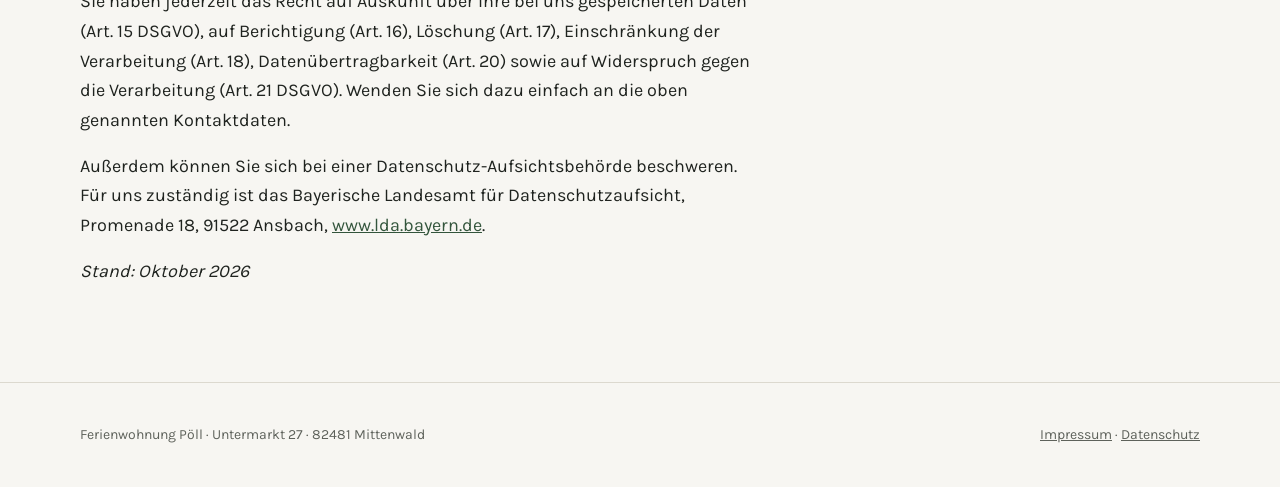
<file: poell/datenschutz.html>
<!DOCTYPE html>
<html lang="de" data-haus="poell">
<head>
<meta charset="utf-8">
<meta name="viewport" content="width=device-width, initial-scale=1">
<title>Datenschutzerklärung – Ferienwohnung Pöll</title>
<meta name="description" content="Datenschutzerklärung der Ferienwohnung Pöll in Mittenwald.">

<link rel="canonical" href="https://www.ferienwohnung-poell.de/datenschutz.html">
<meta name="theme-color" content="#33553C">

<link rel="icon" href="favicon.svg" type="image/svg+xml">
<link rel="apple-touch-icon" href="apple-touch-icon.png">

<!-- Vorschau beim Teilen des Links (WhatsApp, E-Mail, soziale Netze). -->
<meta property="og:type" content="website">
<meta property="og:locale" content="de_DE">
<meta property="og:site_name" content="Ferienwohnung Pöll">
<meta property="og:title" content="Ferienwohnung Pöll – Mittenwald">
<meta property="og:description" content="Datenschutzerklärung der Ferienwohnung Pöll in Mittenwald.">
<meta property="og:url" content="https://www.ferienwohnung-poell.de/datenschutz.html">
<meta property="og:image" content="https://www.ferienwohnung-poell.de/vorschau-poell.jpg">
<meta property="og:image:width" content="1200">
<meta property="og:image:height" content="630">
<meta property="og:image:alt" content="Das Haus am Untermarkt">
<meta name="twitter:card" content="summary_large_image">

<!-- Die Zahl hinter dem Fragezeichen bei jeder Aenderung am
     Stylesheet hochzaehlen. Dann laden Browser die Datei neu,
     statt die alte aus dem Zwischenspeicher zu nehmen. -->
<link rel="stylesheet" href="style.css?v=5">
</head>
<body>

<a class="sprunglink" href="#inhalt">Zum Inhalt springen</a>

<div class="haeuser">
  <nav class="inhalt haeuser__zeile" aria-label="Haus wählen">
    <a class="haus-knopf haus-knopf--poell" href="./" aria-current="page">
      <span class="haus-knopf__bild">
        <img src="bilder/marke-poell.jpg" alt="" width="66" height="50" loading="lazy">
      </span>
      <span class="haus-knopf__name">Ferienwohnung Pöll</span>
    </a>
    <a class="haus-knopf haus-knopf--wackerl" href="https://www.landhaus-wackerl.de/">
      <span class="haus-knopf__bild">
        <img src="bilder/marke-wackerl.jpg" alt="" width="66" height="50" loading="lazy">
      </span>
      <span class="haus-knopf__name">Landhaus Wackerl</span>
    </a>
  </nav>
</div>

<header class="kopf">
  <div class="inhalt kopf__zeile">
    <nav class="navi" aria-label="Seitenbereiche">
      <a href="./">Zurück zur Startseite</a>
    </nav>
  </div>
</header>

<main id="inhalt" class="inhalt rechtstext">
<h1>Datenschutzerklärung</h1>

<h2>Verantwortliche Stelle</h2>
<p>
  Elisabeth Pöll<br>
  Untermarkt 27<br>
  82481 Mittenwald<br>
  Telefon: 08823 5400<br>
  E-Mail: fewopoell@t-online.de
</p>

<h2>Was beim Aufruf dieser Seite passiert</h2>
<p>Diese Website verwendet keine Cookies, kein Kontaktformular, keine
Analyse- oder Werbedienste und lädt keine Inhalte von fremden Servern.
Auch die Schriftarten liegen auf unserem eigenen Webserver.</p>
<p>Beim Aufruf der Seiten speichert der Webserver automatisch technische
Angaben in sogenannten Server-Logdateien: die IP-Adresse, Datum und
Uhrzeit des Abrufs, die aufgerufene Seite, die zuvor besuchte Seite
(Referrer), den verwendeten Browser und das Betriebssystem.</p>
<p>Diese Angaben sind technisch nötig, um die Website auszuliefern und
ihre Sicherheit und Stabilität zu gewährleisten. Rechtsgrundlage ist
Art. 6 Abs. 1 lit. f DSGVO; unser berechtigtes Interesse liegt im
sicheren und störungsfreien Betrieb der Website. Die Daten werden nicht
mit anderen Daten zusammengeführt und nur so lange gespeichert, wie es
für diese Zwecke erforderlich ist.</p>

<h2>Hosting</h2>
<p>Diese Website wird betrieben bei ALL-INKL.COM – Neue Medien Münnich,
Hauptstraße 68, 02742 Friedersdorf. Der Hoster verarbeitet die oben
genannten Daten in unserem Auftrag. Mit ihm besteht ein Vertrag zur
Auftragsverarbeitung nach Art. 28 DSGVO.</p>

<h2>Kontaktaufnahme per Telefon und E-Mail</h2>
<p>Wenn Sie uns anrufen oder eine E-Mail schreiben, verwenden wir Ihre
Angaben (zum Beispiel Name, Telefonnummer, E-Mail-Adresse, Reisezeitraum)
ausschließlich, um Ihre Anfrage zu beantworten und gegebenenfalls Ihre
Buchung abzuwickeln. Rechtsgrundlage ist Art. 6 Abs. 1 lit. b DSGVO
(Anbahnung und Erfüllung eines Vertrags). Die Daten werden gelöscht,
sobald sie nicht mehr benötigt werden, sofern keine gesetzlichen
Aufbewahrungspflichten, etwa aus Steuer- und Handelsrecht, entgegenstehen.</p>

<h2>Ihre Rechte</h2>
<p>Sie haben jederzeit das Recht auf Auskunft über Ihre bei uns
gespeicherten Daten (Art. 15 DSGVO), auf Berichtigung (Art. 16),
Löschung (Art. 17), Einschränkung der Verarbeitung (Art. 18),
Datenübertragbarkeit (Art. 20) sowie auf Widerspruch gegen die
Verarbeitung (Art. 21 DSGVO). Wenden Sie sich dazu einfach an die oben
genannten Kontaktdaten.</p>
<p>Außerdem können Sie sich bei einer Datenschutz-Aufsichtsbehörde
beschweren. Für uns zuständig ist das Bayerische Landesamt für
Datenschutzaufsicht, Promenade 18, 91522 Ansbach,
<a href="https://www.lda.bayern.de">www.lda.bayern.de</a>.</p>

<p><em>Stand: Oktober 2026</em></p>

</main>

<footer class="fuss">
  <div class="inhalt fuss__zeile">
    <span>Ferienwohnung Pöll · Untermarkt 27 · 82481 Mittenwald</span>
    <span>
      <a href="impressum.html">Impressum</a> ·
      <a href="datenschutz.html">Datenschutz</a>
    </span>
  </div>
</footer>

</body>
</html>
</file>
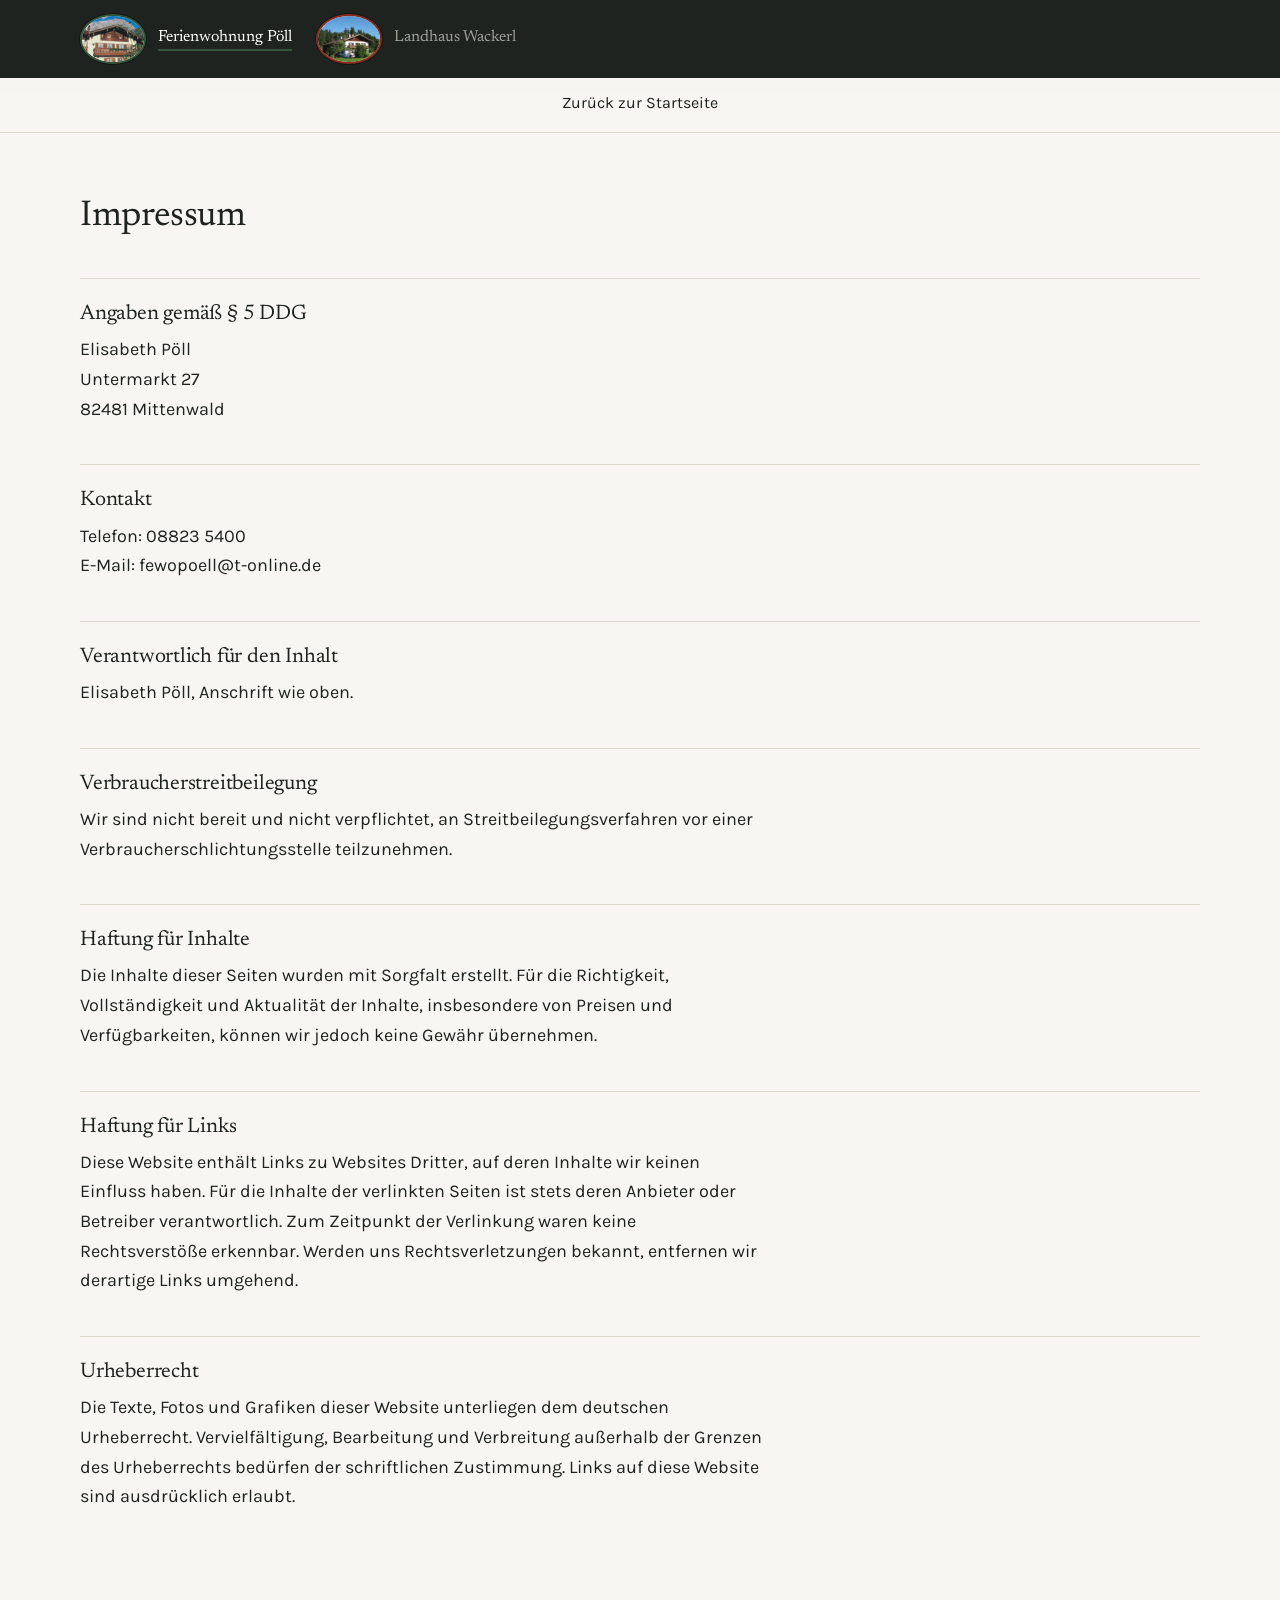
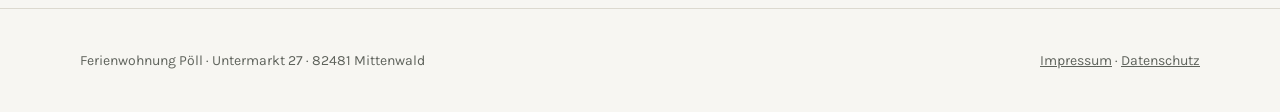
<file: poell/impressum.html>
<!DOCTYPE html>
<html lang="de" data-haus="poell">
<head>
<meta charset="utf-8">
<meta name="viewport" content="width=device-width, initial-scale=1">
<title>Impressum – Ferienwohnung Pöll</title>
<meta name="description" content="Impressum und Anbieterkennzeichnung der Ferienwohnung Pöll in Mittenwald.">

<link rel="canonical" href="https://www.ferienwohnung-poell.de/impressum.html">
<meta name="theme-color" content="#33553C">

<link rel="icon" href="favicon.svg" type="image/svg+xml">
<link rel="apple-touch-icon" href="apple-touch-icon.png">

<!-- Vorschau beim Teilen des Links (WhatsApp, E-Mail, soziale Netze). -->
<meta property="og:type" content="website">
<meta property="og:locale" content="de_DE">
<meta property="og:site_name" content="Ferienwohnung Pöll">
<meta property="og:title" content="Ferienwohnung Pöll – Mittenwald">
<meta property="og:description" content="Impressum und Anbieterkennzeichnung der Ferienwohnung Pöll in Mittenwald.">
<meta property="og:url" content="https://www.ferienwohnung-poell.de/impressum.html">
<meta property="og:image" content="https://www.ferienwohnung-poell.de/vorschau-poell.jpg">
<meta property="og:image:width" content="1200">
<meta property="og:image:height" content="630">
<meta property="og:image:alt" content="Das Haus am Untermarkt">
<meta name="twitter:card" content="summary_large_image">

<!-- Die Zahl hinter dem Fragezeichen bei jeder Aenderung am
     Stylesheet hochzaehlen. Dann laden Browser die Datei neu,
     statt die alte aus dem Zwischenspeicher zu nehmen. -->
<link rel="stylesheet" href="style.css?v=5">
</head>
<body>

<a class="sprunglink" href="#inhalt">Zum Inhalt springen</a>

<div class="haeuser">
  <nav class="inhalt haeuser__zeile" aria-label="Haus wählen">
    <a class="haus-knopf haus-knopf--poell" href="./" aria-current="page">
      <span class="haus-knopf__bild">
        <img src="bilder/marke-poell.jpg" alt="" width="66" height="50" loading="lazy">
      </span>
      <span class="haus-knopf__name">Ferienwohnung Pöll</span>
    </a>
    <a class="haus-knopf haus-knopf--wackerl" href="https://www.landhaus-wackerl.de/">
      <span class="haus-knopf__bild">
        <img src="bilder/marke-wackerl.jpg" alt="" width="66" height="50" loading="lazy">
      </span>
      <span class="haus-knopf__name">Landhaus Wackerl</span>
    </a>
  </nav>
</div>

<header class="kopf">
  <div class="inhalt kopf__zeile">
    <nav class="navi" aria-label="Seitenbereiche">
      <a href="./">Zurück zur Startseite</a>
    </nav>
  </div>
</header>

<main id="inhalt" class="inhalt rechtstext">
<h1>Impressum</h1>

<h2>Angaben gemäß § 5 DDG</h2>
<p>
  Elisabeth Pöll<br>
  Untermarkt 27<br>
  82481 Mittenwald
</p>

<h2>Kontakt</h2>
<p>
  Telefon: 08823 5400<br>
  E-Mail: fewopoell@t-online.de
</p>

<h2>Verantwortlich für den Inhalt</h2>
<p>Elisabeth Pöll, Anschrift wie oben.</p>

<h2>Verbraucherstreitbeilegung</h2>
<p>Wir sind nicht bereit und nicht verpflichtet, an Streitbeilegungsverfahren
vor einer Verbraucherschlichtungsstelle teilzunehmen.</p>

<h2>Haftung für Inhalte</h2>
<p>Die Inhalte dieser Seiten wurden mit Sorgfalt erstellt. Für die
Richtigkeit, Vollständigkeit und Aktualität der Inhalte, insbesondere
von Preisen und Verfügbarkeiten, können wir jedoch keine Gewähr
übernehmen.</p>

<h2>Haftung für Links</h2>
<p>Diese Website enthält Links zu Websites Dritter, auf deren Inhalte wir
keinen Einfluss haben. Für die Inhalte der verlinkten Seiten ist stets
deren Anbieter oder Betreiber verantwortlich. Zum Zeitpunkt der
Verlinkung waren keine Rechtsverstöße erkennbar. Werden uns
Rechtsverletzungen bekannt, entfernen wir derartige Links umgehend.</p>

<h2>Urheberrecht</h2>
<p>Die Texte, Fotos und Grafiken dieser Website unterliegen dem deutschen
Urheberrecht. Vervielfältigung, Bearbeitung und Verbreitung außerhalb der
Grenzen des Urheberrechts bedürfen der schriftlichen Zustimmung. Links auf
diese Website sind ausdrücklich erlaubt.</p>

</main>

<footer class="fuss">
  <div class="inhalt fuss__zeile">
    <span>Ferienwohnung Pöll · Untermarkt 27 · 82481 Mittenwald</span>
    <span>
      <a href="impressum.html">Impressum</a> ·
      <a href="datenschutz.html">Datenschutz</a>
    </span>
  </div>
</footer>

</body>
</html>
</file>
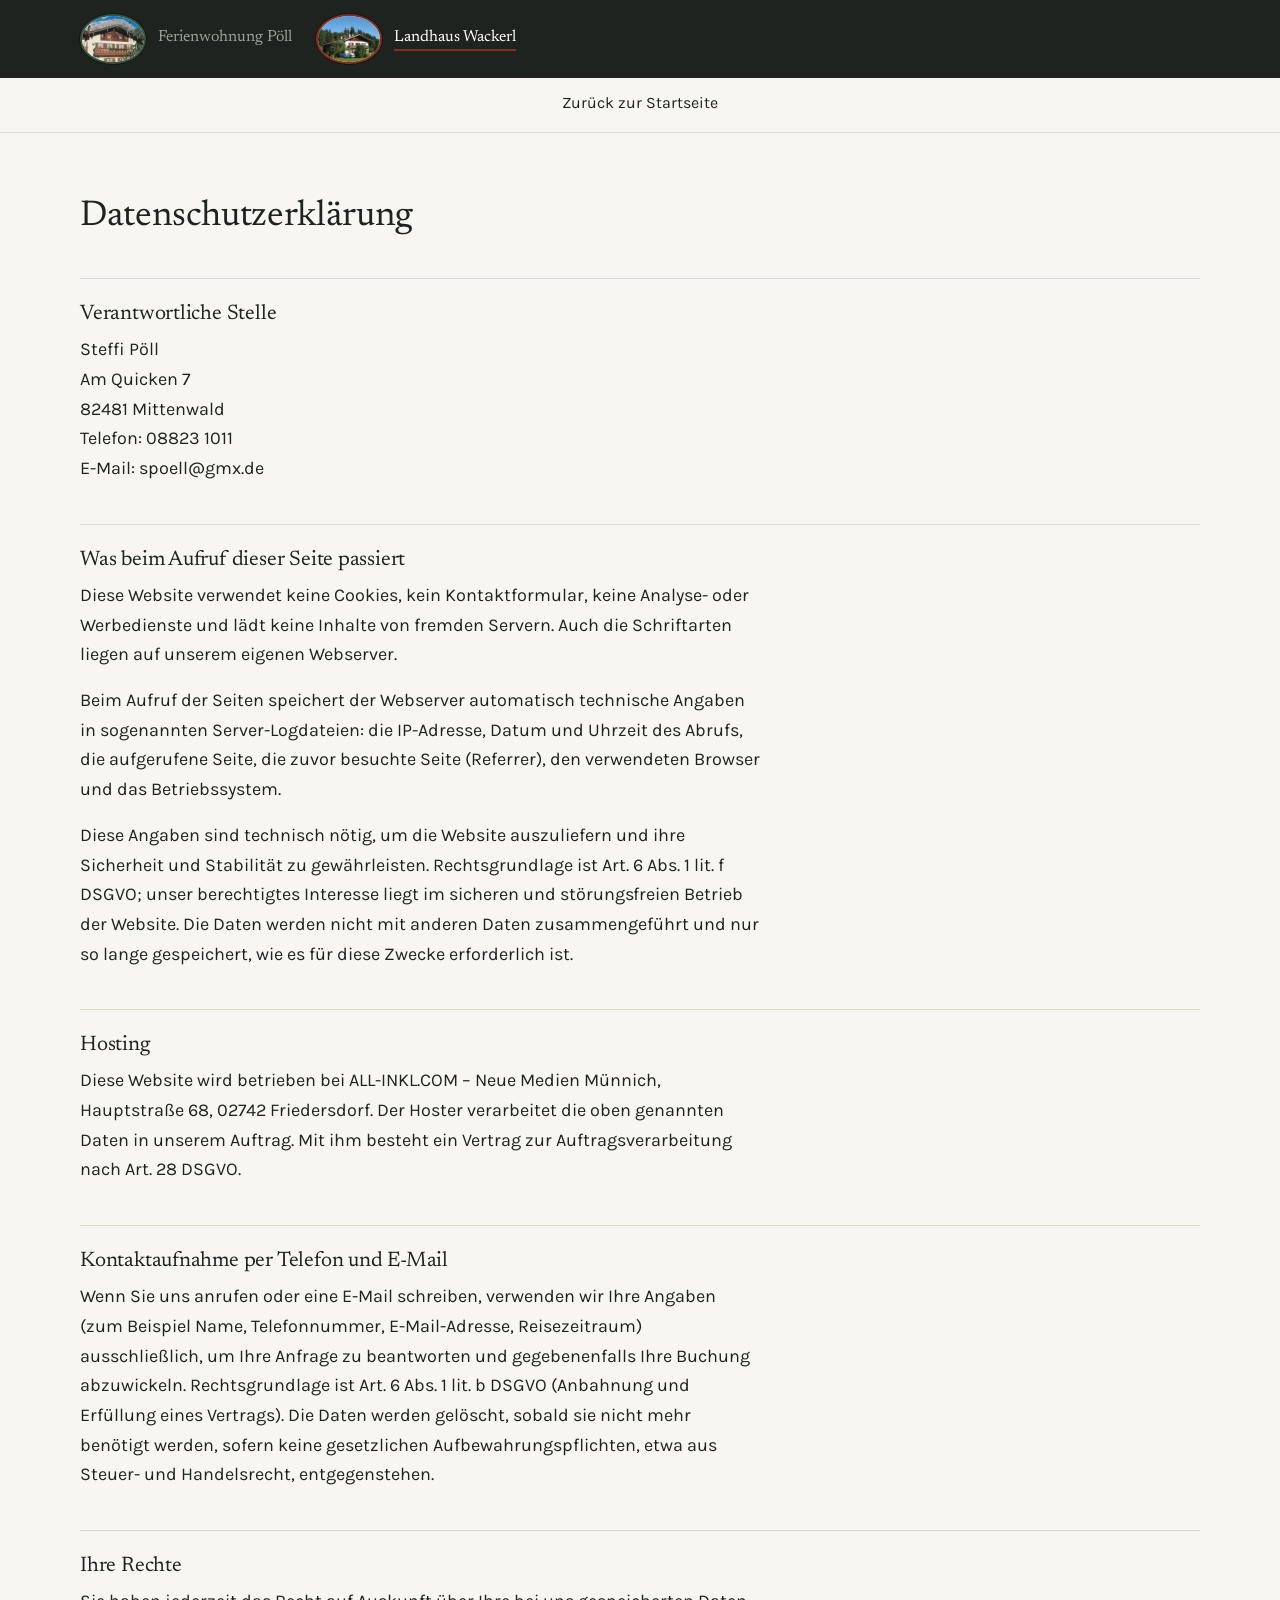
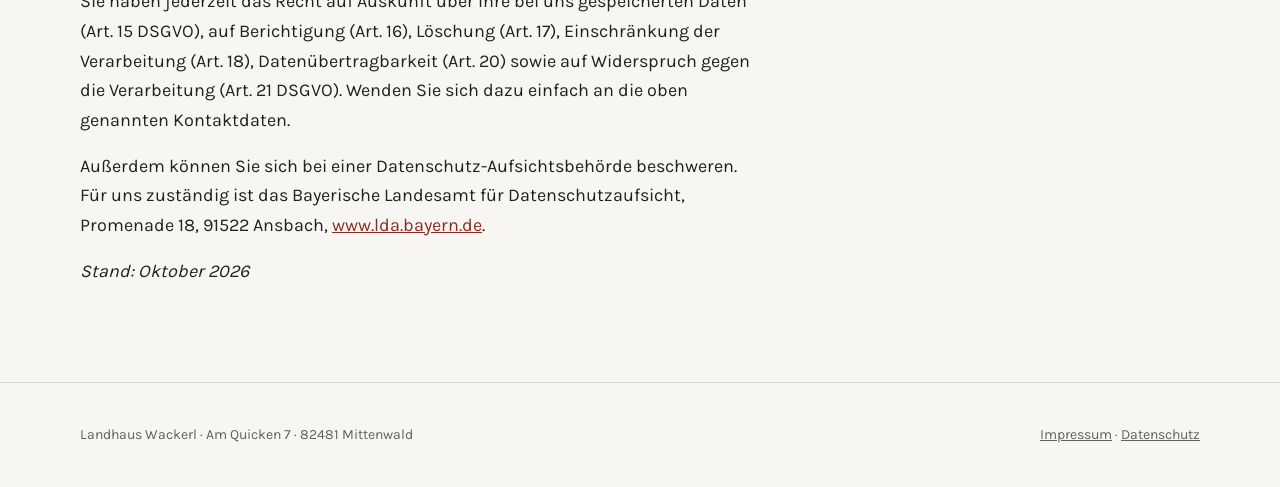
<file: wackerl/datenschutz.html>
<!DOCTYPE html>
<html lang="de" data-haus="wackerl">
<head>
<meta charset="utf-8">
<meta name="viewport" content="width=device-width, initial-scale=1">
<title>Datenschutzerklärung – Landhaus Wackerl</title>
<meta name="description" content="Datenschutzerklärung des Landhaus Wackerl in Mittenwald.">

<link rel="canonical" href="https://www.landhaus-wackerl.de/datenschutz.html">
<meta name="theme-color" content="#8C2B22">

<link rel="icon" href="favicon.svg" type="image/svg+xml">
<link rel="apple-touch-icon" href="apple-touch-icon.png">

<!-- Vorschau beim Teilen des Links (WhatsApp, E-Mail, soziale Netze). -->
<meta property="og:type" content="website">
<meta property="og:locale" content="de_DE">
<meta property="og:site_name" content="Landhaus Wackerl">
<meta property="og:title" content="Landhaus Wackerl – Mittenwald">
<meta property="og:description" content="Datenschutzerklärung des Landhaus Wackerl in Mittenwald.">
<meta property="og:url" content="https://www.landhaus-wackerl.de/datenschutz.html">
<meta property="og:image" content="https://www.landhaus-wackerl.de/vorschau-wackerl.jpg">
<meta property="og:image:width" content="1200">
<meta property="og:image:height" content="630">
<meta property="og:image:alt" content="Das Landhaus Wackerl">
<meta name="twitter:card" content="summary_large_image">

<!-- Die Zahl hinter dem Fragezeichen bei jeder Aenderung am
     Stylesheet hochzaehlen. Dann laden Browser die Datei neu,
     statt die alte aus dem Zwischenspeicher zu nehmen. -->
<link rel="stylesheet" href="style.css?v=5">
</head>
<body>

<a class="sprunglink" href="#inhalt">Zum Inhalt springen</a>

<div class="haeuser">
  <nav class="inhalt haeuser__zeile" aria-label="Haus wählen">
    <a class="haus-knopf haus-knopf--poell" href="https://www.ferienwohnung-poell.de/">
      <span class="haus-knopf__bild">
        <img src="bilder/marke-poell.jpg" alt="" width="66" height="50" loading="lazy">
      </span>
      <span class="haus-knopf__name">Ferienwohnung Pöll</span>
    </a>
    <a class="haus-knopf haus-knopf--wackerl" href="./" aria-current="page">
      <span class="haus-knopf__bild">
        <img src="bilder/marke-wackerl.jpg" alt="" width="66" height="50" loading="lazy">
      </span>
      <span class="haus-knopf__name">Landhaus Wackerl</span>
    </a>
  </nav>
</div>

<header class="kopf">
  <div class="inhalt kopf__zeile">
    <nav class="navi" aria-label="Seitenbereiche">
      <a href="./">Zurück zur Startseite</a>
    </nav>
  </div>
</header>

<main id="inhalt" class="inhalt rechtstext">
<h1>Datenschutzerklärung</h1>

<h2>Verantwortliche Stelle</h2>
<p>
  Steffi Pöll<br>
  Am Quicken 7<br>
  82481 Mittenwald<br>
  Telefon: 08823 1011<br>
  E-Mail: spoell@gmx.de
</p>

<h2>Was beim Aufruf dieser Seite passiert</h2>
<p>Diese Website verwendet keine Cookies, kein Kontaktformular, keine
Analyse- oder Werbedienste und lädt keine Inhalte von fremden Servern.
Auch die Schriftarten liegen auf unserem eigenen Webserver.</p>
<p>Beim Aufruf der Seiten speichert der Webserver automatisch technische
Angaben in sogenannten Server-Logdateien: die IP-Adresse, Datum und
Uhrzeit des Abrufs, die aufgerufene Seite, die zuvor besuchte Seite
(Referrer), den verwendeten Browser und das Betriebssystem.</p>
<p>Diese Angaben sind technisch nötig, um die Website auszuliefern und
ihre Sicherheit und Stabilität zu gewährleisten. Rechtsgrundlage ist
Art. 6 Abs. 1 lit. f DSGVO; unser berechtigtes Interesse liegt im
sicheren und störungsfreien Betrieb der Website. Die Daten werden nicht
mit anderen Daten zusammengeführt und nur so lange gespeichert, wie es
für diese Zwecke erforderlich ist.</p>

<h2>Hosting</h2>
<p>Diese Website wird betrieben bei ALL-INKL.COM – Neue Medien Münnich,
Hauptstraße 68, 02742 Friedersdorf. Der Hoster verarbeitet die oben
genannten Daten in unserem Auftrag. Mit ihm besteht ein Vertrag zur
Auftragsverarbeitung nach Art. 28 DSGVO.</p>

<h2>Kontaktaufnahme per Telefon und E-Mail</h2>
<p>Wenn Sie uns anrufen oder eine E-Mail schreiben, verwenden wir Ihre
Angaben (zum Beispiel Name, Telefonnummer, E-Mail-Adresse, Reisezeitraum)
ausschließlich, um Ihre Anfrage zu beantworten und gegebenenfalls Ihre
Buchung abzuwickeln. Rechtsgrundlage ist Art. 6 Abs. 1 lit. b DSGVO
(Anbahnung und Erfüllung eines Vertrags). Die Daten werden gelöscht,
sobald sie nicht mehr benötigt werden, sofern keine gesetzlichen
Aufbewahrungspflichten, etwa aus Steuer- und Handelsrecht, entgegenstehen.</p>

<h2>Ihre Rechte</h2>
<p>Sie haben jederzeit das Recht auf Auskunft über Ihre bei uns
gespeicherten Daten (Art. 15 DSGVO), auf Berichtigung (Art. 16),
Löschung (Art. 17), Einschränkung der Verarbeitung (Art. 18),
Datenübertragbarkeit (Art. 20) sowie auf Widerspruch gegen die
Verarbeitung (Art. 21 DSGVO). Wenden Sie sich dazu einfach an die oben
genannten Kontaktdaten.</p>
<p>Außerdem können Sie sich bei einer Datenschutz-Aufsichtsbehörde
beschweren. Für uns zuständig ist das Bayerische Landesamt für
Datenschutzaufsicht, Promenade 18, 91522 Ansbach,
<a href="https://www.lda.bayern.de">www.lda.bayern.de</a>.</p>

<p><em>Stand: Oktober 2026</em></p>

</main>

<footer class="fuss">
  <div class="inhalt fuss__zeile">
    <span>Landhaus Wackerl · Am Quicken 7 · 82481 Mittenwald</span>
    <span>
      <a href="impressum.html">Impressum</a> ·
      <a href="datenschutz.html">Datenschutz</a>
    </span>
  </div>
</footer>

</body>
</html>
</file>
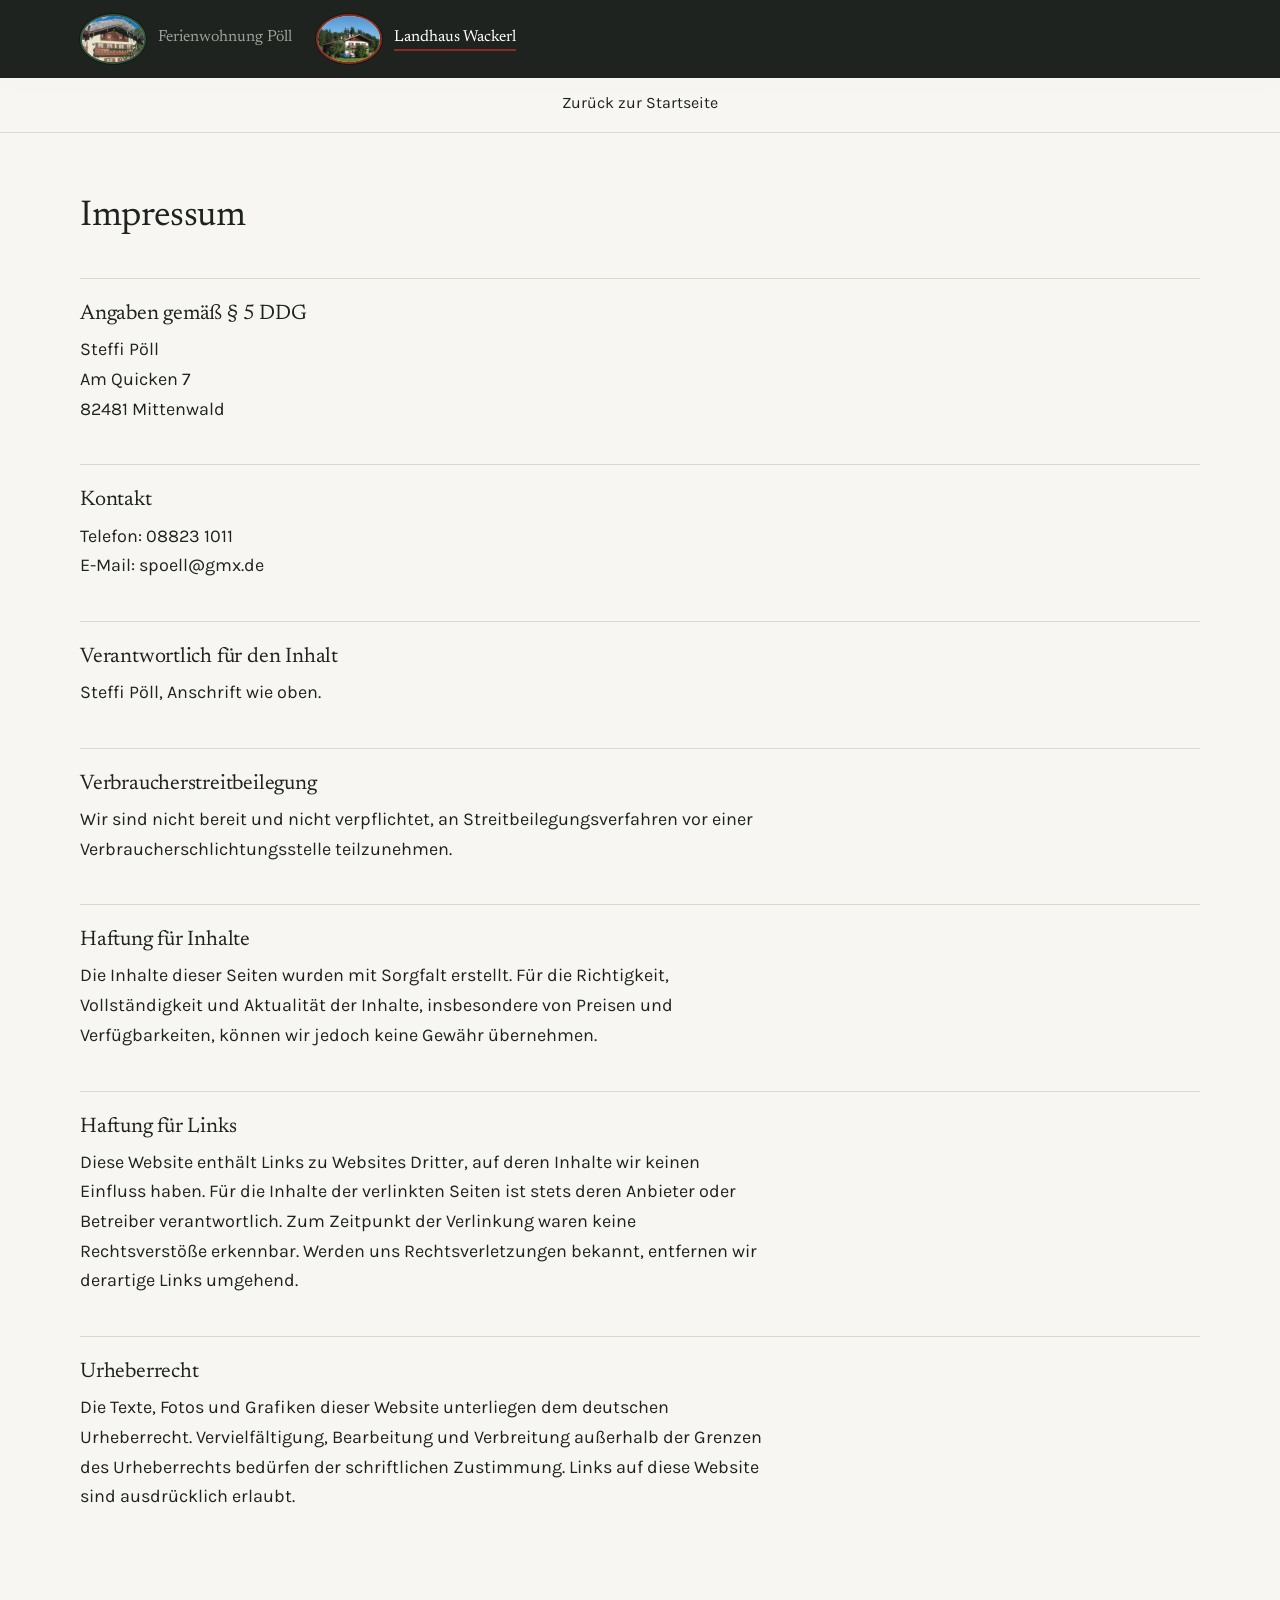
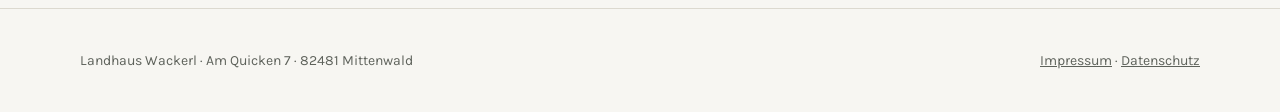
<file: wackerl/impressum.html>
<!DOCTYPE html>
<html lang="de" data-haus="wackerl">
<head>
<meta charset="utf-8">
<meta name="viewport" content="width=device-width, initial-scale=1">
<title>Impressum – Landhaus Wackerl</title>
<meta name="description" content="Impressum und Anbieterkennzeichnung des Landhaus Wackerl in Mittenwald.">

<link rel="canonical" href="https://www.landhaus-wackerl.de/impressum.html">
<meta name="theme-color" content="#8C2B22">

<link rel="icon" href="favicon.svg" type="image/svg+xml">
<link rel="apple-touch-icon" href="apple-touch-icon.png">

<!-- Vorschau beim Teilen des Links (WhatsApp, E-Mail, soziale Netze). -->
<meta property="og:type" content="website">
<meta property="og:locale" content="de_DE">
<meta property="og:site_name" content="Landhaus Wackerl">
<meta property="og:title" content="Landhaus Wackerl – Mittenwald">
<meta property="og:description" content="Impressum und Anbieterkennzeichnung des Landhaus Wackerl in Mittenwald.">
<meta property="og:url" content="https://www.landhaus-wackerl.de/impressum.html">
<meta property="og:image" content="https://www.landhaus-wackerl.de/vorschau-wackerl.jpg">
<meta property="og:image:width" content="1200">
<meta property="og:image:height" content="630">
<meta property="og:image:alt" content="Das Landhaus Wackerl">
<meta name="twitter:card" content="summary_large_image">

<!-- Die Zahl hinter dem Fragezeichen bei jeder Aenderung am
     Stylesheet hochzaehlen. Dann laden Browser die Datei neu,
     statt die alte aus dem Zwischenspeicher zu nehmen. -->
<link rel="stylesheet" href="style.css?v=5">
</head>
<body>

<a class="sprunglink" href="#inhalt">Zum Inhalt springen</a>

<div class="haeuser">
  <nav class="inhalt haeuser__zeile" aria-label="Haus wählen">
    <a class="haus-knopf haus-knopf--poell" href="https://www.ferienwohnung-poell.de/">
      <span class="haus-knopf__bild">
        <img src="bilder/marke-poell.jpg" alt="" width="66" height="50" loading="lazy">
      </span>
      <span class="haus-knopf__name">Ferienwohnung Pöll</span>
    </a>
    <a class="haus-knopf haus-knopf--wackerl" href="./" aria-current="page">
      <span class="haus-knopf__bild">
        <img src="bilder/marke-wackerl.jpg" alt="" width="66" height="50" loading="lazy">
      </span>
      <span class="haus-knopf__name">Landhaus Wackerl</span>
    </a>
  </nav>
</div>

<header class="kopf">
  <div class="inhalt kopf__zeile">
    <nav class="navi" aria-label="Seitenbereiche">
      <a href="./">Zurück zur Startseite</a>
    </nav>
  </div>
</header>

<main id="inhalt" class="inhalt rechtstext">
<h1>Impressum</h1>

<h2>Angaben gemäß § 5 DDG</h2>
<p>
  Steffi Pöll<br>
  Am Quicken 7<br>
  82481 Mittenwald
</p>

<h2>Kontakt</h2>
<p>
  Telefon: 08823 1011<br>
  E-Mail: spoell@gmx.de
</p>

<h2>Verantwortlich für den Inhalt</h2>
<p>Steffi Pöll, Anschrift wie oben.</p>

<h2>Verbraucherstreitbeilegung</h2>
<p>Wir sind nicht bereit und nicht verpflichtet, an Streitbeilegungsverfahren
vor einer Verbraucherschlichtungsstelle teilzunehmen.</p>

<h2>Haftung für Inhalte</h2>
<p>Die Inhalte dieser Seiten wurden mit Sorgfalt erstellt. Für die
Richtigkeit, Vollständigkeit und Aktualität der Inhalte, insbesondere
von Preisen und Verfügbarkeiten, können wir jedoch keine Gewähr
übernehmen.</p>

<h2>Haftung für Links</h2>
<p>Diese Website enthält Links zu Websites Dritter, auf deren Inhalte wir
keinen Einfluss haben. Für die Inhalte der verlinkten Seiten ist stets
deren Anbieter oder Betreiber verantwortlich. Zum Zeitpunkt der
Verlinkung waren keine Rechtsverstöße erkennbar. Werden uns
Rechtsverletzungen bekannt, entfernen wir derartige Links umgehend.</p>

<h2>Urheberrecht</h2>
<p>Die Texte, Fotos und Grafiken dieser Website unterliegen dem deutschen
Urheberrecht. Vervielfältigung, Bearbeitung und Verbreitung außerhalb der
Grenzen des Urheberrechts bedürfen der schriftlichen Zustimmung. Links auf
diese Website sind ausdrücklich erlaubt.</p>

</main>

<footer class="fuss">
  <div class="inhalt fuss__zeile">
    <span>Landhaus Wackerl · Am Quicken 7 · 82481 Mittenwald</span>
    <span>
      <a href="impressum.html">Impressum</a> ·
      <a href="datenschutz.html">Datenschutz</a>
    </span>
  </div>
</footer>

</body>
</html>
</file>
<file: poell/style.css>
/* ==========================================================================
   Schriften — liegen auf dem eigenen Server.
   Bewusst NICHT über Google Fonts eingebunden: das würde bei jedem Aufruf
   die IP-Adresse der Besucher an Google übertragen und ist in Deutschland
   abmahnfähig (LG München I, Az. 3 O 17493/20).
   ========================================================================== */

@font-face {
  font-family: "Newsreader";
  font-style: normal;
  font-weight: 400;
  font-display: swap;
  src: url("schriften/newsreader-latin-400-normal.woff2") format("woff2");
}

@font-face {
  font-family: "Newsreader";
  font-style: normal;
  font-weight: 500;
  font-display: swap;
  src: url("schriften/newsreader-latin-500-normal.woff2") format("woff2");
}

@font-face {
  font-family: "Newsreader";
  font-style: italic;
  font-weight: 400;
  font-display: swap;
  src: url("schriften/newsreader-latin-400-italic.woff2") format("woff2");
}

@font-face {
  font-family: "Karla";
  font-style: normal;
  font-weight: 400;
  font-display: swap;
  src: url("schriften/karla-latin-400-normal.woff2") format("woff2");
}

@font-face {
  font-family: "Karla";
  font-style: normal;
  font-weight: 500;
  font-display: swap;
  src: url("schriften/karla-latin-500-normal.woff2") format("woff2");
}

/* ==========================================================================
   Ferienwohnung Pöll  ·  Landhaus Wackerl
   Gemeinsames Stylesheet für beide Häuser.

   ALLE Farben, Schriften und Abstände stehen im :root-Block.
   Willst du etwas ändern, änderst du es HIER und nirgends sonst.
   ========================================================================== */

:root {
  /* ---- FARBEN ---------------------------------------------------------- */
  --papier:        #F7F6F2;   /* Seitenhintergrund, wie heller Kalkputz     */
  --flaeche:       #FFFFFF;   /* abgesetzte Blöcke, Preiskarten            */
  --tinte:         #1F231F;   /* Überschriften, Fließtext                  */
  --tinte-leise:   #5E625B;   /* Bildunterschriften, Nebeninfos            */
  --tinte-karte:   #3A3E38;   /* Nebentext auf dem halbtransparenten Kasten */
  --linie:         #DCD9CF;   /* Trennlinien, Rahmen                       */
  --bild-leer:     #E7E4DA;   /* Fläche, solange ein Bild fehlt            */
  --weiss:         #FFFFFF;   /* Schrift auf farbigem Grund                */

  /* Farben für die dunklen Bereiche: Häuserleiste, Anfrage, Fuß */
  --dunkel-text:   #C9CCC5;   /* Fließtext auf dunklem Grund               */
  --dunkel-leise:  #9DA199;   /* inaktiver Link in der Häuserleiste        */
  --dunkel-linie:  #383D37;   /* Trennlinien auf dunklem Grund             */
  --dunkel-rahmen: #565B54;   /* Rahmen auf dunklem Grund                  */
  --dunkel-flaeche:#2C302B;   /* Hover-Fläche auf dunklem Grund            */

  /* Farben für die Lückenhinweise in Impressum und Datenschutz */
  --hinweis:       #FDF3D6;
  --hinweis-linie: #B8860B;

  /* Nur technisch: Schwarz steuert in der Ausblendmaske die Sichtbarkeit,
     es erscheint nirgends als Farbe auf der Seite. */
  --maske-voll:    #000000;

  /* Die beiden Hausfarben. Sie bleiben immer verfügbar, weil die
     Umschalter beide Häuser gleichzeitig zeigen.                          */
  --akzent-poell:     #33553C;   /* Tannengrün           */
  --akzent-wackerl:   #8C2B22;   /* Lüftlmalerei-Rot     */

  /* Akzent der aktuellen Seite, unten pro Haus überschrieben */
  --akzent:        var(--akzent-poell);
  --akzent-hell:   #EDF1EC;

  /* ---- TYPOGRAFIE ------------------------------------------------------ */
  --schrift-titel: "Newsreader", Georgia, serif;
  --schrift-text:  "Karla", system-ui, sans-serif;

  --groesse-xs:  0.875rem;  /* 14 px */
  --groesse-s:   1rem;      /* 16 px */
  --groesse-m:   1.125rem;  /* 18 px */
  --groesse-l:   1.3125rem; /* 21 px */
  --groesse-xl:  1.6875rem; /* 27 px */
  --groesse-2xl: 2.25rem;   /* 36 px */
  --groesse-3xl: 3.25rem;   /* 52 px */

  /* ---- ABSTÄNDE (Vielfache von 8) -------------------------------------- */
  --raum-1:  8px;
  --raum-2:  16px;
  --raum-3:  24px;
  --raum-4:  40px;
  --raum-5:  64px;
  --raum-6:  96px;
  --raum-7: 128px;

  /* ---- LAYOUT ---------------------------------------------------------- */
  --inhalt:      1120px;
  --textbreite:  62ch;
  --radius:      2px;
}

/* Landhaus Wackerl bekommt dieselbe Gestaltung, nur ein anderes Rot.
   Dafür steht im HTML: <html lang="de" data-haus="wackerl">            */
:root[data-haus="wackerl"] {
  --akzent:      var(--akzent-wackerl);
  --akzent-hell: #F5EBE9;
}


/* ==========================================================================
   Grundlagen
   ========================================================================== */

*, *::before, *::after { box-sizing: border-box; }

html { scroll-behavior: smooth; }

body {
  margin: 0;
  background: var(--papier);
  color: var(--tinte);
  font-family: var(--schrift-text);
  font-size: var(--groesse-m);
  line-height: 1.65;
  -webkit-font-smoothing: antialiased;
}

img { max-width: 100%; height: auto; display: block; }

h1, h2, h3 {
  font-family: var(--schrift-titel);
  font-weight: 400;
  line-height: 1.15;
  margin: 0;
  letter-spacing: -0.01em;
}

p { margin: 0 0 var(--raum-2); max-width: var(--textbreite); }
p:last-child { margin-bottom: 0; }

a { color: var(--akzent); }

a:focus-visible,
button:focus-visible {
  outline: 2px solid var(--akzent);
  outline-offset: 3px;
}

.inhalt {
  width: min(100% - 2 * var(--raum-3), var(--inhalt));
  margin-inline: auto;
}

section { padding-block: var(--raum-6); }

.abschnitt-titel {
  font-size: var(--groesse-2xl);
  margin-bottom: var(--raum-4);
}


/* ==========================================================================
   Häuser-Wechsler — das verbindende Element beider Seiten
   ========================================================================== */

.haeuser {
  background: var(--tinte);
  color: var(--papier);
  font-size: var(--groesse-xs);
}

.haeuser__zeile {
  display: flex;
  flex-wrap: nowrap;          /* beide Häuser bleiben in einer Zeile */
  gap: var(--raum-3);
  padding-block: var(--raum-1);
}

/* Umschalter zwischen den Häusern: ovaler Bildausschnitt und Name.
   Die Ovalform und die Farbzuordnung stammen von den alten Signets. */
.haus-knopf {
  display: flex;
  align-items: center;
  gap: 12px;
  padding: 6px 0;
  text-decoration: none;
  color: var(--dunkel-leise);
}

.haus-knopf__bild {
  flex: none;
  width: 66px;
  aspect-ratio: 4 / 3;
  border-radius: 50%;
  overflow: hidden;
  background: var(--bild-leer);
  border: 2px solid var(--haus-farbe);
  box-shadow: 0 0 0 1px rgba(0, 0, 0, 0.35);
}

.haus-knopf__bild img { width: 100%; height: 100%; object-fit: cover; }

.haus-knopf--poell   { --haus-farbe: var(--akzent-poell); }
.haus-knopf--wackerl { --haus-farbe: var(--akzent-wackerl); }

.haus-knopf__name {
  font-family: var(--schrift-titel);
  font-size: var(--groesse-s);
  line-height: 1.25;
  border-bottom: 2px solid transparent;
  padding-bottom: 2px;
}

.haus-knopf:hover { color: var(--weiss); }

.haus-knopf[aria-current="page"] { color: var(--weiss); }

.haus-knopf[aria-current="page"] .haus-knopf__name {
  border-bottom-color: var(--haus-farbe);
}

@media (max-width: 560px) {
  .haeuser__zeile { gap: var(--raum-2); }
  .haus-knopf { gap: 8px; }
  .haus-knopf__bild { width: 46px; }
  .haus-knopf__name { font-size: var(--groesse-xs); line-height: 1.15; }
}


/* ==========================================================================
   Kopf und Navigation
   ========================================================================== */

.kopf {
  position: sticky;
  top: 0;
  z-index: 10;
  background: color-mix(in srgb, var(--papier) 92%, transparent);
  backdrop-filter: blur(8px);
  border-bottom: 1px solid var(--linie);
}

.kopf__zeile {
  display: flex;
  align-items: center;
  justify-content: center;
  padding-block: 12px;
}

.marke {
  font-family: var(--schrift-titel);
  font-size: var(--groesse-l);
  text-decoration: none;
  color: var(--tinte);
}

.navi {
  display: flex;
  flex-wrap: nowrap;          /* soll auch auf dem Handy in eine Zeile passen */
  justify-content: center;
  gap: var(--raum-3);
  font-size: var(--groesse-s);
  white-space: nowrap;
}

@media (max-width: 560px) {
  .navi { gap: 14px; font-size: var(--groesse-xs); }
}

.navi a {
  color: var(--tinte);
  text-decoration: none;
  padding-bottom: 3px;
  border-bottom: 1px solid transparent;
}

.navi a:hover { border-bottom-color: var(--akzent); }

/* Direktkontakt: feste Kacheln am linken Rand statt im Kopf.
   Dadurch bleibt die Kopfzeile auf dem Handy schmal, und Anrufen ist
   von jeder Stelle der Seite aus einen Fingertipp entfernt. */
.schnellkontakt {
  position: fixed;
  left: 0;
  top: 50%;
  transform: translateY(-50%);
  z-index: 20;
  display: flex;
  flex-direction: column;
  gap: 2px;
}

.schnellkontakt a {
  display: flex;
  align-items: center;
  justify-content: center;
  width: 52px;
  height: 52px;
  background: var(--akzent);
  color: var(--weiss);
  box-shadow: 0 1px 6px rgba(0, 0, 0, 0.18);
}

.schnellkontakt a:hover { background: var(--tinte); }

.schnellkontakt svg { width: 22px; height: 22px; }

@media (max-width: 480px) {
  .schnellkontakt a { width: 46px; height: 46px; }
  .schnellkontakt svg { width: 20px; height: 20px; }
}


/* ==========================================================================
   Auftakt — großes Bild über die volle Breite, Text zentriert darunter
   ========================================================================== */

/* Auftaktbild: läuft randlos über die Breite und wird NICHT beschnitten.
   Nach unten blendet es über eine Maske in den Seitenhintergrund aus, der
   Text darunter rückt in die ausgeblendete Zone hinein. Dadurch greifen
   Bild und Text ineinander, statt als zwei Blöcke übereinanderzuliegen. */
.buehne {
  margin: 0;
  width: 100%;
  display: flex;
  justify-content: center;
}

.buehne img {
  display: block;
  width: auto;
  max-width: 100%;
  height: auto;
  max-height: 74vh;          /* damit das Bild am Rechner nicht die ganze Höhe frisst */

  -webkit-mask-image: linear-gradient(to bottom,
      var(--maske-voll) 0%, var(--maske-voll) 72%, rgba(0,0,0,0.6) 88%, transparent 100%);
          mask-image: linear-gradient(to bottom,
      var(--maske-voll) 0%, var(--maske-voll) 72%, rgba(0,0,0,0.6) 88%, transparent 100%);
}

/* Ältere Browser ohne Maskenunterstützung zeigen das Bild einfach
   mit harter Kante. Die Seite bleibt in jedem Fall benutzbar. */

/* Vollbreites Zwischenbild innerhalb der Seite, randlos über den
   ganzen Bildschirm. Steht vor dem Anfrageabschnitt. */
.band {
  margin: 0;
  width: 100%;
  aspect-ratio: 3 / 2;
  background: var(--bild-leer);
  overflow: hidden;
}

.band img { width: 100%; height: 100%; object-fit: cover; }

@media (min-width: 700px) {
  .band { aspect-ratio: 16 / 9; max-height: 62vh; }
}

.auftakt {
  position: relative;
  z-index: 2;
  margin-top: clamp(-170px, -12vw, -52px);   /* Kasten schiebt sich ins Bild */
  padding-block: 0 var(--raum-5);
  text-align: center;
}

/* Halbtransparenter Kasten, damit die Schrift auf dem Foto lesbar bleibt */
.auftakt__karte {
  max-width: 520px;
  margin-inline: auto;
  padding: var(--raum-3) var(--raum-3) var(--raum-3);
  background: rgba(247, 246, 242, 0.72);
  backdrop-filter: blur(9px);
  -webkit-backdrop-filter: blur(9px);
  border-radius: var(--radius);
  box-shadow: 0 2px 20px rgba(0, 0, 0, 0.10);
}

@media (max-width: 560px) {
  .auftakt__karte { padding: var(--raum-2); }
}

.auftakt h1 {
  font-size: var(--groesse-xl);
  margin-bottom: var(--raum-2);
}

@media (min-width: 700px) {
  .auftakt h1 { font-size: var(--groesse-2xl); }
}

.auftakt__unterzeile {
  font-size: var(--groesse-s);
  color: var(--tinte-leise);
  margin: 0 auto var(--raum-3);
  max-width: 42ch;
}

@media (min-width: 700px) {
  .auftakt__unterzeile { font-size: var(--groesse-m); }
}

.knopfzeile--mitte { justify-content: center; }

.auftakt__ort {
  display: block;
  font-size: var(--groesse-xs);
  color: var(--tinte-leise);
  margin-top: var(--raum-2);
}


/* ==========================================================================
   Bildrahmen — hält seine Form, auch wenn noch kein Bild da ist
   ========================================================================== */

.bild {
  margin: 0;
  background: var(--bild-leer);
  border-radius: var(--radius);
  overflow: hidden;
}

.bild img { width: 100%; height: 100%; object-fit: cover; }

.bild--hoch  { aspect-ratio: 3 / 4; }
.bild--quer  { aspect-ratio: 4 / 3; }
.bild--breit { aspect-ratio: 16 / 9; }
.bild--quad  { aspect-ratio: 1 / 1; }

/* Galerie je Wohnung: ein großes Bild, darunter eine Reihe kleiner.
   Die Kleinbilder liegen in einer eigenen Zeile, damit sie auf dem Handy
   nebeneinander bleiben statt untereinander zu rutschen.               */
.galerie__klein {
  display: grid;
  grid-template-columns: repeat(auto-fit, minmax(140px, 1fr));
  gap: var(--raum-1);
  margin-top: var(--raum-1);
}

.galerie__klein .bild { cursor: zoom-in; }

/* Nur ein Kleinbild vorhanden: feste Dreierteilung, damit es nicht
   über die ganze Breite gezogen wird. */
.galerie__klein--eins { grid-template-columns: repeat(3, 1fr); }

.bildzeile {
  display: grid;
  grid-template-columns: repeat(auto-fit, minmax(220px, 1fr));
  gap: var(--raum-2);
}


/* ==========================================================================
   Kontakt-Schaltflächen
   ========================================================================== */

.knopfzeile {
  display: flex;
  flex-wrap: wrap;
  gap: var(--raum-2);
  margin-bottom: var(--raum-3);
}

.auftakt__karte .knopfzeile { margin-bottom: var(--raum-2); }

/* Auf dem durchscheinenden Kasten reicht das normale Grau nicht aus,
   sobald darunter ein dunkler Bildbereich liegt. Deshalb dunkler. */
.auftakt__karte .auftakt__unterzeile,
.auftakt__karte .auftakt__ort { color: var(--tinte-karte); }

.auftakt__karte .knopf { padding: 11px var(--raum-3); font-size: var(--groesse-s); }

.knopf {
  display: inline-block;
  padding: 14px var(--raum-3);
  font-family: var(--schrift-text);
  font-size: var(--groesse-m);
  text-decoration: none;
  border-radius: var(--radius);
  border: 1px solid var(--akzent);
}

.knopf--voll {
  background: var(--akzent);
  color: var(--weiss);
}

.knopf--voll:hover { background: var(--tinte); border-color: var(--tinte); }

.knopf--leer { background: transparent; color: var(--akzent); }
.knopf--leer:hover { background: var(--akzent-hell); }

/* Laptop und PC (Maus statt Finger): Dort ist meist kein Programm zum
   Telefonieren eingerichtet, ein Klick auf „Anrufen“ bewirkt nichts.
   Deshalb Nummer und E-Mail-Adresse ausgeschrieben zeigen. Die
   Telefonknöpfe sind dann reine Anzeige zum Abschreiben, die Kacheln am
   Rand entfallen. */
.nur-laptop { display: none; }

@media (hover: hover) and (pointer: fine) {
  .nur-handy  { display: none; }
  .nur-laptop { display: inline; }
  a[href^="tel:"] { pointer-events: none; text-decoration: none; }
  .schnellkontakt { display: none; }
}


/* ==========================================================================
   Begrüßung
   ========================================================================== */

.gruss {
  background: var(--flaeche);
  border-block: 1px solid var(--linie);
}

.gruss__text {
  font-family: var(--schrift-titel);
  font-size: var(--groesse-xl);
  line-height: 1.5;
  max-width: 34ch;
}

.gruss__raster {
  display: grid;
  grid-template-columns: 1fr;
  gap: var(--raum-4);
}

@media (min-width: 900px) {
  .gruss__raster { grid-template-columns: 1fr 1fr; align-items: start; }
}

.gruss__signatur {
  font-family: var(--schrift-titel);
  font-style: italic;
  font-size: var(--groesse-l);
  color: var(--akzent);
  margin-top: var(--raum-3);
}


/* ==========================================================================
   Wohnungen
   ========================================================================== */

.wohnung {
  display: grid;
  grid-template-columns: 1fr;
  gap: var(--raum-4);
  padding-block: var(--raum-5);
  border-top: 1px solid var(--linie);
}

.wohnung:last-of-type { border-bottom: 1px solid var(--linie); }

@media (min-width: 900px) {
  .wohnung { grid-template-columns: 0.9fr 1.1fr; gap: var(--raum-5); }
  .wohnung--gedreht .wohnung__bild { order: 2; }
}

.wohnung h3 {
  font-size: var(--groesse-xl);
  margin-bottom: var(--raum-2);
}

.wohnung__eckdaten {
  font-size: var(--groesse-s);
  color: var(--tinte-leise);
  margin-bottom: var(--raum-3);
}

.ausstattung {
  list-style: none;
  margin: var(--raum-3) 0 0;
  padding: 0;
  display: grid;
  grid-template-columns: repeat(auto-fit, minmax(180px, 1fr));
  gap: 6px var(--raum-3);
  font-size: var(--groesse-s);
  color: var(--tinte-leise);
}

.ausstattung li { padding-left: 18px; position: relative; }

.ausstattung li::before {
  content: "";
  position: absolute;
  left: 0;
  top: 0.7em;
  width: 8px;
  height: 1px;
  background: var(--akzent);
}

/* Preis — die wichtigste Zahl der Seite, deshalb bekommt sie Raum */
.preis {
  margin-top: var(--raum-3);
  padding: var(--raum-3);
  background: var(--akzent-hell);
  border-radius: var(--radius);
}

.preis__zeile {
  display: flex;
  flex-wrap: wrap;
  align-items: baseline;
  justify-content: space-between;
  gap: var(--raum-1);
  padding-block: 6px;
}

.preis__zeile + .preis__zeile { border-top: 1px solid rgba(0, 0, 0, 0.07); }

.preis__wert {
  font-family: var(--schrift-titel);
  font-size: var(--groesse-xl);
  color: var(--akzent);
  white-space: nowrap;
}

.preis__hinweis {
  margin-top: var(--raum-2);
  font-size: var(--groesse-xs);
  color: var(--tinte-leise);
  line-height: 1.5;
}


/* ==========================================================================
   Leistungen
   ========================================================================== */

.leistungen__raster {
  display: grid;
  grid-template-columns: 1fr;
  gap: var(--raum-4);
}

@media (min-width: 760px) {
  .leistungen__raster { grid-template-columns: 1fr 1fr; }
}

.leistungen h3 {
  font-size: var(--groesse-l);
  margin-bottom: var(--raum-2);
}


/* ==========================================================================
   Anfrage
   ========================================================================== */

.anfrage {
  background: var(--tinte);
  color: var(--papier);
}

.anfrage h2 { color: var(--papier); }

.anfrage p { color: var(--dunkel-text); }

.anfrage__raster {
  display: grid;
  grid-template-columns: 1fr;
  gap: var(--raum-4);
}

@media (min-width: 900px) {
  .anfrage__raster { grid-template-columns: 1.1fr 0.9fr; gap: var(--raum-6); }
}

.anfrage .knopf--voll {
  background: var(--papier);
  color: var(--tinte);
  border-color: var(--papier);
}

.anfrage .knopf--voll:hover { background: var(--weiss); }

.anfrage .knopf--leer { color: var(--papier); border-color: var(--dunkel-rahmen); }
.anfrage .knopf--leer:hover { background: var(--dunkel-flaeche); }

.kontaktliste {
  list-style: none;
  margin: 0;
  padding: 0;
  font-size: var(--groesse-s);
}

.kontaktliste li {
  padding-block: var(--raum-2);
  border-top: 1px solid var(--dunkel-linie);
}

.kontaktliste a { color: var(--papier); }


/* ==========================================================================
   Das andere Haus
   ========================================================================== */

.nachbar { background: var(--flaeche); border-top: 1px solid var(--linie); }

.nachbar__raster {
  display: grid;
  grid-template-columns: 1fr;
  gap: var(--raum-4);
  align-items: center;
}

@media (min-width: 760px) {
  .nachbar__raster { grid-template-columns: 0.8fr 1.2fr; gap: var(--raum-5); }
}

.nachbar h2 { font-size: var(--groesse-2xl); margin-bottom: var(--raum-2); }


/* ==========================================================================
   Fuß
   ========================================================================== */

.fuss {
  padding-block: var(--raum-4);
  font-size: var(--groesse-xs);
  color: var(--tinte-leise);
  border-top: 1px solid var(--linie);
}

.fuss__zeile {
  display: flex;
  flex-wrap: wrap;
  gap: var(--raum-1) var(--raum-3);
  justify-content: space-between;
}

.fuss a { color: var(--tinte-leise); }


/* ==========================================================================
   Rücksicht auf Menschen, die Bewegung reduzieren
   ========================================================================== */

@media (prefers-reduced-motion: reduce) {
  html { scroll-behavior: auto; }
  * { transition: none !important; animation: none !important; }
}

/* Wohnung ohne Fotos: Textspalte auf voller Breite, damit keine leere
   Bildfläche entsteht. Sobald Fotos vorhanden sind, Klasse entfernen. */
.wohnung--ohne-bild { grid-template-columns: 1fr; }

/* ==========================================================================
   Rechtstexte (Impressum, Datenschutz)
   ========================================================================== */

.rechtstext { padding-block: var(--raum-5) var(--raum-6); }

.rechtstext h1 { font-size: var(--groesse-2xl); margin-bottom: var(--raum-4); }

.rechtstext h2 {
  font-size: var(--groesse-l);
  margin: var(--raum-4) 0 var(--raum-1);
  padding-top: var(--raum-3);
  border-top: 1px solid var(--linie);
}

.rechtstext p, .rechtstext ul { max-width: var(--textbreite); }

/* Auffälliger Hinweis für unfertige Stellen. Vor dem Livegang entfernen. */
.luecke {
  background: var(--hinweis);
  border-left: 3px solid var(--hinweis-linie);
  padding: var(--raum-2) var(--raum-3);
  margin: var(--raum-3) 0;
  font-size: var(--groesse-s);
}

.luecke p { margin-bottom: var(--raum-1); }
.luecke p:last-child { margin-bottom: 0; }

.platzhalter {
  background: var(--hinweis);
  padding: 1px 5px;
  font-family: "DejaVu Sans Mono", monospace;
  font-size: 0.9em;
}

/* Sprunglink: nur sichtbar, wenn er mit der Tabulatortaste angesteuert wird */
.sprunglink {
  position: absolute;
  left: -9999px;
  top: 0;
  z-index: 100;
  background: var(--akzent);
  color: var(--weiss);
  padding: 12px 20px;
  text-decoration: none;
}

.sprunglink:focus { left: 0; }

/* ==========================================================================
   Kleine Randnotiz: schmales Bild neben kurzem Text.
   Bewusst zurückhaltend, damit sie den Wohnungen nicht die Schau stiehlt.
   ========================================================================== */

.notiz {
  display: grid;
  grid-template-columns: 1fr;
  gap: var(--raum-3);
  align-items: center;
  padding-block: var(--raum-5);
  border-top: 1px solid var(--linie);
}

@media (min-width: 700px) {
  .notiz { grid-template-columns: 340px 1fr; gap: var(--raum-4); }
}

.notiz h3 { font-size: var(--groesse-l); margin-bottom: var(--raum-1); }

/* Randnotiz nur mit Überschrift: mittig gesetzt, ohne Text darunter */
.notiz--mittig { text-align: center; }
.notiz--mittig h3 { margin-bottom: 0; }

.notiz p { font-size: var(--groesse-s); color: var(--tinte-leise); }

/* Kleine Zwischenüberschrift über Aufzählungen, z. B. "Unser Service:" */
.listen-titel {
  font-size: var(--groesse-s);
  font-weight: 500;
  margin: var(--raum-3) 0 0;
}
</file>
<file: wackerl/style.css>
/* ==========================================================================
   Schriften — liegen auf dem eigenen Server.
   Bewusst NICHT über Google Fonts eingebunden: das würde bei jedem Aufruf
   die IP-Adresse der Besucher an Google übertragen und ist in Deutschland
   abmahnfähig (LG München I, Az. 3 O 17493/20).
   ========================================================================== */

@font-face {
  font-family: "Newsreader";
  font-style: normal;
  font-weight: 400;
  font-display: swap;
  src: url("schriften/newsreader-latin-400-normal.woff2") format("woff2");
}

@font-face {
  font-family: "Newsreader";
  font-style: normal;
  font-weight: 500;
  font-display: swap;
  src: url("schriften/newsreader-latin-500-normal.woff2") format("woff2");
}

@font-face {
  font-family: "Newsreader";
  font-style: italic;
  font-weight: 400;
  font-display: swap;
  src: url("schriften/newsreader-latin-400-italic.woff2") format("woff2");
}

@font-face {
  font-family: "Karla";
  font-style: normal;
  font-weight: 400;
  font-display: swap;
  src: url("schriften/karla-latin-400-normal.woff2") format("woff2");
}

@font-face {
  font-family: "Karla";
  font-style: normal;
  font-weight: 500;
  font-display: swap;
  src: url("schriften/karla-latin-500-normal.woff2") format("woff2");
}

/* ==========================================================================
   Ferienwohnung Pöll  ·  Landhaus Wackerl
   Gemeinsames Stylesheet für beide Häuser.

   ALLE Farben, Schriften und Abstände stehen im :root-Block.
   Willst du etwas ändern, änderst du es HIER und nirgends sonst.
   ========================================================================== */

:root {
  /* ---- FARBEN ---------------------------------------------------------- */
  --papier:        #F7F6F2;   /* Seitenhintergrund, wie heller Kalkputz     */
  --flaeche:       #FFFFFF;   /* abgesetzte Blöcke, Preiskarten            */
  --tinte:         #1F231F;   /* Überschriften, Fließtext                  */
  --tinte-leise:   #5E625B;   /* Bildunterschriften, Nebeninfos            */
  --tinte-karte:   #3A3E38;   /* Nebentext auf dem halbtransparenten Kasten */
  --linie:         #DCD9CF;   /* Trennlinien, Rahmen                       */
  --bild-leer:     #E7E4DA;   /* Fläche, solange ein Bild fehlt            */
  --weiss:         #FFFFFF;   /* Schrift auf farbigem Grund                */

  /* Farben für die dunklen Bereiche: Häuserleiste, Anfrage, Fuß */
  --dunkel-text:   #C9CCC5;   /* Fließtext auf dunklem Grund               */
  --dunkel-leise:  #9DA199;   /* inaktiver Link in der Häuserleiste        */
  --dunkel-linie:  #383D37;   /* Trennlinien auf dunklem Grund             */
  --dunkel-rahmen: #565B54;   /* Rahmen auf dunklem Grund                  */
  --dunkel-flaeche:#2C302B;   /* Hover-Fläche auf dunklem Grund            */

  /* Farben für die Lückenhinweise in Impressum und Datenschutz */
  --hinweis:       #FDF3D6;
  --hinweis-linie: #B8860B;

  /* Nur technisch: Schwarz steuert in der Ausblendmaske die Sichtbarkeit,
     es erscheint nirgends als Farbe auf der Seite. */
  --maske-voll:    #000000;

  /* Die beiden Hausfarben. Sie bleiben immer verfügbar, weil die
     Umschalter beide Häuser gleichzeitig zeigen.                          */
  --akzent-poell:     #33553C;   /* Tannengrün           */
  --akzent-wackerl:   #8C2B22;   /* Lüftlmalerei-Rot     */

  /* Akzent der aktuellen Seite, unten pro Haus überschrieben */
  --akzent:        var(--akzent-poell);
  --akzent-hell:   #EDF1EC;

  /* ---- TYPOGRAFIE ------------------------------------------------------ */
  --schrift-titel: "Newsreader", Georgia, serif;
  --schrift-text:  "Karla", system-ui, sans-serif;

  --groesse-xs:  0.875rem;  /* 14 px */
  --groesse-s:   1rem;      /* 16 px */
  --groesse-m:   1.125rem;  /* 18 px */
  --groesse-l:   1.3125rem; /* 21 px */
  --groesse-xl:  1.6875rem; /* 27 px */
  --groesse-2xl: 2.25rem;   /* 36 px */
  --groesse-3xl: 3.25rem;   /* 52 px */

  /* ---- ABSTÄNDE (Vielfache von 8) -------------------------------------- */
  --raum-1:  8px;
  --raum-2:  16px;
  --raum-3:  24px;
  --raum-4:  40px;
  --raum-5:  64px;
  --raum-6:  96px;
  --raum-7: 128px;

  /* ---- LAYOUT ---------------------------------------------------------- */
  --inhalt:      1120px;
  --textbreite:  62ch;
  --radius:      2px;
}

/* Landhaus Wackerl bekommt dieselbe Gestaltung, nur ein anderes Rot.
   Dafür steht im HTML: <html lang="de" data-haus="wackerl">            */
:root[data-haus="wackerl"] {
  --akzent:      var(--akzent-wackerl);
  --akzent-hell: #F5EBE9;
}


/* ==========================================================================
   Grundlagen
   ========================================================================== */

*, *::before, *::after { box-sizing: border-box; }

html { scroll-behavior: smooth; }

body {
  margin: 0;
  background: var(--papier);
  color: var(--tinte);
  font-family: var(--schrift-text);
  font-size: var(--groesse-m);
  line-height: 1.65;
  -webkit-font-smoothing: antialiased;
}

img { max-width: 100%; height: auto; display: block; }

h1, h2, h3 {
  font-family: var(--schrift-titel);
  font-weight: 400;
  line-height: 1.15;
  margin: 0;
  letter-spacing: -0.01em;
}

p { margin: 0 0 var(--raum-2); max-width: var(--textbreite); }
p:last-child { margin-bottom: 0; }

a { color: var(--akzent); }

a:focus-visible,
button:focus-visible {
  outline: 2px solid var(--akzent);
  outline-offset: 3px;
}

.inhalt {
  width: min(100% - 2 * var(--raum-3), var(--inhalt));
  margin-inline: auto;
}

section { padding-block: var(--raum-6); }

.abschnitt-titel {
  font-size: var(--groesse-2xl);
  margin-bottom: var(--raum-4);
}


/* ==========================================================================
   Häuser-Wechsler — das verbindende Element beider Seiten
   ========================================================================== */

.haeuser {
  background: var(--tinte);
  color: var(--papier);
  font-size: var(--groesse-xs);
}

.haeuser__zeile {
  display: flex;
  flex-wrap: nowrap;          /* beide Häuser bleiben in einer Zeile */
  gap: var(--raum-3);
  padding-block: var(--raum-1);
}

/* Umschalter zwischen den Häusern: ovaler Bildausschnitt und Name.
   Die Ovalform und die Farbzuordnung stammen von den alten Signets. */
.haus-knopf {
  display: flex;
  align-items: center;
  gap: 12px;
  padding: 6px 0;
  text-decoration: none;
  color: var(--dunkel-leise);
}

.haus-knopf__bild {
  flex: none;
  width: 66px;
  aspect-ratio: 4 / 3;
  border-radius: 50%;
  overflow: hidden;
  background: var(--bild-leer);
  border: 2px solid var(--haus-farbe);
  box-shadow: 0 0 0 1px rgba(0, 0, 0, 0.35);
}

.haus-knopf__bild img { width: 100%; height: 100%; object-fit: cover; }

.haus-knopf--poell   { --haus-farbe: var(--akzent-poell); }
.haus-knopf--wackerl { --haus-farbe: var(--akzent-wackerl); }

.haus-knopf__name {
  font-family: var(--schrift-titel);
  font-size: var(--groesse-s);
  line-height: 1.25;
  border-bottom: 2px solid transparent;
  padding-bottom: 2px;
}

.haus-knopf:hover { color: var(--weiss); }

.haus-knopf[aria-current="page"] { color: var(--weiss); }

.haus-knopf[aria-current="page"] .haus-knopf__name {
  border-bottom-color: var(--haus-farbe);
}

@media (max-width: 560px) {
  .haeuser__zeile { gap: var(--raum-2); }
  .haus-knopf { gap: 8px; }
  .haus-knopf__bild { width: 46px; }
  .haus-knopf__name { font-size: var(--groesse-xs); line-height: 1.15; }
}


/* ==========================================================================
   Kopf und Navigation
   ========================================================================== */

.kopf {
  position: sticky;
  top: 0;
  z-index: 10;
  background: color-mix(in srgb, var(--papier) 92%, transparent);
  backdrop-filter: blur(8px);
  border-bottom: 1px solid var(--linie);
}

.kopf__zeile {
  display: flex;
  align-items: center;
  justify-content: center;
  padding-block: 12px;
}

.marke {
  font-family: var(--schrift-titel);
  font-size: var(--groesse-l);
  text-decoration: none;
  color: var(--tinte);
}

.navi {
  display: flex;
  flex-wrap: nowrap;          /* soll auch auf dem Handy in eine Zeile passen */
  justify-content: center;
  gap: var(--raum-3);
  font-size: var(--groesse-s);
  white-space: nowrap;
}

@media (max-width: 560px) {
  .navi { gap: 14px; font-size: var(--groesse-xs); }
}

.navi a {
  color: var(--tinte);
  text-decoration: none;
  padding-bottom: 3px;
  border-bottom: 1px solid transparent;
}

.navi a:hover { border-bottom-color: var(--akzent); }

/* Direktkontakt: feste Kacheln am linken Rand statt im Kopf.
   Dadurch bleibt die Kopfzeile auf dem Handy schmal, und Anrufen ist
   von jeder Stelle der Seite aus einen Fingertipp entfernt. */
.schnellkontakt {
  position: fixed;
  left: 0;
  top: 50%;
  transform: translateY(-50%);
  z-index: 20;
  display: flex;
  flex-direction: column;
  gap: 2px;
}

.schnellkontakt a {
  display: flex;
  align-items: center;
  justify-content: center;
  width: 52px;
  height: 52px;
  background: var(--akzent);
  color: var(--weiss);
  box-shadow: 0 1px 6px rgba(0, 0, 0, 0.18);
}

.schnellkontakt a:hover { background: var(--tinte); }

.schnellkontakt svg { width: 22px; height: 22px; }

@media (max-width: 480px) {
  .schnellkontakt a { width: 46px; height: 46px; }
  .schnellkontakt svg { width: 20px; height: 20px; }
}


/* ==========================================================================
   Auftakt — großes Bild über die volle Breite, Text zentriert darunter
   ========================================================================== */

/* Auftaktbild: läuft randlos über die Breite und wird NICHT beschnitten.
   Nach unten blendet es über eine Maske in den Seitenhintergrund aus, der
   Text darunter rückt in die ausgeblendete Zone hinein. Dadurch greifen
   Bild und Text ineinander, statt als zwei Blöcke übereinanderzuliegen. */
.buehne {
  margin: 0;
  width: 100%;
  display: flex;
  justify-content: center;
}

.buehne img {
  display: block;
  width: auto;
  max-width: 100%;
  height: auto;
  max-height: 74vh;          /* damit das Bild am Rechner nicht die ganze Höhe frisst */

  -webkit-mask-image: linear-gradient(to bottom,
      var(--maske-voll) 0%, var(--maske-voll) 72%, rgba(0,0,0,0.6) 88%, transparent 100%);
          mask-image: linear-gradient(to bottom,
      var(--maske-voll) 0%, var(--maske-voll) 72%, rgba(0,0,0,0.6) 88%, transparent 100%);
}

/* Ältere Browser ohne Maskenunterstützung zeigen das Bild einfach
   mit harter Kante. Die Seite bleibt in jedem Fall benutzbar. */

/* Vollbreites Zwischenbild innerhalb der Seite, randlos über den
   ganzen Bildschirm. Steht vor dem Anfrageabschnitt. */
.band {
  margin: 0;
  width: 100%;
  aspect-ratio: 3 / 2;
  background: var(--bild-leer);
  overflow: hidden;
}

.band img { width: 100%; height: 100%; object-fit: cover; }

@media (min-width: 700px) {
  .band { aspect-ratio: 16 / 9; max-height: 62vh; }
}

.auftakt {
  position: relative;
  z-index: 2;
  margin-top: clamp(-170px, -12vw, -52px);   /* Kasten schiebt sich ins Bild */
  padding-block: 0 var(--raum-5);
  text-align: center;
}

/* Halbtransparenter Kasten, damit die Schrift auf dem Foto lesbar bleibt */
.auftakt__karte {
  max-width: 520px;
  margin-inline: auto;
  padding: var(--raum-3) var(--raum-3) var(--raum-3);
  background: rgba(247, 246, 242, 0.72);
  backdrop-filter: blur(9px);
  -webkit-backdrop-filter: blur(9px);
  border-radius: var(--radius);
  box-shadow: 0 2px 20px rgba(0, 0, 0, 0.10);
}

@media (max-width: 560px) {
  .auftakt__karte { padding: var(--raum-2); }
}

.auftakt h1 {
  font-size: var(--groesse-xl);
  margin-bottom: var(--raum-2);
}

@media (min-width: 700px) {
  .auftakt h1 { font-size: var(--groesse-2xl); }
}

.auftakt__unterzeile {
  font-size: var(--groesse-s);
  color: var(--tinte-leise);
  margin: 0 auto var(--raum-3);
  max-width: 42ch;
}

@media (min-width: 700px) {
  .auftakt__unterzeile { font-size: var(--groesse-m); }
}

.knopfzeile--mitte { justify-content: center; }

.auftakt__ort {
  display: block;
  font-size: var(--groesse-xs);
  color: var(--tinte-leise);
  margin-top: var(--raum-2);
}


/* ==========================================================================
   Bildrahmen — hält seine Form, auch wenn noch kein Bild da ist
   ========================================================================== */

.bild {
  margin: 0;
  background: var(--bild-leer);
  border-radius: var(--radius);
  overflow: hidden;
}

.bild img { width: 100%; height: 100%; object-fit: cover; }

.bild--hoch  { aspect-ratio: 3 / 4; }
.bild--quer  { aspect-ratio: 4 / 3; }
.bild--breit { aspect-ratio: 16 / 9; }
.bild--quad  { aspect-ratio: 1 / 1; }

/* Galerie je Wohnung: ein großes Bild, darunter eine Reihe kleiner.
   Die Kleinbilder liegen in einer eigenen Zeile, damit sie auf dem Handy
   nebeneinander bleiben statt untereinander zu rutschen.               */
.galerie__klein {
  display: grid;
  grid-template-columns: repeat(auto-fit, minmax(140px, 1fr));
  gap: var(--raum-1);
  margin-top: var(--raum-1);
}

.galerie__klein .bild { cursor: zoom-in; }

/* Nur ein Kleinbild vorhanden: feste Dreierteilung, damit es nicht
   über die ganze Breite gezogen wird. */
.galerie__klein--eins { grid-template-columns: repeat(3, 1fr); }

.bildzeile {
  display: grid;
  grid-template-columns: repeat(auto-fit, minmax(220px, 1fr));
  gap: var(--raum-2);
}


/* ==========================================================================
   Kontakt-Schaltflächen
   ========================================================================== */

.knopfzeile {
  display: flex;
  flex-wrap: wrap;
  gap: var(--raum-2);
  margin-bottom: var(--raum-3);
}

.auftakt__karte .knopfzeile { margin-bottom: var(--raum-2); }

/* Auf dem durchscheinenden Kasten reicht das normale Grau nicht aus,
   sobald darunter ein dunkler Bildbereich liegt. Deshalb dunkler. */
.auftakt__karte .auftakt__unterzeile,
.auftakt__karte .auftakt__ort { color: var(--tinte-karte); }

.auftakt__karte .knopf { padding: 11px var(--raum-3); font-size: var(--groesse-s); }

.knopf {
  display: inline-block;
  padding: 14px var(--raum-3);
  font-family: var(--schrift-text);
  font-size: var(--groesse-m);
  text-decoration: none;
  border-radius: var(--radius);
  border: 1px solid var(--akzent);
}

.knopf--voll {
  background: var(--akzent);
  color: var(--weiss);
}

.knopf--voll:hover { background: var(--tinte); border-color: var(--tinte); }

.knopf--leer { background: transparent; color: var(--akzent); }
.knopf--leer:hover { background: var(--akzent-hell); }

/* Laptop und PC (Maus statt Finger): Dort ist meist kein Programm zum
   Telefonieren eingerichtet, ein Klick auf „Anrufen“ bewirkt nichts.
   Deshalb Nummer und E-Mail-Adresse ausgeschrieben zeigen. Die
   Telefonknöpfe sind dann reine Anzeige zum Abschreiben, die Kacheln am
   Rand entfallen. */
.nur-laptop { display: none; }

@media (hover: hover) and (pointer: fine) {
  .nur-handy  { display: none; }
  .nur-laptop { display: inline; }
  a[href^="tel:"] { pointer-events: none; text-decoration: none; }
  .schnellkontakt { display: none; }
}


/* ==========================================================================
   Begrüßung
   ========================================================================== */

.gruss {
  background: var(--flaeche);
  border-block: 1px solid var(--linie);
}

.gruss__text {
  font-family: var(--schrift-titel);
  font-size: var(--groesse-xl);
  line-height: 1.5;
  max-width: 34ch;
}

.gruss__raster {
  display: grid;
  grid-template-columns: 1fr;
  gap: var(--raum-4);
}

@media (min-width: 900px) {
  .gruss__raster { grid-template-columns: 1fr 1fr; align-items: start; }
}

.gruss__signatur {
  font-family: var(--schrift-titel);
  font-style: italic;
  font-size: var(--groesse-l);
  color: var(--akzent);
  margin-top: var(--raum-3);
}


/* ==========================================================================
   Wohnungen
   ========================================================================== */

.wohnung {
  display: grid;
  grid-template-columns: 1fr;
  gap: var(--raum-4);
  padding-block: var(--raum-5);
  border-top: 1px solid var(--linie);
}

.wohnung:last-of-type { border-bottom: 1px solid var(--linie); }

@media (min-width: 900px) {
  .wohnung { grid-template-columns: 0.9fr 1.1fr; gap: var(--raum-5); }
  .wohnung--gedreht .wohnung__bild { order: 2; }
}

.wohnung h3 {
  font-size: var(--groesse-xl);
  margin-bottom: var(--raum-2);
}

.wohnung__eckdaten {
  font-size: var(--groesse-s);
  color: var(--tinte-leise);
  margin-bottom: var(--raum-3);
}

.ausstattung {
  list-style: none;
  margin: var(--raum-3) 0 0;
  padding: 0;
  display: grid;
  grid-template-columns: repeat(auto-fit, minmax(180px, 1fr));
  gap: 6px var(--raum-3);
  font-size: var(--groesse-s);
  color: var(--tinte-leise);
}

.ausstattung li { padding-left: 18px; position: relative; }

.ausstattung li::before {
  content: "";
  position: absolute;
  left: 0;
  top: 0.7em;
  width: 8px;
  height: 1px;
  background: var(--akzent);
}

/* Preis — die wichtigste Zahl der Seite, deshalb bekommt sie Raum */
.preis {
  margin-top: var(--raum-3);
  padding: var(--raum-3);
  background: var(--akzent-hell);
  border-radius: var(--radius);
}

.preis__zeile {
  display: flex;
  flex-wrap: wrap;
  align-items: baseline;
  justify-content: space-between;
  gap: var(--raum-1);
  padding-block: 6px;
}

.preis__zeile + .preis__zeile { border-top: 1px solid rgba(0, 0, 0, 0.07); }

.preis__wert {
  font-family: var(--schrift-titel);
  font-size: var(--groesse-xl);
  color: var(--akzent);
  white-space: nowrap;
}

.preis__hinweis {
  margin-top: var(--raum-2);
  font-size: var(--groesse-xs);
  color: var(--tinte-leise);
  line-height: 1.5;
}


/* ==========================================================================
   Leistungen
   ========================================================================== */

.leistungen__raster {
  display: grid;
  grid-template-columns: 1fr;
  gap: var(--raum-4);
}

@media (min-width: 760px) {
  .leistungen__raster { grid-template-columns: 1fr 1fr; }
}

.leistungen h3 {
  font-size: var(--groesse-l);
  margin-bottom: var(--raum-2);
}


/* ==========================================================================
   Anfrage
   ========================================================================== */

.anfrage {
  background: var(--tinte);
  color: var(--papier);
}

.anfrage h2 { color: var(--papier); }

.anfrage p { color: var(--dunkel-text); }

.anfrage__raster {
  display: grid;
  grid-template-columns: 1fr;
  gap: var(--raum-4);
}

@media (min-width: 900px) {
  .anfrage__raster { grid-template-columns: 1.1fr 0.9fr; gap: var(--raum-6); }
}

.anfrage .knopf--voll {
  background: var(--papier);
  color: var(--tinte);
  border-color: var(--papier);
}

.anfrage .knopf--voll:hover { background: var(--weiss); }

.anfrage .knopf--leer { color: var(--papier); border-color: var(--dunkel-rahmen); }
.anfrage .knopf--leer:hover { background: var(--dunkel-flaeche); }

.kontaktliste {
  list-style: none;
  margin: 0;
  padding: 0;
  font-size: var(--groesse-s);
}

.kontaktliste li {
  padding-block: var(--raum-2);
  border-top: 1px solid var(--dunkel-linie);
}

.kontaktliste a { color: var(--papier); }


/* ==========================================================================
   Das andere Haus
   ========================================================================== */

.nachbar { background: var(--flaeche); border-top: 1px solid var(--linie); }

.nachbar__raster {
  display: grid;
  grid-template-columns: 1fr;
  gap: var(--raum-4);
  align-items: center;
}

@media (min-width: 760px) {
  .nachbar__raster { grid-template-columns: 0.8fr 1.2fr; gap: var(--raum-5); }
}

.nachbar h2 { font-size: var(--groesse-2xl); margin-bottom: var(--raum-2); }


/* ==========================================================================
   Fuß
   ========================================================================== */

.fuss {
  padding-block: var(--raum-4);
  font-size: var(--groesse-xs);
  color: var(--tinte-leise);
  border-top: 1px solid var(--linie);
}

.fuss__zeile {
  display: flex;
  flex-wrap: wrap;
  gap: var(--raum-1) var(--raum-3);
  justify-content: space-between;
}

.fuss a { color: var(--tinte-leise); }


/* ==========================================================================
   Rücksicht auf Menschen, die Bewegung reduzieren
   ========================================================================== */

@media (prefers-reduced-motion: reduce) {
  html { scroll-behavior: auto; }
  * { transition: none !important; animation: none !important; }
}

/* Wohnung ohne Fotos: Textspalte auf voller Breite, damit keine leere
   Bildfläche entsteht. Sobald Fotos vorhanden sind, Klasse entfernen. */
.wohnung--ohne-bild { grid-template-columns: 1fr; }

/* ==========================================================================
   Rechtstexte (Impressum, Datenschutz)
   ========================================================================== */

.rechtstext { padding-block: var(--raum-5) var(--raum-6); }

.rechtstext h1 { font-size: var(--groesse-2xl); margin-bottom: var(--raum-4); }

.rechtstext h2 {
  font-size: var(--groesse-l);
  margin: var(--raum-4) 0 var(--raum-1);
  padding-top: var(--raum-3);
  border-top: 1px solid var(--linie);
}

.rechtstext p, .rechtstext ul { max-width: var(--textbreite); }

/* Auffälliger Hinweis für unfertige Stellen. Vor dem Livegang entfernen. */
.luecke {
  background: var(--hinweis);
  border-left: 3px solid var(--hinweis-linie);
  padding: var(--raum-2) var(--raum-3);
  margin: var(--raum-3) 0;
  font-size: var(--groesse-s);
}

.luecke p { margin-bottom: var(--raum-1); }
.luecke p:last-child { margin-bottom: 0; }

.platzhalter {
  background: var(--hinweis);
  padding: 1px 5px;
  font-family: "DejaVu Sans Mono", monospace;
  font-size: 0.9em;
}

/* Sprunglink: nur sichtbar, wenn er mit der Tabulatortaste angesteuert wird */
.sprunglink {
  position: absolute;
  left: -9999px;
  top: 0;
  z-index: 100;
  background: var(--akzent);
  color: var(--weiss);
  padding: 12px 20px;
  text-decoration: none;
}

.sprunglink:focus { left: 0; }

/* ==========================================================================
   Kleine Randnotiz: schmales Bild neben kurzem Text.
   Bewusst zurückhaltend, damit sie den Wohnungen nicht die Schau stiehlt.
   ========================================================================== */

.notiz {
  display: grid;
  grid-template-columns: 1fr;
  gap: var(--raum-3);
  align-items: center;
  padding-block: var(--raum-5);
  border-top: 1px solid var(--linie);
}

@media (min-width: 700px) {
  .notiz { grid-template-columns: 340px 1fr; gap: var(--raum-4); }
}

.notiz h3 { font-size: var(--groesse-l); margin-bottom: var(--raum-1); }

/* Randnotiz nur mit Überschrift: mittig gesetzt, ohne Text darunter */
.notiz--mittig { text-align: center; }
.notiz--mittig h3 { margin-bottom: 0; }

.notiz p { font-size: var(--groesse-s); color: var(--tinte-leise); }

/* Kleine Zwischenüberschrift über Aufzählungen, z. B. "Unser Service:" */
.listen-titel {
  font-size: var(--groesse-s);
  font-weight: 500;
  margin: var(--raum-3) 0 0;
}
</file>
<file: style.css>
/* ==========================================================================
   Schriften — liegen auf dem eigenen Server.
   Bewusst NICHT über Google Fonts eingebunden: das würde bei jedem Aufruf
   die IP-Adresse der Besucher an Google übertragen und ist in Deutschland
   abmahnfähig (LG München I, Az. 3 O 17493/20).
   ========================================================================== */

@font-face {
  font-family: "Newsreader";
  font-style: normal;
  font-weight: 400;
  font-display: swap;
  src: url("schriften/newsreader-latin-400-normal.woff2") format("woff2");
}

@font-face {
  font-family: "Newsreader";
  font-style: normal;
  font-weight: 500;
  font-display: swap;
  src: url("schriften/newsreader-latin-500-normal.woff2") format("woff2");
}

@font-face {
  font-family: "Newsreader";
  font-style: italic;
  font-weight: 400;
  font-display: swap;
  src: url("schriften/newsreader-latin-400-italic.woff2") format("woff2");
}

@font-face {
  font-family: "Karla";
  font-style: normal;
  font-weight: 400;
  font-display: swap;
  src: url("schriften/karla-latin-400-normal.woff2") format("woff2");
}

@font-face {
  font-family: "Karla";
  font-style: normal;
  font-weight: 500;
  font-display: swap;
  src: url("schriften/karla-latin-500-normal.woff2") format("woff2");
}

/* ==========================================================================
   Ferienwohnung Pöll  ·  Landhaus Wackerl
   Gemeinsames Stylesheet für beide Häuser.

   ALLE Farben, Schriften und Abstände stehen im :root-Block.
   Willst du etwas ändern, änderst du es HIER und nirgends sonst.
   ========================================================================== */

:root {
  /* ---- FARBEN ---------------------------------------------------------- */
  --papier:        #F7F6F2;   /* Seitenhintergrund, wie heller Kalkputz     */
  --flaeche:       #FFFFFF;   /* abgesetzte Blöcke, Preiskarten            */
  --tinte:         #1F231F;   /* Überschriften, Fließtext                  */
  --tinte-leise:   #5E625B;   /* Bildunterschriften, Nebeninfos            */
  --tinte-karte:   #3A3E38;   /* Nebentext auf dem halbtransparenten Kasten */
  --linie:         #DCD9CF;   /* Trennlinien, Rahmen                       */
  --bild-leer:     #E7E4DA;   /* Fläche, solange ein Bild fehlt            */
  --weiss:         #FFFFFF;   /* Schrift auf farbigem Grund                */

  /* Farben für die dunklen Bereiche: Häuserleiste, Anfrage, Fuß */
  --dunkel-text:   #C9CCC5;   /* Fließtext auf dunklem Grund               */
  --dunkel-leise:  #9DA199;   /* inaktiver Link in der Häuserleiste        */
  --dunkel-linie:  #383D37;   /* Trennlinien auf dunklem Grund             */
  --dunkel-rahmen: #565B54;   /* Rahmen auf dunklem Grund                  */
  --dunkel-flaeche:#2C302B;   /* Hover-Fläche auf dunklem Grund            */

  /* Farben für die Lückenhinweise in Impressum und Datenschutz */
  --hinweis:       #FDF3D6;
  --hinweis-linie: #B8860B;

  /* Nur technisch: Schwarz steuert in der Ausblendmaske die Sichtbarkeit,
     es erscheint nirgends als Farbe auf der Seite. */
  --maske-voll:    #000000;

  /* Die beiden Hausfarben. Sie bleiben immer verfügbar, weil die
     Umschalter beide Häuser gleichzeitig zeigen.                          */
  --akzent-poell:     #33553C;   /* Tannengrün           */
  --akzent-wackerl:   #8C2B22;   /* Lüftlmalerei-Rot     */

  /* Akzent der aktuellen Seite, unten pro Haus überschrieben */
  --akzent:        var(--akzent-poell);
  --akzent-hell:   #EDF1EC;

  /* ---- TYPOGRAFIE ------------------------------------------------------ */
  --schrift-titel: "Newsreader", Georgia, serif;
  --schrift-text:  "Karla", system-ui, sans-serif;

  --groesse-xs:  0.875rem;  /* 14 px */
  --groesse-s:   1rem;      /* 16 px */
  --groesse-m:   1.125rem;  /* 18 px */
  --groesse-l:   1.3125rem; /* 21 px */
  --groesse-xl:  1.6875rem; /* 27 px */
  --groesse-2xl: 2.25rem;   /* 36 px */
  --groesse-3xl: 3.25rem;   /* 52 px */

  /* ---- ABSTÄNDE (Vielfache von 8) -------------------------------------- */
  --raum-1:  8px;
  --raum-2:  16px;
  --raum-3:  24px;
  --raum-4:  40px;
  --raum-5:  64px;
  --raum-6:  96px;
  --raum-7: 128px;

  /* ---- LAYOUT ---------------------------------------------------------- */
  --inhalt:      1120px;
  --textbreite:  62ch;
  --radius:      2px;
}

/* Landhaus Wackerl bekommt dieselbe Gestaltung, nur ein anderes Rot.
   Dafür steht im HTML: <html lang="de" data-haus="wackerl">            */
:root[data-haus="wackerl"] {
  --akzent:      var(--akzent-wackerl);
  --akzent-hell: #F5EBE9;
}


/* ==========================================================================
   Grundlagen
   ========================================================================== */

*, *::before, *::after { box-sizing: border-box; }

html { scroll-behavior: smooth; }

body {
  margin: 0;
  background: var(--papier);
  color: var(--tinte);
  font-family: var(--schrift-text);
  font-size: var(--groesse-m);
  line-height: 1.65;
  -webkit-font-smoothing: antialiased;
}

img { max-width: 100%; height: auto; display: block; }

h1, h2, h3 {
  font-family: var(--schrift-titel);
  font-weight: 400;
  line-height: 1.15;
  margin: 0;
  letter-spacing: -0.01em;
}

p { margin: 0 0 var(--raum-2); max-width: var(--textbreite); }
p:last-child { margin-bottom: 0; }

a { color: var(--akzent); }

a:focus-visible,
button:focus-visible {
  outline: 2px solid var(--akzent);
  outline-offset: 3px;
}

.inhalt {
  width: min(100% - 2 * var(--raum-3), var(--inhalt));
  margin-inline: auto;
}

section { padding-block: var(--raum-6); }

.abschnitt-titel {
  font-size: var(--groesse-2xl);
  margin-bottom: var(--raum-4);
}


/* ==========================================================================
   Häuser-Wechsler — das verbindende Element beider Seiten
   ========================================================================== */

.haeuser {
  background: var(--tinte);
  color: var(--papier);
  font-size: var(--groesse-xs);
}

.haeuser__zeile {
  display: flex;
  flex-wrap: nowrap;          /* beide Häuser bleiben in einer Zeile */
  gap: var(--raum-3);
  padding-block: var(--raum-1);
}

/* Umschalter zwischen den Häusern: ovaler Bildausschnitt und Name.
   Die Ovalform und die Farbzuordnung stammen von den alten Signets. */
.haus-knopf {
  display: flex;
  align-items: center;
  gap: 12px;
  padding: 6px 0;
  text-decoration: none;
  color: var(--dunkel-leise);
}

.haus-knopf__bild {
  flex: none;
  width: 66px;
  aspect-ratio: 4 / 3;
  border-radius: 50%;
  overflow: hidden;
  background: var(--bild-leer);
  border: 2px solid var(--haus-farbe);
  box-shadow: 0 0 0 1px rgba(0, 0, 0, 0.35);
}

.haus-knopf__bild img { width: 100%; height: 100%; object-fit: cover; }

.haus-knopf--poell   { --haus-farbe: var(--akzent-poell); }
.haus-knopf--wackerl { --haus-farbe: var(--akzent-wackerl); }

.haus-knopf__name {
  font-family: var(--schrift-titel);
  font-size: var(--groesse-s);
  line-height: 1.25;
  border-bottom: 2px solid transparent;
  padding-bottom: 2px;
}

.haus-knopf:hover { color: var(--weiss); }

.haus-knopf[aria-current="page"] { color: var(--weiss); }

.haus-knopf[aria-current="page"] .haus-knopf__name {
  border-bottom-color: var(--haus-farbe);
}

@media (max-width: 560px) {
  .haeuser__zeile { gap: var(--raum-2); }
  .haus-knopf { gap: 8px; }
  .haus-knopf__bild { width: 46px; }
  .haus-knopf__name { font-size: var(--groesse-xs); line-height: 1.15; }
}


/* ==========================================================================
   Kopf und Navigation
   ========================================================================== */

.kopf {
  position: sticky;
  top: 0;
  z-index: 10;
  background: color-mix(in srgb, var(--papier) 92%, transparent);
  backdrop-filter: blur(8px);
  border-bottom: 1px solid var(--linie);
}

.kopf__zeile {
  display: flex;
  align-items: center;
  justify-content: center;
  padding-block: 12px;
}

.marke {
  font-family: var(--schrift-titel);
  font-size: var(--groesse-l);
  text-decoration: none;
  color: var(--tinte);
}

.navi {
  display: flex;
  flex-wrap: nowrap;          /* soll auch auf dem Handy in eine Zeile passen */
  justify-content: center;
  gap: var(--raum-3);
  font-size: var(--groesse-s);
  white-space: nowrap;
}

@media (max-width: 560px) {
  .navi { gap: 14px; font-size: var(--groesse-xs); }
}

.navi a {
  color: var(--tinte);
  text-decoration: none;
  padding-bottom: 3px;
  border-bottom: 1px solid transparent;
}

.navi a:hover { border-bottom-color: var(--akzent); }

/* Direktkontakt: feste Kacheln am linken Rand statt im Kopf.
   Dadurch bleibt die Kopfzeile auf dem Handy schmal, und Anrufen ist
   von jeder Stelle der Seite aus einen Fingertipp entfernt. */
.schnellkontakt {
  position: fixed;
  left: 0;
  top: 50%;
  transform: translateY(-50%);
  z-index: 20;
  display: flex;
  flex-direction: column;
  gap: 2px;
}

.schnellkontakt a {
  display: flex;
  align-items: center;
  justify-content: center;
  width: 52px;
  height: 52px;
  background: var(--akzent);
  color: var(--weiss);
  box-shadow: 0 1px 6px rgba(0, 0, 0, 0.18);
}

.schnellkontakt a:hover { background: var(--tinte); }

.schnellkontakt svg { width: 22px; height: 22px; }

@media (max-width: 480px) {
  .schnellkontakt a { width: 46px; height: 46px; }
  .schnellkontakt svg { width: 20px; height: 20px; }
}


/* ==========================================================================
   Auftakt — großes Bild über die volle Breite, Text zentriert darunter
   ========================================================================== */

/* Auftaktbild: läuft randlos über die Breite und wird NICHT beschnitten.
   Nach unten blendet es über eine Maske in den Seitenhintergrund aus, der
   Text darunter rückt in die ausgeblendete Zone hinein. Dadurch greifen
   Bild und Text ineinander, statt als zwei Blöcke übereinanderzuliegen. */
.buehne {
  margin: 0;
  width: 100%;
  display: flex;
  justify-content: center;
}

.buehne img {
  display: block;
  width: auto;
  max-width: 100%;
  height: auto;
  max-height: 74vh;          /* damit das Bild am Rechner nicht die ganze Höhe frisst */

  -webkit-mask-image: linear-gradient(to bottom,
      var(--maske-voll) 0%, var(--maske-voll) 72%, rgba(0,0,0,0.6) 88%, transparent 100%);
          mask-image: linear-gradient(to bottom,
      var(--maske-voll) 0%, var(--maske-voll) 72%, rgba(0,0,0,0.6) 88%, transparent 100%);
}

/* Ältere Browser ohne Maskenunterstützung zeigen das Bild einfach
   mit harter Kante. Die Seite bleibt in jedem Fall benutzbar. */

/* Vollbreites Zwischenbild innerhalb der Seite, randlos über den
   ganzen Bildschirm. Steht vor dem Anfrageabschnitt. */
.band {
  margin: 0;
  width: 100%;
  aspect-ratio: 3 / 2;
  background: var(--bild-leer);
  overflow: hidden;
}

.band img { width: 100%; height: 100%; object-fit: cover; }

@media (min-width: 700px) {
  .band { aspect-ratio: 16 / 9; max-height: 62vh; }
}

.auftakt {
  position: relative;
  z-index: 2;
  margin-top: clamp(-170px, -12vw, -52px);   /* Kasten schiebt sich ins Bild */
  padding-block: 0 var(--raum-5);
  text-align: center;
}

/* Halbtransparenter Kasten, damit die Schrift auf dem Foto lesbar bleibt */
.auftakt__karte {
  max-width: 520px;
  margin-inline: auto;
  padding: var(--raum-3) var(--raum-3) var(--raum-3);
  background: rgba(247, 246, 242, 0.72);
  backdrop-filter: blur(9px);
  -webkit-backdrop-filter: blur(9px);
  border-radius: var(--radius);
  box-shadow: 0 2px 20px rgba(0, 0, 0, 0.10);
}

@media (max-width: 560px) {
  .auftakt__karte { padding: var(--raum-2); }
}

.auftakt h1 {
  font-size: var(--groesse-xl);
  margin-bottom: var(--raum-2);
}

@media (min-width: 700px) {
  .auftakt h1 { font-size: var(--groesse-2xl); }
}

.auftakt__unterzeile {
  font-size: var(--groesse-s);
  color: var(--tinte-leise);
  margin: 0 auto var(--raum-3);
  max-width: 42ch;
}

@media (min-width: 700px) {
  .auftakt__unterzeile { font-size: var(--groesse-m); }
}

.knopfzeile--mitte { justify-content: center; }

.auftakt__ort {
  display: block;
  font-size: var(--groesse-xs);
  color: var(--tinte-leise);
  margin-top: var(--raum-2);
}


/* ==========================================================================
   Bildrahmen — hält seine Form, auch wenn noch kein Bild da ist
   ========================================================================== */

.bild {
  margin: 0;
  background: var(--bild-leer);
  border-radius: var(--radius);
  overflow: hidden;
}

.bild img { width: 100%; height: 100%; object-fit: cover; }

.bild--hoch  { aspect-ratio: 3 / 4; }
.bild--quer  { aspect-ratio: 4 / 3; }
.bild--breit { aspect-ratio: 16 / 9; }
.bild--quad  { aspect-ratio: 1 / 1; }

/* Galerie je Wohnung: ein großes Bild, darunter eine Reihe kleiner.
   Die Kleinbilder liegen in einer eigenen Zeile, damit sie auf dem Handy
   nebeneinander bleiben statt untereinander zu rutschen.               */
.galerie__klein {
  display: grid;
  grid-template-columns: repeat(auto-fit, minmax(140px, 1fr));
  gap: var(--raum-1);
  margin-top: var(--raum-1);
}

.galerie__klein .bild { cursor: zoom-in; }

/* Nur ein Kleinbild vorhanden: feste Dreierteilung, damit es nicht
   über die ganze Breite gezogen wird. */
.galerie__klein--eins { grid-template-columns: repeat(3, 1fr); }

.bildzeile {
  display: grid;
  grid-template-columns: repeat(auto-fit, minmax(220px, 1fr));
  gap: var(--raum-2);
}


/* ==========================================================================
   Kontakt-Schaltflächen
   ========================================================================== */

.knopfzeile {
  display: flex;
  flex-wrap: wrap;
  gap: var(--raum-2);
  margin-bottom: var(--raum-3);
}

.auftakt__karte .knopfzeile { margin-bottom: var(--raum-2); }

/* Auf dem durchscheinenden Kasten reicht das normale Grau nicht aus,
   sobald darunter ein dunkler Bildbereich liegt. Deshalb dunkler. */
.auftakt__karte .auftakt__unterzeile,
.auftakt__karte .auftakt__ort { color: var(--tinte-karte); }

.auftakt__karte .knopf { padding: 11px var(--raum-3); font-size: var(--groesse-s); }

.knopf {
  display: inline-block;
  padding: 14px var(--raum-3);
  font-family: var(--schrift-text);
  font-size: var(--groesse-m);
  text-decoration: none;
  border-radius: var(--radius);
  border: 1px solid var(--akzent);
}

.knopf--voll {
  background: var(--akzent);
  color: var(--weiss);
}

.knopf--voll:hover { background: var(--tinte); border-color: var(--tinte); }

.knopf--leer { background: transparent; color: var(--akzent); }
.knopf--leer:hover { background: var(--akzent-hell); }


/* ==========================================================================
   Begrüßung
   ========================================================================== */

.gruss {
  background: var(--flaeche);
  border-block: 1px solid var(--linie);
}

.gruss__text {
  font-family: var(--schrift-titel);
  font-size: var(--groesse-xl);
  line-height: 1.5;
  max-width: 34ch;
}

.gruss__raster {
  display: grid;
  grid-template-columns: 1fr;
  gap: var(--raum-4);
}

@media (min-width: 900px) {
  .gruss__raster { grid-template-columns: 1fr 1fr; align-items: start; }
}

.gruss__signatur {
  font-family: var(--schrift-titel);
  font-style: italic;
  font-size: var(--groesse-l);
  color: var(--akzent);
  margin-top: var(--raum-3);
}


/* ==========================================================================
   Wohnungen
   ========================================================================== */

.wohnung {
  display: grid;
  grid-template-columns: 1fr;
  gap: var(--raum-4);
  padding-block: var(--raum-5);
  border-top: 1px solid var(--linie);
}

.wohnung:last-of-type { border-bottom: 1px solid var(--linie); }

@media (min-width: 900px) {
  .wohnung { grid-template-columns: 0.9fr 1.1fr; gap: var(--raum-5); }
  .wohnung--gedreht .wohnung__bild { order: 2; }
}

.wohnung h3 {
  font-size: var(--groesse-xl);
  margin-bottom: var(--raum-2);
}

.wohnung__eckdaten {
  font-size: var(--groesse-s);
  color: var(--tinte-leise);
  margin-bottom: var(--raum-3);
}

.ausstattung {
  list-style: none;
  margin: var(--raum-3) 0 0;
  padding: 0;
  display: grid;
  grid-template-columns: repeat(auto-fit, minmax(180px, 1fr));
  gap: 6px var(--raum-3);
  font-size: var(--groesse-s);
  color: var(--tinte-leise);
}

.ausstattung li { padding-left: 18px; position: relative; }

.ausstattung li::before {
  content: "";
  position: absolute;
  left: 0;
  top: 0.7em;
  width: 8px;
  height: 1px;
  background: var(--akzent);
}

/* Preis — die wichtigste Zahl der Seite, deshalb bekommt sie Raum */
.preis {
  margin-top: var(--raum-3);
  padding: var(--raum-3);
  background: var(--akzent-hell);
  border-radius: var(--radius);
}

.preis__zeile {
  display: flex;
  flex-wrap: wrap;
  align-items: baseline;
  justify-content: space-between;
  gap: var(--raum-1);
  padding-block: 6px;
}

.preis__zeile + .preis__zeile { border-top: 1px solid rgba(0, 0, 0, 0.07); }

.preis__wert {
  font-family: var(--schrift-titel);
  font-size: var(--groesse-xl);
  color: var(--akzent);
  white-space: nowrap;
}

.preis__hinweis {
  margin-top: var(--raum-2);
  font-size: var(--groesse-xs);
  color: var(--tinte-leise);
  line-height: 1.5;
}


/* ==========================================================================
   Leistungen
   ========================================================================== */

.leistungen__raster {
  display: grid;
  grid-template-columns: 1fr;
  gap: var(--raum-4);
}

@media (min-width: 760px) {
  .leistungen__raster { grid-template-columns: 1fr 1fr; }
}

.leistungen h3 {
  font-size: var(--groesse-l);
  margin-bottom: var(--raum-2);
}


/* ==========================================================================
   Anfrage
   ========================================================================== */

.anfrage {
  background: var(--tinte);
  color: var(--papier);
}

.anfrage h2 { color: var(--papier); }

.anfrage p { color: var(--dunkel-text); }

.anfrage__raster {
  display: grid;
  grid-template-columns: 1fr;
  gap: var(--raum-4);
}

@media (min-width: 900px) {
  .anfrage__raster { grid-template-columns: 1.1fr 0.9fr; gap: var(--raum-6); }
}

.anfrage .knopf--voll {
  background: var(--papier);
  color: var(--tinte);
  border-color: var(--papier);
}

.anfrage .knopf--voll:hover { background: var(--weiss); }

.anfrage .knopf--leer { color: var(--papier); border-color: var(--dunkel-rahmen); }
.anfrage .knopf--leer:hover { background: var(--dunkel-flaeche); }

.kontaktliste {
  list-style: none;
  margin: 0;
  padding: 0;
  font-size: var(--groesse-s);
}

.kontaktliste li {
  padding-block: var(--raum-2);
  border-top: 1px solid var(--dunkel-linie);
}

.kontaktliste a { color: var(--papier); }


/* ==========================================================================
   Das andere Haus
   ========================================================================== */

.nachbar { background: var(--flaeche); border-top: 1px solid var(--linie); }

.nachbar__raster {
  display: grid;
  grid-template-columns: 1fr;
  gap: var(--raum-4);
  align-items: center;
}

@media (min-width: 760px) {
  .nachbar__raster { grid-template-columns: 0.8fr 1.2fr; gap: var(--raum-5); }
}

.nachbar h2 { font-size: var(--groesse-2xl); margin-bottom: var(--raum-2); }


/* ==========================================================================
   Fuß
   ========================================================================== */

.fuss {
  padding-block: var(--raum-4);
  font-size: var(--groesse-xs);
  color: var(--tinte-leise);
  border-top: 1px solid var(--linie);
}

.fuss__zeile {
  display: flex;
  flex-wrap: wrap;
  gap: var(--raum-1) var(--raum-3);
  justify-content: space-between;
}

.fuss a { color: var(--tinte-leise); }


/* ==========================================================================
   Rücksicht auf Menschen, die Bewegung reduzieren
   ========================================================================== */

@media (prefers-reduced-motion: reduce) {
  html { scroll-behavior: auto; }
  * { transition: none !important; animation: none !important; }
}

/* Wohnung ohne Fotos: Textspalte auf voller Breite, damit keine leere
   Bildfläche entsteht. Sobald Fotos vorhanden sind, Klasse entfernen. */
.wohnung--ohne-bild { grid-template-columns: 1fr; }

/* ==========================================================================
   Rechtstexte (Impressum, Datenschutz)
   ========================================================================== */

.rechtstext { padding-block: var(--raum-5) var(--raum-6); }

.rechtstext h1 { font-size: var(--groesse-2xl); margin-bottom: var(--raum-4); }

.rechtstext h2 {
  font-size: var(--groesse-l);
  margin: var(--raum-4) 0 var(--raum-1);
  padding-top: var(--raum-3);
  border-top: 1px solid var(--linie);
}

.rechtstext p, .rechtstext ul { max-width: var(--textbreite); }

/* Auffälliger Hinweis für unfertige Stellen. Vor dem Livegang entfernen. */
.luecke {
  background: var(--hinweis);
  border-left: 3px solid var(--hinweis-linie);
  padding: var(--raum-2) var(--raum-3);
  margin: var(--raum-3) 0;
  font-size: var(--groesse-s);
}

.luecke p { margin-bottom: var(--raum-1); }
.luecke p:last-child { margin-bottom: 0; }

.platzhalter {
  background: var(--hinweis);
  padding: 1px 5px;
  font-family: "DejaVu Sans Mono", monospace;
  font-size: 0.9em;
}

/* Sprunglink: nur sichtbar, wenn er mit der Tabulatortaste angesteuert wird */
.sprunglink {
  position: absolute;
  left: -9999px;
  top: 0;
  z-index: 100;
  background: var(--akzent);
  color: var(--weiss);
  padding: 12px 20px;
  text-decoration: none;
}

.sprunglink:focus { left: 0; }

/* ==========================================================================
   Kleine Randnotiz: schmales Bild neben kurzem Text.
   Bewusst zurückhaltend, damit sie den Wohnungen nicht die Schau stiehlt.
   ========================================================================== */

.notiz {
  display: grid;
  grid-template-columns: 1fr;
  gap: var(--raum-3);
  align-items: center;
  padding-block: var(--raum-5);
  border-top: 1px solid var(--linie);
}

@media (min-width: 700px) {
  .notiz { grid-template-columns: 340px 1fr; gap: var(--raum-4); }
}

.notiz h3 { font-size: var(--groesse-l); margin-bottom: var(--raum-1); }

/* Randnotiz nur mit Überschrift: mittig gesetzt, ohne Text darunter */
.notiz--mittig { text-align: center; }
.notiz--mittig h3 { margin-bottom: 0; }

.notiz p { font-size: var(--groesse-s); color: var(--tinte-leise); }

/* Kleine Zwischenüberschrift über Aufzählungen, z. B. "Unser Service:" */
.listen-titel {
  font-size: var(--groesse-s);
  font-weight: 500;
  margin: var(--raum-3) 0 0;
}
</file>
